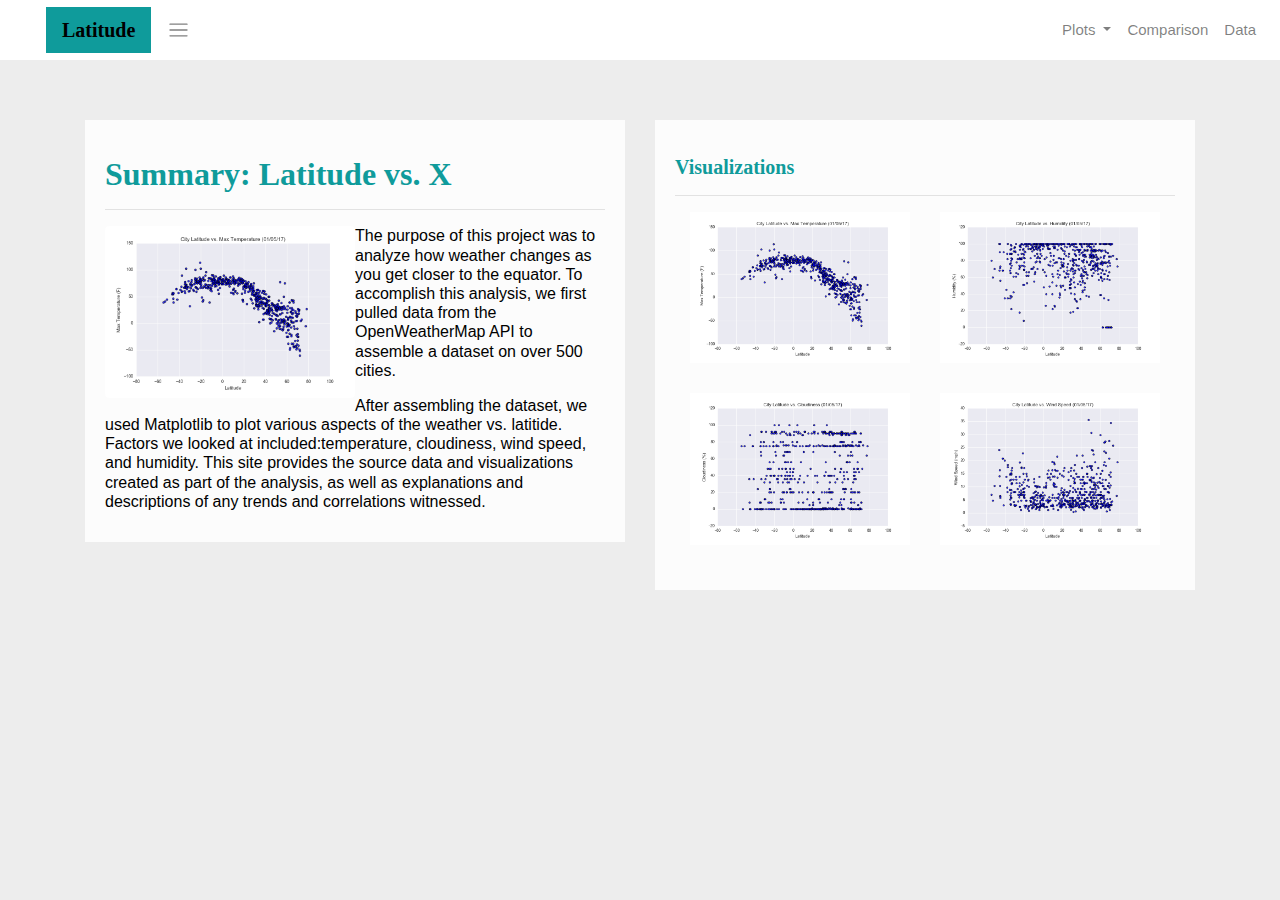
<file: WebVisualizations/index.html>
<!DOCTYPE html>
<html lang="en">
<head>
    <meta charset="UTF-8">
    <meta name="viewport" content="width=device-width, initial-scale=1.0">
    <meta http-equiv="X-UA-Compatible" content="ie=edge">
    <title>Web Visualization Dashboard</title>

<!-- <Bootstrap CSS stylesheet -->
<link rel="stylesheet" href="https://stackpath.bootstrapcdn.com/bootstrap/4.4.1/css/bootstrap.min.css" integrity="sha384-Vkoo8x4CGsO3+Hhxv8T/Q5PaXtkKtu6ug5TOeNV6gBiFeWPGFN9MuhOf23Q9Ifjh" crossorigin="anonymous">    

 <!-- CSS Link -->
 <link rel="stylesheet" type="text/css" href="style.css">

<body>
    <!--Navigation Section-->
    <div class="navigation">

        <nav class="navbar navbar-expand-lg navbar-light">
    
          <a class="navbar-brand" style="background-color: rgb(15, 155, 155);" href="index.html">Latitude</a>
    
          <button class="navbar-toggler  border border-white" type="button" data-toggle="collapse" data-target="#navbarNavDropdown"
    
          controls="navbarNavDropdown" expanded="false" label="Toggle navigation"></button>
    
          <span class="navbar-toggler-icon"></span>
    
          </button>
    
          <div class="collapse navbar-collapse" id="navbarNavDropdown">
    
            <ul class="navbar-nav ml-auto">
    
              <li class="nav-item dropdown">
    
                <a class="nav-link dropdown-toggle" href="#" id="navbarDropdownMenuLink" data-toggle="dropdown"
    
                  haspopup="true" expanded="false">
    
                  Plots
    
                </a>
    
                <div class="dropdown-menu" labelledby="navbarDropdownMenuLink">
    
                  <a class="dropdown-item" href="max_temperature.html">Maximum Temperature</a>
    
                  <a class="dropdown-item" href="humidity.html">Humidity</a>
    
                  <a class="dropdown-item" href="cloudiness.html">Cloudiness</a>
    
                  <a class="dropdown-item" href="wind_speed.html">Wind Speed</a>
    
                </div>
    
              </li>
    
              <li class="nav-item">
    
                <a class="nav-link" href="comparisons.html">Comparison</a>
    
              </li>
    
              <li class="nav-item">
    
                <a class="nav-link" href="data.html">Data</a>
    
              </li>
    
            </ul>
    
          </div>
    
        </nav>
    
      </div>
    
      <!-- Content Section -->
    
      <div class="container">
    
        <div class="row">
    
          <div class="col-lg-6 col-md-12">
    
            <!-- Left box  -->
    
            <div class="box">
    
              <h2 class="title">Summary: Latitude vs. X </h2>
    
              <hr>
    
              <img src="Fig1.png" class="vizualization rounded float-left" alt="Max Temperature Graph">
    
              <p><h6>The purpose of this project was to analyze how weather changes as you get closer to the equator. To accomplish this analysis, we first pulled data from the OpenWeatherMap API to assemble a dataset on over 500 cities.</h6></p>
    
              <p><h6>After assembling the dataset, we used Matplotlib to plot various aspects of the weather vs. latitide. Factors we looked at included:temperature, cloudiness, wind speed, and humidity. This site provides the source data and visualizations created as part of the analysis, as well as explanations and descriptions of any trends and correlations witnessed.</h6></p>
    
            </div>
    
          </div>
    
          <div class="col-lg-6 col-md-12">
    
            <!-- Right Box -->
    
            <div class="box">
    
              <h5 class="title">Visualizations</h5>
    
              <hr>

              <div class="container">
    
                <div class="row" style="padding-bottom: 30px;">
    
                  <div class="col-6">
    
                    <a href="max_temperature.html">
    
                      <img class="panel" src="Fig1.png" alt="Max Temperature Image">
    
                    </a>
    
                  </div>
    
                  <div class="col-6">
    
                    <a href="humidity.html">
    
                      <img class="panel" src="Fig2.png" alt="Humidity Graph">
    
                    </a>
    
                  </div>
    
                </div>
    
                <div class="row" style="padding-bottom: 30px;">
    
                  <div class="col-6">
    
                    <a href="cloudiness.html">
    
                      <img class="panel" src="Fig3.png" alt="Cloudiness Graph">
    
                    </a>
    
                  </div>
    
                  <div class="col-6">
    
                    <a href="wind_speed.html">
    
                      <img class="panel" src="Fig4.png" alt="Wind Speed Graph">
    
                    </a>
    
                  </div>
    
                </div>
    
              </div>
    
            </div>
    
          </div>
    
        </div>
    
      </div>
    
      <!-- Bootstrap CDN JS Packages -->
    
      <script src="https://code.jquery.com/jquery-3.4.1.slim.min.js" integrity="sha384-J6qa4849blE2+poT4WnyKhv5vZF5SrPo0iEjwBvKU7imGFAV0wwj1yYfoRSJoZ+n" crossorigin="anonymous"></script>
    
      <script src="https://cdn.jsdelivr.net/npm/popper.js@1.16.0/dist/umd/popper.min.js" integrity="sha384-Q6E9RHvbIyZFJoft+2mJbHaEWldlvI9IOYy5n3zV9zzTtmI3UksdQRVvoxMfooAo" crossorigin="anonymous"></script>
    
      <script src="https://stackpath.bootstrapcdn.com/bootstrap/4.4.1/js/bootstrap.min.js" integrity="sha384-wfSDF2E50Y2D1uUdj0O3uMBJnjuUD4Ih7YwaYd1iqfktj0Uod8GCExl3Og8ifwB6" crossorigin="anonymous"></script>
 
    </body>
      
    </html>
</file>
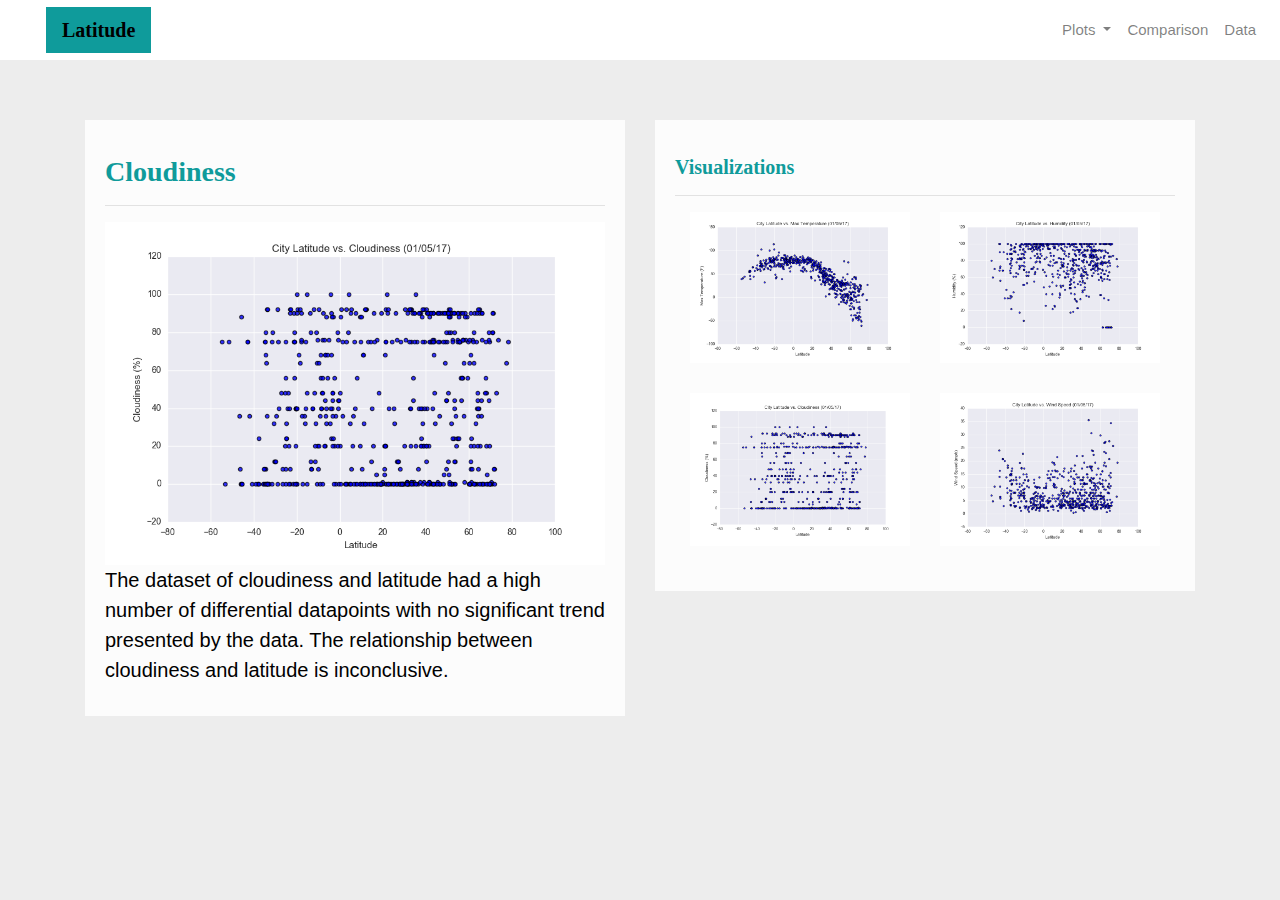
<file: WebVisualizations/cloudiness.html>
<!DOCTYPE html>
<html>
<head>
  <meta charset="utf-8" />
  <meta http-equiv="X-UA-Compatible" content="IE=edge">
  <title>Latitude VS Cloudiness</title>
  <meta name="viewport" content="width=device-width, initial-scale=1">

  <!-- Bootstrap CSS -->
  <link rel="stylesheet" href="https://stackpath.bootstrapcdn.com/bootstrap/4.4.1/css/bootstrap.min.css" integrity="sha384-Vkoo8x4CGsO3+Hhxv8T/Q5PaXtkKtu6ug5TOeNV6gBiFeWPGFN9MuhOf23Q9Ifjh" crossorigin="anonymous">
 
  <!--CSS Link-->
  <link rel="stylesheet" type="text/css" href="style.css">

 
</head>

<body>

  <!-- Navigation Section -->

  <div class="navigation">

    <nav class="navbar navbar-expand-lg navbar-light">

      <a class="navbar-brand" style="background-color: rgb(15, 155, 155);" href="index.html">Latitude</a>

      <button class="navbar-toggler border border-white" type="button" data-toggle="collapse" data-target="#navbarNavDropdown"

       controls="navbarNavDropdown" expanded="false" label="Toggle navigation">

        <span class="navbar-toggler-icon"></span>

      </button>

      <div class="collapse navbar-collapse" id="navbarNavDropdown">

        <ul class="navbar-nav ml-auto">

          <li class="nav-item dropdown">

            <a class="nav-link dropdown-toggle" href="#" id="navbarDropdownMenuLink" data-toggle="dropdown"

              haspopup="true" expanded="false">

              Plots

            </a>

            <div class="dropdown-menu" labelledby="navbarDropdownMenuLink">

              <a class="dropdown-item" href="max_temperature.html">Max Temperature</a>

              <a class="dropdown-item" href="humidity.html">Humidity</a>

              <a class="dropdown-item active" href="cloudiness.html">Cloudiness</a>

              <a class="dropdown-item" href="wind_speed.html">Wind Speed</a>

            </div>

          </li>

          <li class="nav-item">

            <a class="nav-link" href="comparisons.html">Comparison</a>

          </li>

          <li class="nav-item">

            <a class="nav-link" href="data.html">Data</a>

          </li>

 

        </ul>

      </div>

    </nav>

  </div>

  <!-- Content Section -->

  <div class="container">

    <div class="row">

      <div class="col-lg-6 col-md-12">

        <!-- Left box  -->

        <div class="box">

          <h3 class="title">Cloudiness</h3>

          <hr>

          <img src="Fig3.png" alt="Cloudines Graph">

          <p>The dataset of cloudiness and latitude had a high number of differential datapoints with no significant trend presented by the data. The relationship between cloudiness and latitude is inconclusive.</p>

        </div>

      </div>

      <div class="col-lg-6 col-md-12">

        <!-- Right Box -->

        <div class="box">

          <h5 class="title">Visualizations</h5>

          <hr>

 

 

          <div class="container">

            <div class="row" style="padding-bottom: 30px;">

              <div class="col-6">

                <a href="max_temperature.html">

                  <img class="panel" src="Fig1.png" alt="Max Temperature Image">

                </a>

              </div>

              <div class="col-6">

                <a href="humidity.html">

                  <img class="panel" src="Fig2.png" alt="Humidity Graph">

                </a>

              </div>

            </div>

 

            <div class="row" style="padding-bottom: 30px;">

              <div class="col-6">

                <a href="cloudiness.html">

                  <img class="panel active" src="Fig3.png" alt="Cloudiness Graph">

                </a>

              </div>

              <div class="col-6">

                <a href="wind_speed.html">

                  <img class="panel" src="Fig4.png" alt="Wind Speed Graph">

                </a>

              </div>

              <!-- Bootstrap CDN JS Packages -->
    
      <script src="https://code.jquery.com/jquery-3.4.1.slim.min.js" integrity="sha384-J6qa4849blE2+poT4WnyKhv5vZF5SrPo0iEjwBvKU7imGFAV0wwj1yYfoRSJoZ+n" crossorigin="anonymous"></script>
    
      <script src="https://cdn.jsdelivr.net/npm/popper.js@1.16.0/dist/umd/popper.min.js" integrity="sha384-Q6E9RHvbIyZFJoft+2mJbHaEWldlvI9IOYy5n3zV9zzTtmI3UksdQRVvoxMfooAo" crossorigin="anonymous"></script>
    
      <script src="https://stackpath.bootstrapcdn.com/bootstrap/4.4.1/js/bootstrap.min.js" integrity="sha384-wfSDF2E50Y2D1uUdj0O3uMBJnjuUD4Ih7YwaYd1iqfktj0Uod8GCExl3Og8ifwB6" crossorigin="anonymous"></script>
 
    </body>
      
    </html>
</file>
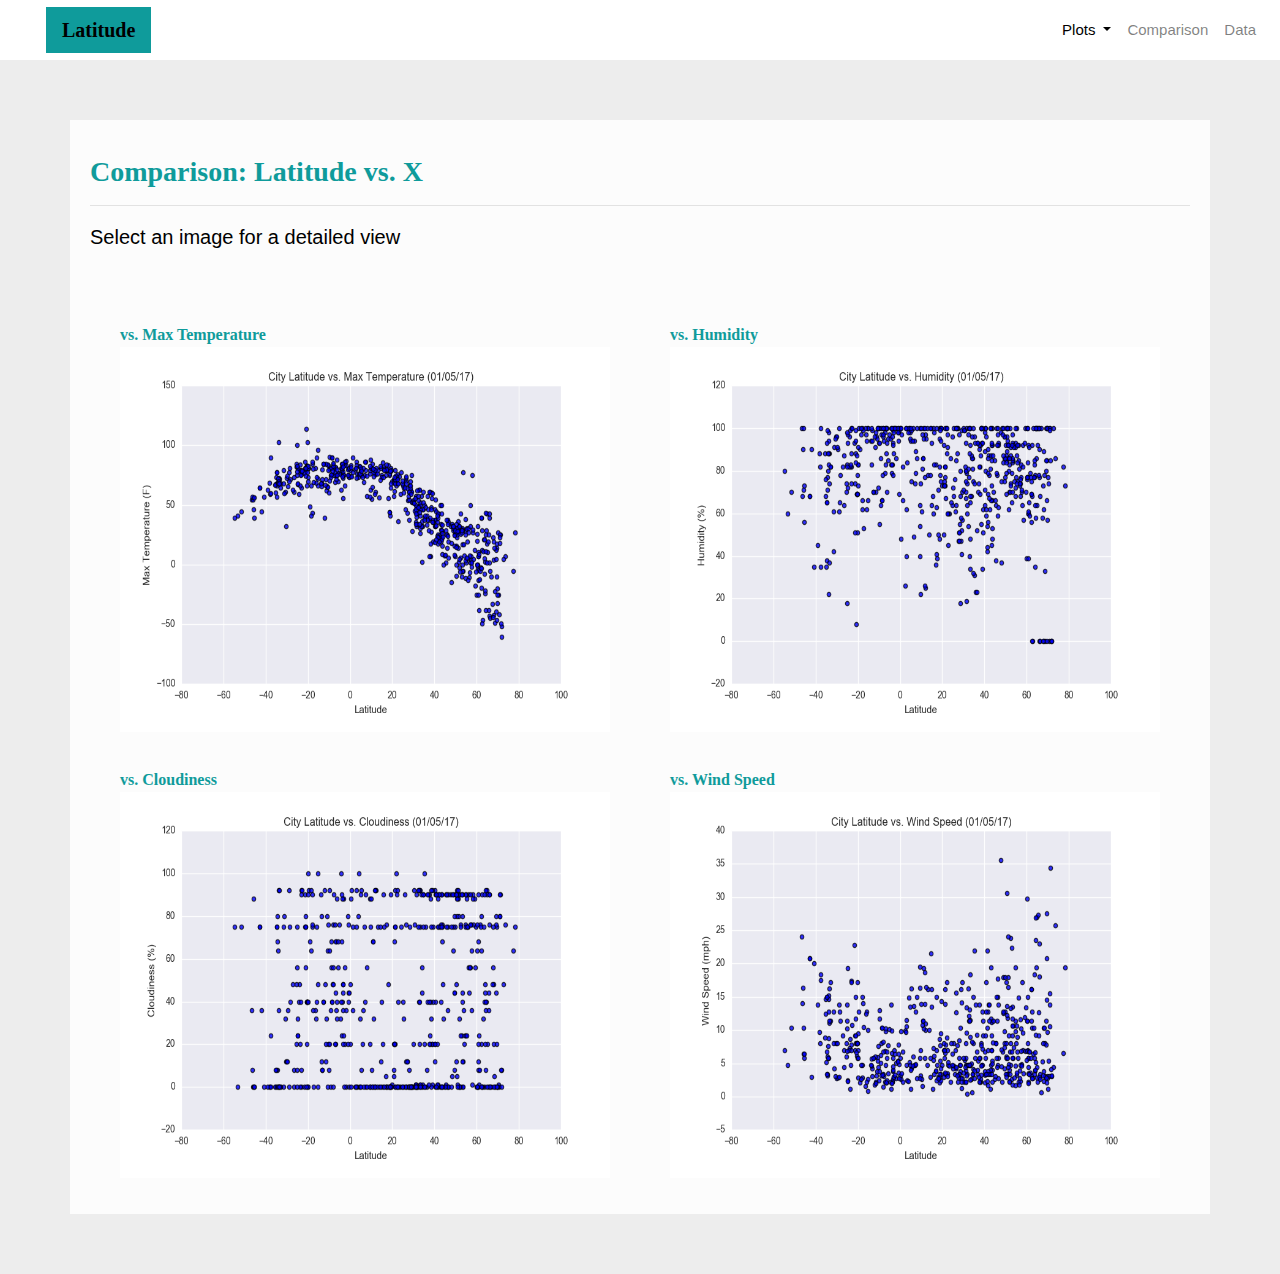
<file: WebVisualizations/comparisons.html>
<!DOCTYPE html>
<html>
<head>
  <meta charset="utf-8" />
  <meta http-equiv="X-UA-Compatible" content="IE=edge">
  <title>COMPARISON</title>
  <meta name="viewport" content="width=device-width, initial-scale=1">

<!-- Web Visualization CSS -->
<link rel="stylesheet" href="https://stackpath.bootstrapcdn.com/bootstrap/4.4.1/css/bootstrap.min.css" integrity="sha384-Vkoo8x4CGsO3+Hhxv8T/Q5PaXtkKtu6ug5TOeNV6gBiFeWPGFN9MuhOf23Q9Ifjh" crossorigin="anonymous">    

  <!--CSS Link-->
  <link rel="stylesheet" type="text/css" href="style.css">

 
</head>

<body>

  <!-- Navigation Section -->

  <div class="navigation">

    <nav class="navbar navbar-expand-lg navbar-light">

      <a class="navbar-brand" style="background-color: rgb(15, 155, 155);" href="index.html">Latitude</a>

      <button class="navbar-toggler  border border-white" type="button" data-toggle="collapse" data-target="#navbarNavDropdown"

        controls="navbarNavDropdown" expanded="false" label="Toggle navigation">

        <span class="navbar-toggler-icon"></span>

      </button>

      <div class="collapse navbar-collapse" id="navbarNavDropdown">

        <ul class="navbar-nav ml-auto">

          <li class="nav-item dropdown">

            <a class="nav-link dropdown-toggle" href="#" id="navbarDropdownMenuLink" data-toggle="dropdown"

              haspopup="true" expanded="false" style="color: black">

              Plots

            </a>

            <div class="dropdown-menu" labelledby="navbarDropdownMenuLink">

              <a class="dropdown-item" href="max_temperature.html">Max Temperature</a>

              <a class="dropdown-item" href="humidity.html">Humidity</a>

              <a class="dropdown-item" href="cloudiness.html">Cloudiness</a>

              <a class="dropdown-item" href="wind_speed.html">Wind Speed</a>

            </div>

          </li>

          <li class="nav-item">

            <a class="nav-link" href="comparisons.html">Comparison</a>

          </li>

          <li class="nav-item">

            <a class="nav-link" href="data.html">Data</a>

          </li>

 

        </ul>

      </div>

    </nav>

  </div>

  <!-- Content Section -->

  <div class="container">

    <div class="row">

      <div>

        <!-- Left box  -->

        <div class="box">

          <h3 class="title">Comparison: Latitude vs. X</h3>

          <hr>

          <p>Select an image for a detailed view</p>

          <div class="container" style="padding-bottom: 40px;">

            <div class="row">

              <div class="col-lg-6" style="padding: 30px;">

                <div class="title">vs. Max Temperature</div>

                <a href="max_temperature.html">

                  <img class="panel" src="Fig1.png" alt="Max Temperature Image">

                </a>

              </div>

              <div class="col-lg-6" style="padding: 30px;">

                <div class="title">vs. Humidity</div>

                <a href="humidity.html">

                  <img class="panel" src="Fig2.png" alt="Humidity Graph">

                </a>

              </div>

            </div>

 

            <div class="row">

              <div class="col-lg-6" style="padding: 30px;">

                <div class="title">vs. Cloudiness</div>

                <a href="cloudiness.html">

                  <img class="panel" src="Fig3.png" alt="Cloudiness Graph">

                </a>

 

              </div>

              <div class="col-lg-6" style="padding: 30px;">

                <div class="title">vs. Wind Speed</div>

                <a href="wind_speed.html">

                  <img class="panel" src="Fig4.png" alt="Wind Speed Graph">

                </a>

              </div>

            </div>

          </div>

        </div>

      </div>

    </div>

  </div>
</file>
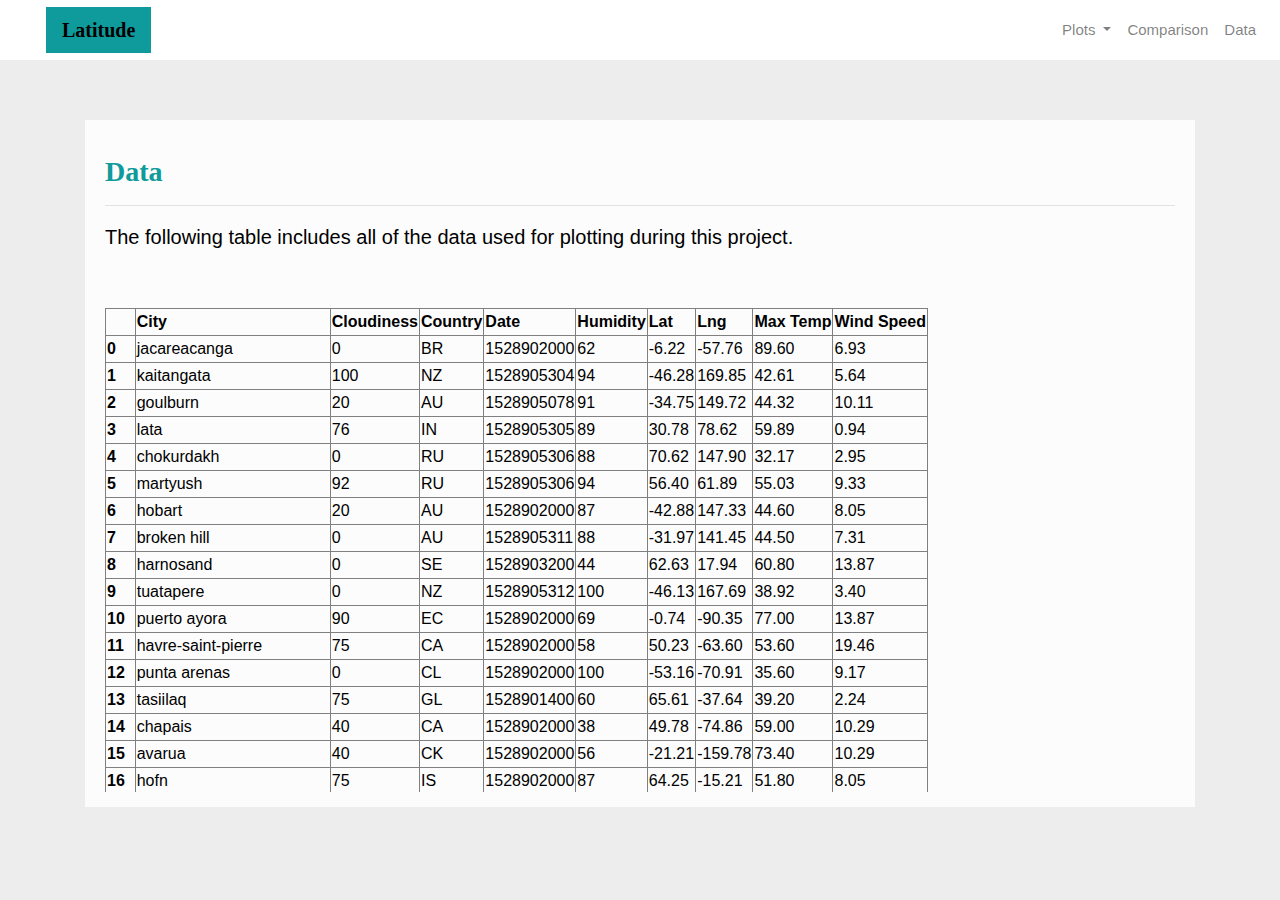
<file: WebVisualizations/data.html>
<!DOCTYPE html>
<html>
<head>
  <meta charset="utf-8" />
  <meta http-equiv="X-UA-Compatible" content="IE=edge">
  <title>Bootstrap Visualization Dashboard</title>
  <meta name="viewport" content="width=device-width, initial-scale=1">

  <!-- Bootstrap CSS -->
  <link rel="stylesheet" href="https://stackpath.bootstrapcdn.com/bootstrap/4.4.1/css/bootstrap.min.css" integrity="sha384-Vkoo8x4CGsO3+Hhxv8T/Q5PaXtkKtu6ug5TOeNV6gBiFeWPGFN9MuhOf23Q9Ifjh" crossorigin="anonymous">
  

 

  <!--CSS Link-->

  <link rel="stylesheet" type="text/css" href="style.css">

 

</head>

 

<body>

  <!-- Navigation Section -->

  <div class="navigation">

    <nav class="navbar navbar-expand-lg navbar-light">

      <a class="navbar-brand" style="background-color: rgb(15, 155, 155);" href="index.html">Latitude</a>

      <button class="navbar-toggler border border-white" type="button" data-toggle="collapse" data-target="#navbarNavDropdown"

        controls="navbarNavDropdown" expanded="false" label="Toggle navigation">

        <span class="navbar-toggler-icon"></span>

      </button>

      <div class="collapse navbar-collapse" id="navbarNavDropdown">

        <ul class="navbar-nav ml-auto">

          <li class="nav-item dropdown">

            <a class="nav-link dropdown-toggle" href="#" id="navbarDropdownMenuLink" data-toggle="dropdown"

              haspopup="true" expanded="false">

              Plots

            </a>

            <div class="dropdown-menu" labelledby="navbarDropdownMenuLink">

              <a class="dropdown-item" href="max_temperature.html">Max Temperature</a>

              <a class="dropdown-item" href="humidity.html">Humidity</a>

              <a class="dropdown-item" href="cloudiness.html">Cloudiness</a>

              <a class="dropdown-item" href="wind_speed.html">Wind Speed</a>

            </div>

          </li>

          <li class="nav-item">

            <a class="nav-link" href="comparisons.html">Comparison</a>

          </li>

          <li class="nav-item">

            <a class="nav-link" href="data.html">Data</a>

          </li>

 

        </ul>

      </div>

    </nav>

  </div>

  <!-- Content Section -->

  <div class="container">

    <div class="box">

      <h3 class="title">Data</h3>

      <hr>

      <p>The following table includes all of the data used for plotting during this project.</p>

      <br>

      <div class="table-responsive" style="overflow-x:auto; overflow-y:auto; max-height:500px; max-width: auto;">

        <table class="table table-striped">

        <table border="1" class="dataframe">
  <thead>
    <tr style="text-align: left;">
      <th></th>
      <th>City</th>
      <th>Cloudiness</th>
      <th>Country</th>
      <th>Date</th>
      <th>Humidity</th>
      <th>Lat</th>
      <th>Lng</th>
      <th>Max Temp</th>
      <th>Wind Speed</th>
    </tr>
  </thead>
  <tbody>
    <tr>
      <th>0</th>
      <td>jacareacanga</td>
      <td>0</td>
      <td>BR</td>
      <td>1528902000</td>
      <td>62</td>
      <td>-6.22</td>
      <td>-57.76</td>
      <td>89.60</td>
      <td>6.93</td>
    </tr>
    <tr>
      <th>1</th>
      <td>kaitangata</td>
      <td>100</td>
      <td>NZ</td>
      <td>1528905304</td>
      <td>94</td>
      <td>-46.28</td>
      <td>169.85</td>
      <td>42.61</td>
      <td>5.64</td>
    </tr>
    <tr>
      <th>2</th>
      <td>goulburn</td>
      <td>20</td>
      <td>AU</td>
      <td>1528905078</td>
      <td>91</td>
      <td>-34.75</td>
      <td>149.72</td>
      <td>44.32</td>
      <td>10.11</td>
    </tr>
    <tr>
      <th>3</th>
      <td>lata</td>
      <td>76</td>
      <td>IN</td>
      <td>1528905305</td>
      <td>89</td>
      <td>30.78</td>
      <td>78.62</td>
      <td>59.89</td>
      <td>0.94</td>
    </tr>
    <tr>
      <th>4</th>
      <td>chokurdakh</td>
      <td>0</td>
      <td>RU</td>
      <td>1528905306</td>
      <td>88</td>
      <td>70.62</td>
      <td>147.90</td>
      <td>32.17</td>
      <td>2.95</td>
    </tr>
    <tr>
      <th>5</th>
      <td>martyush</td>
      <td>92</td>
      <td>RU</td>
      <td>1528905306</td>
      <td>94</td>
      <td>56.40</td>
      <td>61.89</td>
      <td>55.03</td>
      <td>9.33</td>
    </tr>
    <tr>
      <th>6</th>
      <td>hobart</td>
      <td>20</td>
      <td>AU</td>
      <td>1528902000</td>
      <td>87</td>
      <td>-42.88</td>
      <td>147.33</td>
      <td>44.60</td>
      <td>8.05</td>
    </tr>
    <tr>
      <th>7</th>
      <td>broken hill</td>
      <td>0</td>
      <td>AU</td>
      <td>1528905311</td>
      <td>88</td>
      <td>-31.97</td>
      <td>141.45</td>
      <td>44.50</td>
      <td>7.31</td>
    </tr>
    <tr>
      <th>8</th>
      <td>harnosand</td>
      <td>0</td>
      <td>SE</td>
      <td>1528903200</td>
      <td>44</td>
      <td>62.63</td>
      <td>17.94</td>
      <td>60.80</td>
      <td>13.87</td>
    </tr>
    <tr>
      <th>9</th>
      <td>tuatapere</td>
      <td>0</td>
      <td>NZ</td>
      <td>1528905312</td>
      <td>100</td>
      <td>-46.13</td>
      <td>167.69</td>
      <td>38.92</td>
      <td>3.40</td>
    </tr>
    <tr>
      <th>10</th>
      <td>puerto ayora</td>
      <td>90</td>
      <td>EC</td>
      <td>1528902000</td>
      <td>69</td>
      <td>-0.74</td>
      <td>-90.35</td>
      <td>77.00</td>
      <td>13.87</td>
    </tr>
    <tr>
      <th>11</th>
      <td>havre-saint-pierre</td>
      <td>75</td>
      <td>CA</td>
      <td>1528902000</td>
      <td>58</td>
      <td>50.23</td>
      <td>-63.60</td>
      <td>53.60</td>
      <td>19.46</td>
    </tr>
    <tr>
      <th>12</th>
      <td>punta arenas</td>
      <td>0</td>
      <td>CL</td>
      <td>1528902000</td>
      <td>100</td>
      <td>-53.16</td>
      <td>-70.91</td>
      <td>35.60</td>
      <td>9.17</td>
    </tr>
    <tr>
      <th>13</th>
      <td>tasiilaq</td>
      <td>75</td>
      <td>GL</td>
      <td>1528901400</td>
      <td>60</td>
      <td>65.61</td>
      <td>-37.64</td>
      <td>39.20</td>
      <td>2.24</td>
    </tr>
    <tr>
      <th>14</th>
      <td>chapais</td>
      <td>40</td>
      <td>CA</td>
      <td>1528902000</td>
      <td>38</td>
      <td>49.78</td>
      <td>-74.86</td>
      <td>59.00</td>
      <td>10.29</td>
    </tr>
    <tr>
      <th>15</th>
      <td>avarua</td>
      <td>40</td>
      <td>CK</td>
      <td>1528902000</td>
      <td>56</td>
      <td>-21.21</td>
      <td>-159.78</td>
      <td>73.40</td>
      <td>10.29</td>
    </tr>
    <tr>
      <th>16</th>
      <td>hofn</td>
      <td>75</td>
      <td>IS</td>
      <td>1528902000</td>
      <td>87</td>
      <td>64.25</td>
      <td>-15.21</td>
      <td>51.80</td>
      <td>8.05</td>
    </tr>
    <tr>
      <th>17</th>
      <td>yukamenskoye</td>
      <td>92</td>
      <td>RU</td>
      <td>1528905315</td>
      <td>98</td>
      <td>57.89</td>
      <td>52.24</td>
      <td>56.65</td>
      <td>10.22</td>
    </tr>
    <tr>
      <th>18</th>
      <td>khandbari</td>
      <td>80</td>
      <td>NP</td>
      <td>1528905315</td>
      <td>67</td>
      <td>27.38</td>
      <td>87.21</td>
      <td>44.59</td>
      <td>1.39</td>
    </tr>
    <tr>
      <th>19</th>
      <td>bethel</td>
      <td>1</td>
      <td>US</td>
      <td>1528901580</td>
      <td>93</td>
      <td>60.79</td>
      <td>-161.76</td>
      <td>44.60</td>
      <td>8.05</td>
    </tr>
    <tr>
      <th>20</th>
      <td>ushuaia</td>
      <td>75</td>
      <td>AR</td>
      <td>1528902000</td>
      <td>64</td>
      <td>-54.81</td>
      <td>-68.31</td>
      <td>41.00</td>
      <td>3.36</td>
    </tr>
    <tr>
      <th>21</th>
      <td>east london</td>
      <td>0</td>
      <td>ZA</td>
      <td>1528902000</td>
      <td>37</td>
      <td>-33.02</td>
      <td>27.91</td>
      <td>69.80</td>
      <td>5.82</td>
    </tr>
    <tr>
      <th>22</th>
      <td>bluff</td>
      <td>76</td>
      <td>AU</td>
      <td>1528905321</td>
      <td>76</td>
      <td>-23.58</td>
      <td>149.07</td>
      <td>61.96</td>
      <td>4.74</td>
    </tr>
    <tr>
      <th>23</th>
      <td>mount isa</td>
      <td>75</td>
      <td>AU</td>
      <td>1528902000</td>
      <td>100</td>
      <td>-20.73</td>
      <td>139.49</td>
      <td>64.40</td>
      <td>3.29</td>
    </tr>
    <tr>
      <th>24</th>
      <td>pevek</td>
      <td>0</td>
      <td>RU</td>
      <td>1528905321</td>
      <td>71</td>
      <td>69.70</td>
      <td>170.27</td>
      <td>36.94</td>
      <td>6.98</td>
    </tr>
    <tr>
      <th>25</th>
      <td>gao</td>
      <td>24</td>
      <td>ML</td>
      <td>1528905321</td>
      <td>16</td>
      <td>16.28</td>
      <td>-0.04</td>
      <td>110.02</td>
      <td>4.97</td>
    </tr>
    <tr>
      <th>26</th>
      <td>cabo san lucas</td>
      <td>75</td>
      <td>MX</td>
      <td>1528901160</td>
      <td>74</td>
      <td>22.89</td>
      <td>-109.91</td>
      <td>84.20</td>
      <td>10.29</td>
    </tr>
    <tr>
      <th>27</th>
      <td>sao filipe</td>
      <td>0</td>
      <td>CV</td>
      <td>1528905323</td>
      <td>88</td>
      <td>14.90</td>
      <td>-24.50</td>
      <td>75.73</td>
      <td>13.02</td>
    </tr>
    <tr>
      <th>28</th>
      <td>tiksi</td>
      <td>44</td>
      <td>RU</td>
      <td>1528905298</td>
      <td>58</td>
      <td>71.64</td>
      <td>128.87</td>
      <td>57.73</td>
      <td>10.11</td>
    </tr>
    <tr>
      <th>29</th>
      <td>busselton</td>
      <td>92</td>
      <td>AU</td>
      <td>1528905323</td>
      <td>100</td>
      <td>-33.64</td>
      <td>115.35</td>
      <td>60.43</td>
      <td>10.56</td>
    </tr>
    <tr>
      <th>30</th>
      <td>alofi</td>
      <td>76</td>
      <td>NU</td>
      <td>1528902000</td>
      <td>88</td>
      <td>-19.06</td>
      <td>-169.92</td>
      <td>71.60</td>
      <td>3.36</td>
    </tr>
    <tr>
      <th>31</th>
      <td>ola</td>
      <td>75</td>
      <td>RU</td>
      <td>1528902000</td>
      <td>100</td>
      <td>59.58</td>
      <td>151.30</td>
      <td>42.80</td>
      <td>7.76</td>
    </tr>
    <tr>
      <th>32</th>
      <td>atar</td>
      <td>20</td>
      <td>MR</td>
      <td>1528902000</td>
      <td>19</td>
      <td>20.52</td>
      <td>-13.05</td>
      <td>91.40</td>
      <td>9.17</td>
    </tr>
    <tr>
      <th>33</th>
      <td>rikitea</td>
      <td>0</td>
      <td>PF</td>
      <td>1528905325</td>
      <td>100</td>
      <td>-23.12</td>
      <td>-134.97</td>
      <td>73.57</td>
      <td>8.66</td>
    </tr>
    <tr>
      <th>34</th>
      <td>hermanus</td>
      <td>0</td>
      <td>ZA</td>
      <td>1528905325</td>
      <td>24</td>
      <td>-34.42</td>
      <td>19.24</td>
      <td>77.17</td>
      <td>8.66</td>
    </tr>
    <tr>
      <th>35</th>
      <td>ponta delgada</td>
      <td>75</td>
      <td>PT</td>
      <td>1528903800</td>
      <td>88</td>
      <td>37.73</td>
      <td>-25.67</td>
      <td>71.60</td>
      <td>12.75</td>
    </tr>
    <tr>
      <th>36</th>
      <td>bambari</td>
      <td>24</td>
      <td>CF</td>
      <td>1528905326</td>
      <td>84</td>
      <td>5.77</td>
      <td>20.68</td>
      <td>81.85</td>
      <td>7.65</td>
    </tr>
    <tr>
      <th>37</th>
      <td>cap malheureux</td>
      <td>75</td>
      <td>MU</td>
      <td>1528902000</td>
      <td>69</td>
      <td>-19.98</td>
      <td>57.61</td>
      <td>75.20</td>
      <td>14.99</td>
    </tr>
    <tr>
      <th>38</th>
      <td>puerto escondido</td>
      <td>75</td>
      <td>MX</td>
      <td>1528901100</td>
      <td>65</td>
      <td>15.86</td>
      <td>-97.07</td>
      <td>80.60</td>
      <td>3.36</td>
    </tr>
    <tr>
      <th>39</th>
      <td>qaanaaq</td>
      <td>32</td>
      <td>GL</td>
      <td>1528905330</td>
      <td>100</td>
      <td>77.48</td>
      <td>-69.36</td>
      <td>31.45</td>
      <td>6.31</td>
    </tr>
    <tr>
      <th>40</th>
      <td>new norfolk</td>
      <td>20</td>
      <td>AU</td>
      <td>1528902000</td>
      <td>87</td>
      <td>-42.78</td>
      <td>147.06</td>
      <td>44.60</td>
      <td>8.05</td>
    </tr>
    <tr>
      <th>41</th>
      <td>najran</td>
      <td>40</td>
      <td>SA</td>
      <td>1528902000</td>
      <td>13</td>
      <td>17.54</td>
      <td>44.22</td>
      <td>98.60</td>
      <td>11.41</td>
    </tr>
    <tr>
      <th>42</th>
      <td>isla mujeres</td>
      <td>90</td>
      <td>MX</td>
      <td>1528904340</td>
      <td>100</td>
      <td>21.23</td>
      <td>-86.73</td>
      <td>75.20</td>
      <td>16.11</td>
    </tr>
    <tr>
      <th>43</th>
      <td>mar del plata</td>
      <td>0</td>
      <td>AR</td>
      <td>1528905297</td>
      <td>100</td>
      <td>-46.43</td>
      <td>-67.52</td>
      <td>32.53</td>
      <td>7.31</td>
    </tr>
    <tr>
      <th>44</th>
      <td>provideniya</td>
      <td>0</td>
      <td>RU</td>
      <td>1528905332</td>
      <td>91</td>
      <td>64.42</td>
      <td>-173.23</td>
      <td>40.63</td>
      <td>10.78</td>
    </tr>
    <tr>
      <th>45</th>
      <td>jamestown</td>
      <td>12</td>
      <td>AU</td>
      <td>1528905333</td>
      <td>88</td>
      <td>-33.21</td>
      <td>138.60</td>
      <td>43.15</td>
      <td>10.89</td>
    </tr>
    <tr>
      <th>46</th>
      <td>medicine hat</td>
      <td>20</td>
      <td>CA</td>
      <td>1528902000</td>
      <td>34</td>
      <td>50.04</td>
      <td>-110.68</td>
      <td>66.20</td>
      <td>14.99</td>
    </tr>
    <tr>
      <th>47</th>
      <td>katsuura</td>
      <td>8</td>
      <td>JP</td>
      <td>1528905334</td>
      <td>88</td>
      <td>33.93</td>
      <td>134.50</td>
      <td>62.05</td>
      <td>7.54</td>
    </tr>
    <tr>
      <th>48</th>
      <td>aklavik</td>
      <td>20</td>
      <td>CA</td>
      <td>1528902000</td>
      <td>53</td>
      <td>68.22</td>
      <td>-135.01</td>
      <td>51.80</td>
      <td>11.41</td>
    </tr>
    <tr>
      <th>49</th>
      <td>tuktoyaktuk</td>
      <td>20</td>
      <td>CA</td>
      <td>1528902000</td>
      <td>61</td>
      <td>69.44</td>
      <td>-133.03</td>
      <td>46.40</td>
      <td>6.93</td>
    </tr>
    <tr>
      <th>50</th>
      <td>kapaa</td>
      <td>90</td>
      <td>US</td>
      <td>1528901760</td>
      <td>88</td>
      <td>22.08</td>
      <td>-159.32</td>
      <td>75.20</td>
      <td>14.99</td>
    </tr>
    <tr>
      <th>51</th>
      <td>mildura</td>
      <td>0</td>
      <td>AU</td>
      <td>1528905300</td>
      <td>92</td>
      <td>-34.18</td>
      <td>142.16</td>
      <td>45.67</td>
      <td>9.66</td>
    </tr>
    <tr>
      <th>52</th>
      <td>souillac</td>
      <td>75</td>
      <td>FR</td>
      <td>1528903800</td>
      <td>49</td>
      <td>45.60</td>
      <td>-0.60</td>
      <td>73.40</td>
      <td>10.29</td>
    </tr>
    <tr>
      <th>53</th>
      <td>lorengau</td>
      <td>100</td>
      <td>PG</td>
      <td>1528905336</td>
      <td>100</td>
      <td>-2.02</td>
      <td>147.27</td>
      <td>80.59</td>
      <td>3.85</td>
    </tr>
    <tr>
      <th>54</th>
      <td>praia</td>
      <td>20</td>
      <td>BR</td>
      <td>1528902000</td>
      <td>47</td>
      <td>-20.25</td>
      <td>-43.81</td>
      <td>82.40</td>
      <td>3.36</td>
    </tr>
    <tr>
      <th>55</th>
      <td>port alfred</td>
      <td>0</td>
      <td>ZA</td>
      <td>1528905338</td>
      <td>50</td>
      <td>-33.59</td>
      <td>26.89</td>
      <td>76.54</td>
      <td>7.20</td>
    </tr>
    <tr>
      <th>56</th>
      <td>barranca</td>
      <td>0</td>
      <td>PE</td>
      <td>1528905339</td>
      <td>98</td>
      <td>-10.75</td>
      <td>-77.76</td>
      <td>61.87</td>
      <td>9.89</td>
    </tr>
    <tr>
      <th>57</th>
      <td>nome</td>
      <td>40</td>
      <td>US</td>
      <td>1528902900</td>
      <td>70</td>
      <td>30.04</td>
      <td>-94.42</td>
      <td>87.80</td>
      <td>3.36</td>
    </tr>
    <tr>
      <th>58</th>
      <td>matay</td>
      <td>0</td>
      <td>EG</td>
      <td>1528905339</td>
      <td>23</td>
      <td>28.42</td>
      <td>30.79</td>
      <td>97.69</td>
      <td>6.98</td>
    </tr>
    <tr>
      <th>59</th>
      <td>saskylakh</td>
      <td>48</td>
      <td>RU</td>
      <td>1528905339</td>
      <td>55</td>
      <td>71.97</td>
      <td>114.09</td>
      <td>59.53</td>
      <td>5.86</td>
    </tr>
    <tr>
      <th>60</th>
      <td>itarema</td>
      <td>0</td>
      <td>BR</td>
      <td>1528905340</td>
      <td>61</td>
      <td>-2.92</td>
      <td>-39.92</td>
      <td>88.33</td>
      <td>12.57</td>
    </tr>
    <tr>
      <th>61</th>
      <td>butaritari</td>
      <td>56</td>
      <td>KI</td>
      <td>1528905340</td>
      <td>100</td>
      <td>3.07</td>
      <td>172.79</td>
      <td>81.13</td>
      <td>7.31</td>
    </tr>
    <tr>
      <th>62</th>
      <td>peniche</td>
      <td>20</td>
      <td>PT</td>
      <td>1528903800</td>
      <td>64</td>
      <td>39.36</td>
      <td>-9.38</td>
      <td>75.20</td>
      <td>12.75</td>
    </tr>
    <tr>
      <th>63</th>
      <td>beloha</td>
      <td>0</td>
      <td>MG</td>
      <td>1528905340</td>
      <td>57</td>
      <td>-25.17</td>
      <td>45.06</td>
      <td>71.95</td>
      <td>16.37</td>
    </tr>
    <tr>
      <th>64</th>
      <td>anadyr</td>
      <td>0</td>
      <td>RU</td>
      <td>1528902000</td>
      <td>57</td>
      <td>64.73</td>
      <td>177.51</td>
      <td>48.20</td>
      <td>4.47</td>
    </tr>
    <tr>
      <th>65</th>
      <td>luderitz</td>
      <td>12</td>
      <td>NaN</td>
      <td>1528905342</td>
      <td>64</td>
      <td>-26.65</td>
      <td>15.16</td>
      <td>64.03</td>
      <td>17.38</td>
    </tr>
    <tr>
      <th>66</th>
      <td>rochester</td>
      <td>1</td>
      <td>US</td>
      <td>1528902960</td>
      <td>37</td>
      <td>44.02</td>
      <td>-92.46</td>
      <td>73.40</td>
      <td>6.93</td>
    </tr>
    <tr>
      <th>67</th>
      <td>bosaso</td>
      <td>0</td>
      <td>SO</td>
      <td>1528905347</td>
      <td>86</td>
      <td>11.28</td>
      <td>49.18</td>
      <td>89.77</td>
      <td>3.96</td>
    </tr>
    <tr>
      <th>68</th>
      <td>faanui</td>
      <td>0</td>
      <td>PF</td>
      <td>1528905347</td>
      <td>100</td>
      <td>-16.48</td>
      <td>-151.75</td>
      <td>79.96</td>
      <td>11.79</td>
    </tr>
    <tr>
      <th>69</th>
      <td>grindavik</td>
      <td>75</td>
      <td>IS</td>
      <td>1528902000</td>
      <td>70</td>
      <td>63.84</td>
      <td>-22.43</td>
      <td>48.20</td>
      <td>5.82</td>
    </tr>
    <tr>
      <th>70</th>
      <td>margate</td>
      <td>20</td>
      <td>AU</td>
      <td>1528902000</td>
      <td>87</td>
      <td>-43.03</td>
      <td>147.26</td>
      <td>44.60</td>
      <td>8.05</td>
    </tr>
    <tr>
      <th>71</th>
      <td>marsh harbour</td>
      <td>88</td>
      <td>BS</td>
      <td>1528905349</td>
      <td>95</td>
      <td>26.54</td>
      <td>-77.06</td>
      <td>82.39</td>
      <td>10.00</td>
    </tr>
    <tr>
      <th>72</th>
      <td>comodoro rivadavia</td>
      <td>40</td>
      <td>AR</td>
      <td>1528902000</td>
      <td>60</td>
      <td>-45.87</td>
      <td>-67.48</td>
      <td>42.80</td>
      <td>9.17</td>
    </tr>
    <tr>
      <th>73</th>
      <td>upernavik</td>
      <td>92</td>
      <td>GL</td>
      <td>1528905350</td>
      <td>100</td>
      <td>72.79</td>
      <td>-56.15</td>
      <td>29.29</td>
      <td>3.74</td>
    </tr>
    <tr>
      <th>74</th>
      <td>uige</td>
      <td>0</td>
      <td>AO</td>
      <td>1528905350</td>
      <td>29</td>
      <td>-7.61</td>
      <td>15.06</td>
      <td>86.80</td>
      <td>3.18</td>
    </tr>
    <tr>
      <th>75</th>
      <td>bredasdorp</td>
      <td>0</td>
      <td>ZA</td>
      <td>1528902000</td>
      <td>23</td>
      <td>-34.53</td>
      <td>20.04</td>
      <td>82.40</td>
      <td>5.82</td>
    </tr>
    <tr>
      <th>76</th>
      <td>bodden town</td>
      <td>40</td>
      <td>KY</td>
      <td>1528902000</td>
      <td>78</td>
      <td>19.28</td>
      <td>-81.25</td>
      <td>80.60</td>
      <td>16.11</td>
    </tr>
    <tr>
      <th>77</th>
      <td>guerrero negro</td>
      <td>44</td>
      <td>MX</td>
      <td>1528905350</td>
      <td>88</td>
      <td>27.97</td>
      <td>-114.04</td>
      <td>63.85</td>
      <td>3.74</td>
    </tr>
    <tr>
      <th>78</th>
      <td>bilma</td>
      <td>0</td>
      <td>NE</td>
      <td>1528905351</td>
      <td>12</td>
      <td>18.69</td>
      <td>12.92</td>
      <td>110.47</td>
      <td>4.63</td>
    </tr>
    <tr>
      <th>79</th>
      <td>carnarvon</td>
      <td>0</td>
      <td>ZA</td>
      <td>1528905351</td>
      <td>30</td>
      <td>-30.97</td>
      <td>22.13</td>
      <td>60.43</td>
      <td>14.25</td>
    </tr>
    <tr>
      <th>80</th>
      <td>ponta do sol</td>
      <td>12</td>
      <td>BR</td>
      <td>1528905352</td>
      <td>72</td>
      <td>-20.63</td>
      <td>-46.00</td>
      <td>78.25</td>
      <td>3.96</td>
    </tr>
    <tr>
      <th>81</th>
      <td>vila franca do campo</td>
      <td>75</td>
      <td>PT</td>
      <td>1528903800</td>
      <td>88</td>
      <td>37.72</td>
      <td>-25.43</td>
      <td>71.60</td>
      <td>12.75</td>
    </tr>
    <tr>
      <th>82</th>
      <td>puerto del rosario</td>
      <td>20</td>
      <td>ES</td>
      <td>1528903800</td>
      <td>60</td>
      <td>28.50</td>
      <td>-13.86</td>
      <td>73.40</td>
      <td>17.22</td>
    </tr>
    <tr>
      <th>83</th>
      <td>sitka</td>
      <td>20</td>
      <td>US</td>
      <td>1528905353</td>
      <td>92</td>
      <td>37.17</td>
      <td>-99.65</td>
      <td>74.02</td>
      <td>5.97</td>
    </tr>
    <tr>
      <th>84</th>
      <td>camacha</td>
      <td>75</td>
      <td>PT</td>
      <td>1528903800</td>
      <td>72</td>
      <td>33.08</td>
      <td>-16.33</td>
      <td>68.00</td>
      <td>16.11</td>
    </tr>
    <tr>
      <th>85</th>
      <td>saint-philippe</td>
      <td>1</td>
      <td>CA</td>
      <td>1528902900</td>
      <td>54</td>
      <td>45.36</td>
      <td>-73.48</td>
      <td>78.80</td>
      <td>11.41</td>
    </tr>
    <tr>
      <th>86</th>
      <td>port blair</td>
      <td>92</td>
      <td>IN</td>
      <td>1528905357</td>
      <td>97</td>
      <td>11.67</td>
      <td>92.75</td>
      <td>84.37</td>
      <td>25.10</td>
    </tr>
    <tr>
      <th>87</th>
      <td>albany</td>
      <td>90</td>
      <td>US</td>
      <td>1528903860</td>
      <td>68</td>
      <td>42.65</td>
      <td>-73.75</td>
      <td>69.80</td>
      <td>3.36</td>
    </tr>
    <tr>
      <th>88</th>
      <td>barrow</td>
      <td>88</td>
      <td>AR</td>
      <td>1528905182</td>
      <td>72</td>
      <td>-38.31</td>
      <td>-60.23</td>
      <td>50.26</td>
      <td>8.21</td>
    </tr>
    <tr>
      <th>89</th>
      <td>qorveh</td>
      <td>92</td>
      <td>IR</td>
      <td>1528905357</td>
      <td>22</td>
      <td>35.17</td>
      <td>47.80</td>
      <td>76.72</td>
      <td>3.18</td>
    </tr>
    <tr>
      <th>90</th>
      <td>san jeronimo</td>
      <td>90</td>
      <td>PE</td>
      <td>1528902000</td>
      <td>81</td>
      <td>-13.65</td>
      <td>-73.37</td>
      <td>46.40</td>
      <td>2.39</td>
    </tr>
    <tr>
      <th>91</th>
      <td>mataura</td>
      <td>24</td>
      <td>NZ</td>
      <td>1528905299</td>
      <td>79</td>
      <td>-46.19</td>
      <td>168.86</td>
      <td>25.69</td>
      <td>3.18</td>
    </tr>
    <tr>
      <th>92</th>
      <td>buala</td>
      <td>64</td>
      <td>SB</td>
      <td>1528905359</td>
      <td>100</td>
      <td>-8.15</td>
      <td>159.59</td>
      <td>78.70</td>
      <td>4.18</td>
    </tr>
    <tr>
      <th>93</th>
      <td>eyl</td>
      <td>20</td>
      <td>SO</td>
      <td>1528905359</td>
      <td>57</td>
      <td>7.98</td>
      <td>49.82</td>
      <td>86.62</td>
      <td>22.41</td>
    </tr>
    <tr>
      <th>94</th>
      <td>abu dhabi</td>
      <td>0</td>
      <td>AE</td>
      <td>1528902000</td>
      <td>29</td>
      <td>24.47</td>
      <td>54.37</td>
      <td>98.60</td>
      <td>16.11</td>
    </tr>
    <tr>
      <th>95</th>
      <td>tahe</td>
      <td>92</td>
      <td>CN</td>
      <td>1528905359</td>
      <td>98</td>
      <td>52.34</td>
      <td>124.71</td>
      <td>51.43</td>
      <td>2.17</td>
    </tr>
    <tr>
      <th>96</th>
      <td>chuy</td>
      <td>80</td>
      <td>UY</td>
      <td>1528905099</td>
      <td>93</td>
      <td>-33.69</td>
      <td>-53.46</td>
      <td>52.87</td>
      <td>28.90</td>
    </tr>
    <tr>
      <th>97</th>
      <td>dzerzhinskoye</td>
      <td>8</td>
      <td>RU</td>
      <td>1528905360</td>
      <td>69</td>
      <td>56.84</td>
      <td>95.22</td>
      <td>65.11</td>
      <td>3.85</td>
    </tr>
    <tr>
      <th>98</th>
      <td>vanavara</td>
      <td>0</td>
      <td>RU</td>
      <td>1528905360</td>
      <td>50</td>
      <td>60.35</td>
      <td>102.28</td>
      <td>64.21</td>
      <td>5.64</td>
    </tr>
    <tr>
      <th>99</th>
      <td>muros</td>
      <td>40</td>
      <td>ES</td>
      <td>1528903800</td>
      <td>72</td>
      <td>42.77</td>
      <td>-9.06</td>
      <td>66.20</td>
      <td>10.29</td>
    </tr>
    <tr>
      <th>100</th>
      <td>auchel</td>
      <td>0</td>
      <td>FR</td>
      <td>1528903800</td>
      <td>49</td>
      <td>50.51</td>
      <td>2.47</td>
      <td>68.00</td>
      <td>3.36</td>
    </tr>
    <tr>
      <th>101</th>
      <td>bubaque</td>
      <td>40</td>
      <td>GW</td>
      <td>1528902000</td>
      <td>55</td>
      <td>11.28</td>
      <td>-15.83</td>
      <td>91.40</td>
      <td>11.41</td>
    </tr>
    <tr>
      <th>102</th>
      <td>khatanga</td>
      <td>8</td>
      <td>RU</td>
      <td>1528905361</td>
      <td>65</td>
      <td>71.98</td>
      <td>102.47</td>
      <td>60.97</td>
      <td>4.63</td>
    </tr>
    <tr>
      <th>103</th>
      <td>los banos</td>
      <td>1</td>
      <td>US</td>
      <td>1528904100</td>
      <td>67</td>
      <td>37.06</td>
      <td>-120.85</td>
      <td>75.20</td>
      <td>4.74</td>
    </tr>
    <tr>
      <th>104</th>
      <td>labuhan</td>
      <td>12</td>
      <td>ID</td>
      <td>1528905361</td>
      <td>95</td>
      <td>-2.54</td>
      <td>115.51</td>
      <td>72.94</td>
      <td>1.83</td>
    </tr>
    <tr>
      <th>105</th>
      <td>saint-paul</td>
      <td>75</td>
      <td>FR</td>
      <td>1528903800</td>
      <td>56</td>
      <td>45.22</td>
      <td>1.90</td>
      <td>68.00</td>
      <td>14.99</td>
    </tr>
    <tr>
      <th>106</th>
      <td>petatlan</td>
      <td>90</td>
      <td>MX</td>
      <td>1528901220</td>
      <td>74</td>
      <td>17.52</td>
      <td>-101.27</td>
      <td>84.20</td>
      <td>1.83</td>
    </tr>
    <tr>
      <th>107</th>
      <td>baykit</td>
      <td>36</td>
      <td>RU</td>
      <td>1528905366</td>
      <td>68</td>
      <td>61.68</td>
      <td>96.39</td>
      <td>63.94</td>
      <td>4.29</td>
    </tr>
    <tr>
      <th>108</th>
      <td>dalby</td>
      <td>75</td>
      <td>AU</td>
      <td>1528902000</td>
      <td>93</td>
      <td>-27.18</td>
      <td>151.26</td>
      <td>53.60</td>
      <td>2.24</td>
    </tr>
    <tr>
      <th>109</th>
      <td>yellowknife</td>
      <td>90</td>
      <td>CA</td>
      <td>1528902540</td>
      <td>93</td>
      <td>62.45</td>
      <td>-114.38</td>
      <td>46.40</td>
      <td>8.05</td>
    </tr>
    <tr>
      <th>110</th>
      <td>hilo</td>
      <td>75</td>
      <td>US</td>
      <td>1528901580</td>
      <td>88</td>
      <td>19.71</td>
      <td>-155.08</td>
      <td>66.20</td>
      <td>5.82</td>
    </tr>
    <tr>
      <th>111</th>
      <td>turukhansk</td>
      <td>36</td>
      <td>RU</td>
      <td>1528905297</td>
      <td>76</td>
      <td>65.80</td>
      <td>87.96</td>
      <td>66.37</td>
      <td>6.42</td>
    </tr>
    <tr>
      <th>112</th>
      <td>dingle</td>
      <td>68</td>
      <td>PH</td>
      <td>1528905368</td>
      <td>82</td>
      <td>11.00</td>
      <td>122.67</td>
      <td>79.96</td>
      <td>8.21</td>
    </tr>
    <tr>
      <th>113</th>
      <td>dillon</td>
      <td>1</td>
      <td>US</td>
      <td>1528901580</td>
      <td>44</td>
      <td>45.22</td>
      <td>-112.64</td>
      <td>57.20</td>
      <td>5.82</td>
    </tr>
    <tr>
      <th>114</th>
      <td>labytnangi</td>
      <td>64</td>
      <td>RU</td>
      <td>1528905370</td>
      <td>75</td>
      <td>66.66</td>
      <td>66.39</td>
      <td>47.11</td>
      <td>17.49</td>
    </tr>
    <tr>
      <th>115</th>
      <td>gigmoto</td>
      <td>36</td>
      <td>PH</td>
      <td>1528905370</td>
      <td>98</td>
      <td>13.78</td>
      <td>124.39</td>
      <td>83.56</td>
      <td>17.60</td>
    </tr>
    <tr>
      <th>116</th>
      <td>nouakchott</td>
      <td>68</td>
      <td>MR</td>
      <td>1528905371</td>
      <td>76</td>
      <td>18.08</td>
      <td>-15.98</td>
      <td>76.72</td>
      <td>1.39</td>
    </tr>
    <tr>
      <th>117</th>
      <td>rumoi</td>
      <td>92</td>
      <td>JP</td>
      <td>1528905371</td>
      <td>100</td>
      <td>43.93</td>
      <td>141.67</td>
      <td>44.41</td>
      <td>8.10</td>
    </tr>
    <tr>
      <th>118</th>
      <td>dikson</td>
      <td>32</td>
      <td>RU</td>
      <td>1528905373</td>
      <td>100</td>
      <td>73.51</td>
      <td>80.55</td>
      <td>31.09</td>
      <td>13.13</td>
    </tr>
    <tr>
      <th>119</th>
      <td>chinsali</td>
      <td>0</td>
      <td>ZM</td>
      <td>1528905377</td>
      <td>36</td>
      <td>-10.55</td>
      <td>32.07</td>
      <td>73.39</td>
      <td>9.22</td>
    </tr>
    <tr>
      <th>120</th>
      <td>georgetown</td>
      <td>75</td>
      <td>GY</td>
      <td>1528902000</td>
      <td>78</td>
      <td>6.80</td>
      <td>-58.16</td>
      <td>82.40</td>
      <td>9.17</td>
    </tr>
    <tr>
      <th>121</th>
      <td>tooele</td>
      <td>1</td>
      <td>US</td>
      <td>1528902900</td>
      <td>35</td>
      <td>40.53</td>
      <td>-112.30</td>
      <td>73.40</td>
      <td>9.17</td>
    </tr>
    <tr>
      <th>122</th>
      <td>nikolskoye</td>
      <td>40</td>
      <td>RU</td>
      <td>1528902000</td>
      <td>41</td>
      <td>59.70</td>
      <td>30.79</td>
      <td>60.80</td>
      <td>4.47</td>
    </tr>
    <tr>
      <th>123</th>
      <td>bodo</td>
      <td>80</td>
      <td>CI</td>
      <td>1528905379</td>
      <td>66</td>
      <td>5.91</td>
      <td>-4.68</td>
      <td>87.70</td>
      <td>8.21</td>
    </tr>
    <tr>
      <th>124</th>
      <td>minador do negrao</td>
      <td>32</td>
      <td>BR</td>
      <td>1528905379</td>
      <td>80</td>
      <td>-9.31</td>
      <td>-36.86</td>
      <td>76.81</td>
      <td>13.24</td>
    </tr>
    <tr>
      <th>125</th>
      <td>sambava</td>
      <td>88</td>
      <td>MG</td>
      <td>1528905379</td>
      <td>100</td>
      <td>-14.27</td>
      <td>50.17</td>
      <td>77.35</td>
      <td>19.73</td>
    </tr>
    <tr>
      <th>126</th>
      <td>yerbogachen</td>
      <td>0</td>
      <td>RU</td>
      <td>1528905380</td>
      <td>44</td>
      <td>61.28</td>
      <td>108.01</td>
      <td>64.93</td>
      <td>7.43</td>
    </tr>
    <tr>
      <th>127</th>
      <td>kahului</td>
      <td>1</td>
      <td>US</td>
      <td>1528901760</td>
      <td>93</td>
      <td>20.89</td>
      <td>-156.47</td>
      <td>66.20</td>
      <td>3.36</td>
    </tr>
    <tr>
      <th>128</th>
      <td>clyde river</td>
      <td>75</td>
      <td>CA</td>
      <td>1528902660</td>
      <td>100</td>
      <td>70.47</td>
      <td>-68.59</td>
      <td>35.60</td>
      <td>21.92</td>
    </tr>
    <tr>
      <th>129</th>
      <td>ancud</td>
      <td>20</td>
      <td>CL</td>
      <td>1528905381</td>
      <td>90</td>
      <td>-41.87</td>
      <td>-73.83</td>
      <td>39.10</td>
      <td>2.73</td>
    </tr>
    <tr>
      <th>130</th>
      <td>beringovskiy</td>
      <td>0</td>
      <td>RU</td>
      <td>1528905381</td>
      <td>88</td>
      <td>63.05</td>
      <td>179.32</td>
      <td>39.37</td>
      <td>3.40</td>
    </tr>
    <tr>
      <th>131</th>
      <td>majene</td>
      <td>32</td>
      <td>ID</td>
      <td>1528905382</td>
      <td>100</td>
      <td>-3.54</td>
      <td>118.97</td>
      <td>81.85</td>
      <td>11.01</td>
    </tr>
    <tr>
      <th>132</th>
      <td>ahar</td>
      <td>36</td>
      <td>IR</td>
      <td>1528905382</td>
      <td>62</td>
      <td>38.48</td>
      <td>47.07</td>
      <td>62.77</td>
      <td>3.74</td>
    </tr>
    <tr>
      <th>133</th>
      <td>ilhabela</td>
      <td>80</td>
      <td>BR</td>
      <td>1528905382</td>
      <td>98</td>
      <td>-23.78</td>
      <td>-45.36</td>
      <td>72.85</td>
      <td>2.28</td>
    </tr>
    <tr>
      <th>134</th>
      <td>listvyagi</td>
      <td>0</td>
      <td>RU</td>
      <td>1528905382</td>
      <td>78</td>
      <td>53.68</td>
      <td>86.95</td>
      <td>65.11</td>
      <td>2.06</td>
    </tr>
    <tr>
      <th>135</th>
      <td>skjervoy</td>
      <td>40</td>
      <td>NO</td>
      <td>1528903200</td>
      <td>65</td>
      <td>70.03</td>
      <td>20.97</td>
      <td>44.60</td>
      <td>10.29</td>
    </tr>
    <tr>
      <th>136</th>
      <td>cape town</td>
      <td>0</td>
      <td>ZA</td>
      <td>1528902000</td>
      <td>35</td>
      <td>-33.93</td>
      <td>18.42</td>
      <td>73.40</td>
      <td>9.17</td>
    </tr>
    <tr>
      <th>137</th>
      <td>iqaluit</td>
      <td>90</td>
      <td>CA</td>
      <td>1528902000</td>
      <td>96</td>
      <td>63.75</td>
      <td>-68.52</td>
      <td>35.60</td>
      <td>20.80</td>
    </tr>
    <tr>
      <th>138</th>
      <td>fort-shevchenko</td>
      <td>0</td>
      <td>KZ</td>
      <td>1528905387</td>
      <td>59</td>
      <td>44.51</td>
      <td>50.26</td>
      <td>74.20</td>
      <td>3.62</td>
    </tr>
    <tr>
      <th>139</th>
      <td>severo-kurilsk</td>
      <td>92</td>
      <td>RU</td>
      <td>1528905387</td>
      <td>100</td>
      <td>50.68</td>
      <td>156.12</td>
      <td>38.02</td>
      <td>16.26</td>
    </tr>
    <tr>
      <th>140</th>
      <td>arraial do cabo</td>
      <td>0</td>
      <td>BR</td>
      <td>1528905600</td>
      <td>65</td>
      <td>-22.97</td>
      <td>-42.02</td>
      <td>80.60</td>
      <td>4.70</td>
    </tr>
    <tr>
      <th>141</th>
      <td>torbay</td>
      <td>90</td>
      <td>CA</td>
      <td>1528903560</td>
      <td>93</td>
      <td>47.66</td>
      <td>-52.73</td>
      <td>50.00</td>
      <td>19.46</td>
    </tr>
    <tr>
      <th>142</th>
      <td>ahipara</td>
      <td>88</td>
      <td>NZ</td>
      <td>1528905388</td>
      <td>91</td>
      <td>-35.17</td>
      <td>173.16</td>
      <td>56.65</td>
      <td>9.66</td>
    </tr>
    <tr>
      <th>143</th>
      <td>bandarbeyla</td>
      <td>0</td>
      <td>SO</td>
      <td>1528905389</td>
      <td>79</td>
      <td>9.49</td>
      <td>50.81</td>
      <td>79.15</td>
      <td>32.93</td>
    </tr>
    <tr>
      <th>144</th>
      <td>vuktyl</td>
      <td>92</td>
      <td>RU</td>
      <td>1528905389</td>
      <td>96</td>
      <td>63.86</td>
      <td>57.31</td>
      <td>52.60</td>
      <td>7.43</td>
    </tr>
    <tr>
      <th>145</th>
      <td>caravelas</td>
      <td>0</td>
      <td>BR</td>
      <td>1528905390</td>
      <td>98</td>
      <td>-17.73</td>
      <td>-39.27</td>
      <td>77.62</td>
      <td>10.45</td>
    </tr>
    <tr>
      <th>146</th>
      <td>waipawa</td>
      <td>92</td>
      <td>NZ</td>
      <td>1528905390</td>
      <td>94</td>
      <td>-39.94</td>
      <td>176.59</td>
      <td>50.89</td>
      <td>9.44</td>
    </tr>
    <tr>
      <th>147</th>
      <td>khomutovo</td>
      <td>0</td>
      <td>RU</td>
      <td>1528905390</td>
      <td>65</td>
      <td>52.85</td>
      <td>37.45</td>
      <td>72.31</td>
      <td>5.97</td>
    </tr>
    <tr>
      <th>148</th>
      <td>acajutla</td>
      <td>40</td>
      <td>SV</td>
      <td>1528901400</td>
      <td>79</td>
      <td>13.59</td>
      <td>-89.83</td>
      <td>84.20</td>
      <td>1.12</td>
    </tr>
    <tr>
      <th>149</th>
      <td>buritis</td>
      <td>0</td>
      <td>BR</td>
      <td>1528905391</td>
      <td>53</td>
      <td>-15.62</td>
      <td>-46.42</td>
      <td>83.74</td>
      <td>6.87</td>
    </tr>
    <tr>
      <th>150</th>
      <td>meulaboh</td>
      <td>48</td>
      <td>ID</td>
      <td>1528905392</td>
      <td>100</td>
      <td>4.14</td>
      <td>96.13</td>
      <td>82.03</td>
      <td>3.40</td>
    </tr>
    <tr>
      <th>151</th>
      <td>vaini</td>
      <td>100</td>
      <td>IN</td>
      <td>1528905392</td>
      <td>98</td>
      <td>15.34</td>
      <td>74.49</td>
      <td>70.42</td>
      <td>4.29</td>
    </tr>
    <tr>
      <th>152</th>
      <td>teya</td>
      <td>75</td>
      <td>MX</td>
      <td>1528901400</td>
      <td>66</td>
      <td>21.05</td>
      <td>-89.07</td>
      <td>86.00</td>
      <td>13.87</td>
    </tr>
    <tr>
      <th>153</th>
      <td>bambous virieux</td>
      <td>75</td>
      <td>MU</td>
      <td>1528902000</td>
      <td>69</td>
      <td>-20.34</td>
      <td>57.76</td>
      <td>75.20</td>
      <td>14.99</td>
    </tr>
    <tr>
      <th>154</th>
      <td>zaragoza</td>
      <td>20</td>
      <td>ES</td>
      <td>1528903800</td>
      <td>49</td>
      <td>41.65</td>
      <td>-0.88</td>
      <td>77.00</td>
      <td>28.86</td>
    </tr>
    <tr>
      <th>155</th>
      <td>thompson</td>
      <td>75</td>
      <td>CA</td>
      <td>1528902600</td>
      <td>76</td>
      <td>55.74</td>
      <td>-97.86</td>
      <td>57.20</td>
      <td>3.36</td>
    </tr>
    <tr>
      <th>156</th>
      <td>kodiak</td>
      <td>1</td>
      <td>US</td>
      <td>1528901580</td>
      <td>50</td>
      <td>39.95</td>
      <td>-94.76</td>
      <td>75.20</td>
      <td>13.87</td>
    </tr>
    <tr>
      <th>157</th>
      <td>nsanje</td>
      <td>92</td>
      <td>MZ</td>
      <td>1528905397</td>
      <td>84</td>
      <td>-16.92</td>
      <td>35.26</td>
      <td>70.33</td>
      <td>4.18</td>
    </tr>
    <tr>
      <th>158</th>
      <td>the pas</td>
      <td>1</td>
      <td>CA</td>
      <td>1528902000</td>
      <td>63</td>
      <td>53.82</td>
      <td>-101.24</td>
      <td>60.80</td>
      <td>10.29</td>
    </tr>
    <tr>
      <th>159</th>
      <td>masalli</td>
      <td>12</td>
      <td>KR</td>
      <td>1528902000</td>
      <td>77</td>
      <td>34.80</td>
      <td>126.66</td>
      <td>68.00</td>
      <td>9.17</td>
    </tr>
    <tr>
      <th>160</th>
      <td>talnakh</td>
      <td>20</td>
      <td>RU</td>
      <td>1528905398</td>
      <td>100</td>
      <td>69.49</td>
      <td>88.39</td>
      <td>42.79</td>
      <td>3.18</td>
    </tr>
    <tr>
      <th>161</th>
      <td>ilulissat</td>
      <td>90</td>
      <td>GL</td>
      <td>1528901400</td>
      <td>97</td>
      <td>69.22</td>
      <td>-51.10</td>
      <td>32.00</td>
      <td>4.70</td>
    </tr>
    <tr>
      <th>162</th>
      <td>vallenar</td>
      <td>0</td>
      <td>CL</td>
      <td>1528905399</td>
      <td>56</td>
      <td>-28.58</td>
      <td>-70.76</td>
      <td>54.40</td>
      <td>1.28</td>
    </tr>
    <tr>
      <th>163</th>
      <td>cap-aux-meules</td>
      <td>40</td>
      <td>CA</td>
      <td>1528902000</td>
      <td>62</td>
      <td>47.38</td>
      <td>-61.86</td>
      <td>51.80</td>
      <td>20.80</td>
    </tr>
    <tr>
      <th>164</th>
      <td>san quintin</td>
      <td>90</td>
      <td>PH</td>
      <td>1528902000</td>
      <td>100</td>
      <td>17.54</td>
      <td>120.52</td>
      <td>77.00</td>
      <td>13.87</td>
    </tr>
    <tr>
      <th>165</th>
      <td>victoria</td>
      <td>75</td>
      <td>BN</td>
      <td>1528902000</td>
      <td>94</td>
      <td>5.28</td>
      <td>115.24</td>
      <td>80.60</td>
      <td>1.12</td>
    </tr>
    <tr>
      <th>166</th>
      <td>okhotsk</td>
      <td>12</td>
      <td>RU</td>
      <td>1528905400</td>
      <td>100</td>
      <td>59.36</td>
      <td>143.24</td>
      <td>38.02</td>
      <td>2.17</td>
    </tr>
    <tr>
      <th>167</th>
      <td>bonavista</td>
      <td>92</td>
      <td>CA</td>
      <td>1528905401</td>
      <td>82</td>
      <td>48.65</td>
      <td>-53.11</td>
      <td>46.57</td>
      <td>22.97</td>
    </tr>
    <tr>
      <th>168</th>
      <td>manokwari</td>
      <td>80</td>
      <td>ID</td>
      <td>1528905401</td>
      <td>100</td>
      <td>-0.87</td>
      <td>134.08</td>
      <td>78.07</td>
      <td>8.10</td>
    </tr>
    <tr>
      <th>169</th>
      <td>lebu</td>
      <td>92</td>
      <td>ET</td>
      <td>1528905404</td>
      <td>100</td>
      <td>8.96</td>
      <td>38.73</td>
      <td>55.30</td>
      <td>0.72</td>
    </tr>
    <tr>
      <th>170</th>
      <td>qostanay</td>
      <td>75</td>
      <td>KZ</td>
      <td>1528902000</td>
      <td>54</td>
      <td>53.17</td>
      <td>63.58</td>
      <td>59.00</td>
      <td>6.71</td>
    </tr>
    <tr>
      <th>171</th>
      <td>victor harbor</td>
      <td>75</td>
      <td>AU</td>
      <td>1528902000</td>
      <td>82</td>
      <td>-35.55</td>
      <td>138.62</td>
      <td>55.40</td>
      <td>17.22</td>
    </tr>
    <tr>
      <th>172</th>
      <td>kamenka</td>
      <td>12</td>
      <td>RU</td>
      <td>1528905405</td>
      <td>98</td>
      <td>53.19</td>
      <td>44.05</td>
      <td>61.60</td>
      <td>9.44</td>
    </tr>
    <tr>
      <th>173</th>
      <td>cherskiy</td>
      <td>8</td>
      <td>RU</td>
      <td>1528905405</td>
      <td>48</td>
      <td>68.75</td>
      <td>161.30</td>
      <td>55.21</td>
      <td>3.18</td>
    </tr>
    <tr>
      <th>174</th>
      <td>kimbe</td>
      <td>92</td>
      <td>PG</td>
      <td>1528905405</td>
      <td>100</td>
      <td>-5.56</td>
      <td>150.15</td>
      <td>78.43</td>
      <td>6.64</td>
    </tr>
    <tr>
      <th>175</th>
      <td>guba</td>
      <td>75</td>
      <td>PH</td>
      <td>1528902000</td>
      <td>74</td>
      <td>10.43</td>
      <td>123.89</td>
      <td>84.20</td>
      <td>8.05</td>
    </tr>
    <tr>
      <th>176</th>
      <td>inuvik</td>
      <td>40</td>
      <td>CA</td>
      <td>1528902000</td>
      <td>53</td>
      <td>68.36</td>
      <td>-133.71</td>
      <td>51.80</td>
      <td>3.36</td>
    </tr>
    <tr>
      <th>177</th>
      <td>jiazi</td>
      <td>20</td>
      <td>CN</td>
      <td>1528902000</td>
      <td>78</td>
      <td>19.61</td>
      <td>110.49</td>
      <td>82.40</td>
      <td>4.47</td>
    </tr>
    <tr>
      <th>178</th>
      <td>namatanai</td>
      <td>76</td>
      <td>PG</td>
      <td>1528905407</td>
      <td>100</td>
      <td>-3.66</td>
      <td>152.44</td>
      <td>78.07</td>
      <td>11.68</td>
    </tr>
    <tr>
      <th>179</th>
      <td>port elizabeth</td>
      <td>90</td>
      <td>US</td>
      <td>1528903500</td>
      <td>83</td>
      <td>39.31</td>
      <td>-74.98</td>
      <td>75.20</td>
      <td>9.17</td>
    </tr>
    <tr>
      <th>180</th>
      <td>chilca</td>
      <td>75</td>
      <td>PE</td>
      <td>1528903800</td>
      <td>47</td>
      <td>-13.22</td>
      <td>-72.34</td>
      <td>55.40</td>
      <td>3.36</td>
    </tr>
    <tr>
      <th>181</th>
      <td>tual</td>
      <td>68</td>
      <td>ID</td>
      <td>1528905408</td>
      <td>100</td>
      <td>-5.67</td>
      <td>132.75</td>
      <td>79.78</td>
      <td>12.12</td>
    </tr>
    <tr>
      <th>182</th>
      <td>puerto colombia</td>
      <td>40</td>
      <td>CO</td>
      <td>1528902000</td>
      <td>74</td>
      <td>10.99</td>
      <td>-74.96</td>
      <td>87.80</td>
      <td>6.93</td>
    </tr>
    <tr>
      <th>183</th>
      <td>muzhi</td>
      <td>0</td>
      <td>RU</td>
      <td>1528905409</td>
      <td>63</td>
      <td>65.40</td>
      <td>64.70</td>
      <td>55.57</td>
      <td>10.67</td>
    </tr>
    <tr>
      <th>184</th>
      <td>tabuk</td>
      <td>92</td>
      <td>PH</td>
      <td>1528905413</td>
      <td>86</td>
      <td>17.41</td>
      <td>121.44</td>
      <td>72.40</td>
      <td>1.83</td>
    </tr>
    <tr>
      <th>185</th>
      <td>palauig</td>
      <td>92</td>
      <td>PH</td>
      <td>1528905413</td>
      <td>100</td>
      <td>15.44</td>
      <td>119.90</td>
      <td>74.11</td>
      <td>10.67</td>
    </tr>
    <tr>
      <th>186</th>
      <td>komsomolskiy</td>
      <td>0</td>
      <td>RU</td>
      <td>1528905413</td>
      <td>84</td>
      <td>67.55</td>
      <td>63.78</td>
      <td>37.39</td>
      <td>9.22</td>
    </tr>
    <tr>
      <th>187</th>
      <td>atuona</td>
      <td>44</td>
      <td>PF</td>
      <td>1528905298</td>
      <td>100</td>
      <td>-9.80</td>
      <td>-139.03</td>
      <td>79.60</td>
      <td>12.91</td>
    </tr>
    <tr>
      <th>188</th>
      <td>sinnamary</td>
      <td>92</td>
      <td>GF</td>
      <td>1528905414</td>
      <td>100</td>
      <td>5.38</td>
      <td>-52.96</td>
      <td>75.19</td>
      <td>3.40</td>
    </tr>
    <tr>
      <th>189</th>
      <td>kavieng</td>
      <td>92</td>
      <td>PG</td>
      <td>1528905414</td>
      <td>100</td>
      <td>-2.57</td>
      <td>150.80</td>
      <td>78.97</td>
      <td>5.41</td>
    </tr>
    <tr>
      <th>190</th>
      <td>moron</td>
      <td>0</td>
      <td>VE</td>
      <td>1528905415</td>
      <td>70</td>
      <td>10.49</td>
      <td>-68.20</td>
      <td>81.67</td>
      <td>3.06</td>
    </tr>
    <tr>
      <th>191</th>
      <td>fortuna</td>
      <td>20</td>
      <td>ES</td>
      <td>1528903800</td>
      <td>64</td>
      <td>38.18</td>
      <td>-1.13</td>
      <td>86.00</td>
      <td>12.75</td>
    </tr>
    <tr>
      <th>192</th>
      <td>pangnirtung</td>
      <td>90</td>
      <td>CA</td>
      <td>1528902000</td>
      <td>93</td>
      <td>66.15</td>
      <td>-65.72</td>
      <td>35.60</td>
      <td>4.70</td>
    </tr>
    <tr>
      <th>193</th>
      <td>paamiut</td>
      <td>68</td>
      <td>GL</td>
      <td>1528905416</td>
      <td>100</td>
      <td>61.99</td>
      <td>-49.67</td>
      <td>35.32</td>
      <td>12.46</td>
    </tr>
    <tr>
      <th>194</th>
      <td>juegang</td>
      <td>36</td>
      <td>CN</td>
      <td>1528905417</td>
      <td>76</td>
      <td>32.31</td>
      <td>121.18</td>
      <td>75.28</td>
      <td>16.60</td>
    </tr>
    <tr>
      <th>195</th>
      <td>kiama</td>
      <td>0</td>
      <td>AU</td>
      <td>1528905418</td>
      <td>86</td>
      <td>-34.67</td>
      <td>150.86</td>
      <td>50.44</td>
      <td>6.87</td>
    </tr>
    <tr>
      <th>196</th>
      <td>yamada</td>
      <td>20</td>
      <td>JP</td>
      <td>1528902000</td>
      <td>72</td>
      <td>36.58</td>
      <td>137.08</td>
      <td>60.80</td>
      <td>14.99</td>
    </tr>
    <tr>
      <th>197</th>
      <td>russell</td>
      <td>0</td>
      <td>AR</td>
      <td>1528902000</td>
      <td>48</td>
      <td>-33.01</td>
      <td>-68.80</td>
      <td>42.80</td>
      <td>3.36</td>
    </tr>
    <tr>
      <th>198</th>
      <td>port hawkesbury</td>
      <td>1</td>
      <td>CA</td>
      <td>1528902000</td>
      <td>63</td>
      <td>45.62</td>
      <td>-61.36</td>
      <td>64.40</td>
      <td>16.11</td>
    </tr>
    <tr>
      <th>199</th>
      <td>naze</td>
      <td>75</td>
      <td>NG</td>
      <td>1528902000</td>
      <td>62</td>
      <td>5.43</td>
      <td>7.07</td>
      <td>89.60</td>
      <td>9.17</td>
    </tr>
    <tr>
      <th>200</th>
      <td>namibe</td>
      <td>0</td>
      <td>AO</td>
      <td>1528905419</td>
      <td>89</td>
      <td>-15.19</td>
      <td>12.15</td>
      <td>74.02</td>
      <td>17.49</td>
    </tr>
    <tr>
      <th>201</th>
      <td>lodja</td>
      <td>0</td>
      <td>CD</td>
      <td>1528905419</td>
      <td>20</td>
      <td>-3.52</td>
      <td>23.60</td>
      <td>94.36</td>
      <td>4.97</td>
    </tr>
    <tr>
      <th>202</th>
      <td>basco</td>
      <td>1</td>
      <td>US</td>
      <td>1528904100</td>
      <td>44</td>
      <td>40.33</td>
      <td>-91.20</td>
      <td>77.00</td>
      <td>13.87</td>
    </tr>
    <tr>
      <th>203</th>
      <td>suleja</td>
      <td>20</td>
      <td>NG</td>
      <td>1528905420</td>
      <td>74</td>
      <td>9.18</td>
      <td>7.18</td>
      <td>87.34</td>
      <td>2.95</td>
    </tr>
    <tr>
      <th>204</th>
      <td>tazovskiy</td>
      <td>12</td>
      <td>RU</td>
      <td>1528905420</td>
      <td>60</td>
      <td>67.47</td>
      <td>78.70</td>
      <td>67.72</td>
      <td>14.81</td>
    </tr>
    <tr>
      <th>205</th>
      <td>waterloo</td>
      <td>75</td>
      <td>CA</td>
      <td>1528902000</td>
      <td>78</td>
      <td>43.47</td>
      <td>-80.52</td>
      <td>75.20</td>
      <td>12.75</td>
    </tr>
    <tr>
      <th>206</th>
      <td>kruisfontein</td>
      <td>0</td>
      <td>ZA</td>
      <td>1528905421</td>
      <td>47</td>
      <td>-34.00</td>
      <td>24.73</td>
      <td>75.82</td>
      <td>8.43</td>
    </tr>
    <tr>
      <th>207</th>
      <td>hithadhoo</td>
      <td>12</td>
      <td>MV</td>
      <td>1528905421</td>
      <td>100</td>
      <td>-0.60</td>
      <td>73.08</td>
      <td>83.65</td>
      <td>6.42</td>
    </tr>
    <tr>
      <th>208</th>
      <td>aqtobe</td>
      <td>0</td>
      <td>KZ</td>
      <td>1528902000</td>
      <td>24</td>
      <td>50.28</td>
      <td>57.21</td>
      <td>71.60</td>
      <td>6.71</td>
    </tr>
    <tr>
      <th>209</th>
      <td>trinidad</td>
      <td>75</td>
      <td>UY</td>
      <td>1528902000</td>
      <td>76</td>
      <td>-33.52</td>
      <td>-56.90</td>
      <td>50.00</td>
      <td>17.22</td>
    </tr>
    <tr>
      <th>210</th>
      <td>jasper</td>
      <td>12</td>
      <td>US</td>
      <td>1528904100</td>
      <td>83</td>
      <td>33.83</td>
      <td>-87.28</td>
      <td>78.80</td>
      <td>5.19</td>
    </tr>
    <tr>
      <th>211</th>
      <td>tempio pausania</td>
      <td>40</td>
      <td>IT</td>
      <td>1528903800</td>
      <td>77</td>
      <td>40.90</td>
      <td>9.10</td>
      <td>69.80</td>
      <td>11.41</td>
    </tr>
    <tr>
      <th>212</th>
      <td>kununurra</td>
      <td>75</td>
      <td>AU</td>
      <td>1528902000</td>
      <td>73</td>
      <td>-15.77</td>
      <td>128.74</td>
      <td>73.40</td>
      <td>5.82</td>
    </tr>
    <tr>
      <th>213</th>
      <td>zhob</td>
      <td>0</td>
      <td>PK</td>
      <td>1528905423</td>
      <td>10</td>
      <td>31.34</td>
      <td>69.45</td>
      <td>80.95</td>
      <td>5.64</td>
    </tr>
    <tr>
      <th>214</th>
      <td>los llanos de aridane</td>
      <td>20</td>
      <td>ES</td>
      <td>1528903800</td>
      <td>60</td>
      <td>28.66</td>
      <td>-17.92</td>
      <td>73.40</td>
      <td>12.75</td>
    </tr>
    <tr>
      <th>215</th>
      <td>nohar</td>
      <td>0</td>
      <td>IN</td>
      <td>1528905423</td>
      <td>22</td>
      <td>29.18</td>
      <td>74.77</td>
      <td>98.50</td>
      <td>9.55</td>
    </tr>
    <tr>
      <th>216</th>
      <td>sainte-suzanne</td>
      <td>76</td>
      <td>CH</td>
      <td>1528903800</td>
      <td>48</td>
      <td>47.51</td>
      <td>6.77</td>
      <td>66.20</td>
      <td>10.29</td>
    </tr>
    <tr>
      <th>217</th>
      <td>crotone</td>
      <td>0</td>
      <td>IT</td>
      <td>1528901400</td>
      <td>42</td>
      <td>39.09</td>
      <td>17.12</td>
      <td>82.40</td>
      <td>23.04</td>
    </tr>
    <tr>
      <th>218</th>
      <td>gambela</td>
      <td>92</td>
      <td>ET</td>
      <td>1528905424</td>
      <td>94</td>
      <td>8.25</td>
      <td>34.59</td>
      <td>68.62</td>
      <td>2.95</td>
    </tr>
    <tr>
      <th>219</th>
      <td>kavaratti</td>
      <td>80</td>
      <td>IN</td>
      <td>1528905424</td>
      <td>100</td>
      <td>10.57</td>
      <td>72.64</td>
      <td>81.67</td>
      <td>22.64</td>
    </tr>
    <tr>
      <th>220</th>
      <td>ust-ilimsk</td>
      <td>12</td>
      <td>RU</td>
      <td>1528905425</td>
      <td>87</td>
      <td>57.96</td>
      <td>102.73</td>
      <td>60.61</td>
      <td>1.95</td>
    </tr>
    <tr>
      <th>221</th>
      <td>leo</td>
      <td>0</td>
      <td>BF</td>
      <td>1528905429</td>
      <td>66</td>
      <td>11.10</td>
      <td>-2.10</td>
      <td>94.72</td>
      <td>4.63</td>
    </tr>
    <tr>
      <th>222</th>
      <td>totolapan</td>
      <td>75</td>
      <td>MX</td>
      <td>1528902840</td>
      <td>77</td>
      <td>18.99</td>
      <td>-98.92</td>
      <td>59.00</td>
      <td>5.82</td>
    </tr>
    <tr>
      <th>223</th>
      <td>funtua</td>
      <td>44</td>
      <td>NG</td>
      <td>1528905429</td>
      <td>50</td>
      <td>11.52</td>
      <td>7.31</td>
      <td>90.67</td>
      <td>2.17</td>
    </tr>
    <tr>
      <th>224</th>
      <td>salalah</td>
      <td>75</td>
      <td>OM</td>
      <td>1528901400</td>
      <td>89</td>
      <td>17.01</td>
      <td>54.10</td>
      <td>84.20</td>
      <td>10.29</td>
    </tr>
    <tr>
      <th>225</th>
      <td>burnie</td>
      <td>92</td>
      <td>AU</td>
      <td>1528905430</td>
      <td>100</td>
      <td>-41.05</td>
      <td>145.91</td>
      <td>51.88</td>
      <td>21.07</td>
    </tr>
    <tr>
      <th>226</th>
      <td>boulder city</td>
      <td>1</td>
      <td>US</td>
      <td>1528902900</td>
      <td>11</td>
      <td>35.98</td>
      <td>-114.83</td>
      <td>89.60</td>
      <td>3.51</td>
    </tr>
    <tr>
      <th>227</th>
      <td>massakory</td>
      <td>0</td>
      <td>TD</td>
      <td>1528905431</td>
      <td>46</td>
      <td>13.00</td>
      <td>15.73</td>
      <td>100.21</td>
      <td>6.98</td>
    </tr>
    <tr>
      <th>228</th>
      <td>arlit</td>
      <td>0</td>
      <td>NE</td>
      <td>1528905432</td>
      <td>14</td>
      <td>18.74</td>
      <td>7.39</td>
      <td>110.92</td>
      <td>4.74</td>
    </tr>
    <tr>
      <th>229</th>
      <td>zhigansk</td>
      <td>0</td>
      <td>RU</td>
      <td>1528905432</td>
      <td>56</td>
      <td>66.77</td>
      <td>123.37</td>
      <td>56.83</td>
      <td>4.97</td>
    </tr>
    <tr>
      <th>230</th>
      <td>florianopolis</td>
      <td>40</td>
      <td>BR</td>
      <td>1528902000</td>
      <td>64</td>
      <td>-27.60</td>
      <td>-48.55</td>
      <td>69.80</td>
      <td>3.36</td>
    </tr>
    <tr>
      <th>231</th>
      <td>lavrentiya</td>
      <td>0</td>
      <td>RU</td>
      <td>1528905432</td>
      <td>76</td>
      <td>65.58</td>
      <td>-170.99</td>
      <td>35.95</td>
      <td>8.43</td>
    </tr>
    <tr>
      <th>232</th>
      <td>bluefield</td>
      <td>90</td>
      <td>US</td>
      <td>1528902900</td>
      <td>78</td>
      <td>37.27</td>
      <td>-81.22</td>
      <td>78.80</td>
      <td>11.41</td>
    </tr>
    <tr>
      <th>233</th>
      <td>te anau</td>
      <td>8</td>
      <td>NZ</td>
      <td>1528905433</td>
      <td>80</td>
      <td>-45.41</td>
      <td>167.72</td>
      <td>27.22</td>
      <td>2.84</td>
    </tr>
    <tr>
      <th>234</th>
      <td>marawi</td>
      <td>44</td>
      <td>PH</td>
      <td>1528905433</td>
      <td>99</td>
      <td>8.00</td>
      <td>124.29</td>
      <td>66.73</td>
      <td>2.28</td>
    </tr>
    <tr>
      <th>235</th>
      <td>amapa</td>
      <td>75</td>
      <td>HN</td>
      <td>1528905600</td>
      <td>83</td>
      <td>15.09</td>
      <td>-87.97</td>
      <td>84.20</td>
      <td>4.70</td>
    </tr>
    <tr>
      <th>236</th>
      <td>palmer</td>
      <td>75</td>
      <td>AU</td>
      <td>1528902000</td>
      <td>82</td>
      <td>-34.85</td>
      <td>139.16</td>
      <td>55.40</td>
      <td>17.22</td>
    </tr>
    <tr>
      <th>237</th>
      <td>cidreira</td>
      <td>0</td>
      <td>BR</td>
      <td>1528905434</td>
      <td>81</td>
      <td>-30.17</td>
      <td>-50.22</td>
      <td>51.97</td>
      <td>26.33</td>
    </tr>
    <tr>
      <th>238</th>
      <td>saint-pierre</td>
      <td>90</td>
      <td>FR</td>
      <td>1528903800</td>
      <td>67</td>
      <td>48.95</td>
      <td>4.24</td>
      <td>66.20</td>
      <td>12.75</td>
    </tr>
    <tr>
      <th>239</th>
      <td>aykhal</td>
      <td>32</td>
      <td>RU</td>
      <td>1528905439</td>
      <td>57</td>
      <td>65.95</td>
      <td>111.51</td>
      <td>62.23</td>
      <td>4.74</td>
    </tr>
    <tr>
      <th>240</th>
      <td>ondangwa</td>
      <td>0</td>
      <td>NaN</td>
      <td>1528902000</td>
      <td>13</td>
      <td>-17.91</td>
      <td>15.98</td>
      <td>84.20</td>
      <td>2.24</td>
    </tr>
    <tr>
      <th>241</th>
      <td>pitimbu</td>
      <td>40</td>
      <td>BR</td>
      <td>1528902000</td>
      <td>54</td>
      <td>-7.47</td>
      <td>-34.81</td>
      <td>84.20</td>
      <td>17.22</td>
    </tr>
    <tr>
      <th>242</th>
      <td>grandview</td>
      <td>1</td>
      <td>US</td>
      <td>1528905300</td>
      <td>65</td>
      <td>38.89</td>
      <td>-94.53</td>
      <td>80.60</td>
      <td>10.29</td>
    </tr>
    <tr>
      <th>243</th>
      <td>williston</td>
      <td>1</td>
      <td>US</td>
      <td>1528902900</td>
      <td>36</td>
      <td>48.15</td>
      <td>-103.62</td>
      <td>71.60</td>
      <td>8.05</td>
    </tr>
    <tr>
      <th>244</th>
      <td>maniitsoq</td>
      <td>68</td>
      <td>GL</td>
      <td>1528905442</td>
      <td>97</td>
      <td>65.42</td>
      <td>-52.90</td>
      <td>36.31</td>
      <td>5.53</td>
    </tr>
    <tr>
      <th>245</th>
      <td>krasnyy yar</td>
      <td>92</td>
      <td>RU</td>
      <td>1528905443</td>
      <td>86</td>
      <td>50.70</td>
      <td>44.73</td>
      <td>64.03</td>
      <td>8.21</td>
    </tr>
    <tr>
      <th>246</th>
      <td>nouadhibou</td>
      <td>20</td>
      <td>MR</td>
      <td>1528902000</td>
      <td>47</td>
      <td>20.93</td>
      <td>-17.03</td>
      <td>80.60</td>
      <td>14.99</td>
    </tr>
    <tr>
      <th>247</th>
      <td>buritama</td>
      <td>68</td>
      <td>BR</td>
      <td>1528905444</td>
      <td>95</td>
      <td>-21.07</td>
      <td>-50.14</td>
      <td>75.10</td>
      <td>6.31</td>
    </tr>
    <tr>
      <th>248</th>
      <td>longyearbyen</td>
      <td>90</td>
      <td>NO</td>
      <td>1528901400</td>
      <td>86</td>
      <td>78.22</td>
      <td>15.63</td>
      <td>33.80</td>
      <td>18.34</td>
    </tr>
    <tr>
      <th>249</th>
      <td>lasa</td>
      <td>20</td>
      <td>CY</td>
      <td>1528903800</td>
      <td>74</td>
      <td>34.92</td>
      <td>32.53</td>
      <td>80.60</td>
      <td>6.93</td>
    </tr>
    <tr>
      <th>250</th>
      <td>college</td>
      <td>1</td>
      <td>US</td>
      <td>1528901880</td>
      <td>75</td>
      <td>64.86</td>
      <td>-147.80</td>
      <td>42.80</td>
      <td>3.36</td>
    </tr>
    <tr>
      <th>251</th>
      <td>ust-tsilma</td>
      <td>12</td>
      <td>RU</td>
      <td>1528905445</td>
      <td>84</td>
      <td>65.44</td>
      <td>52.15</td>
      <td>54.40</td>
      <td>3.62</td>
    </tr>
    <tr>
      <th>252</th>
      <td>saint-augustin</td>
      <td>64</td>
      <td>FR</td>
      <td>1528903800</td>
      <td>82</td>
      <td>44.83</td>
      <td>-0.61</td>
      <td>69.80</td>
      <td>12.75</td>
    </tr>
    <tr>
      <th>253</th>
      <td>berlevag</td>
      <td>75</td>
      <td>NO</td>
      <td>1528901400</td>
      <td>70</td>
      <td>70.86</td>
      <td>29.09</td>
      <td>42.80</td>
      <td>13.87</td>
    </tr>
    <tr>
      <th>254</th>
      <td>havoysund</td>
      <td>75</td>
      <td>NO</td>
      <td>1528903200</td>
      <td>87</td>
      <td>71.00</td>
      <td>24.66</td>
      <td>42.80</td>
      <td>13.87</td>
    </tr>
    <tr>
      <th>255</th>
      <td>kamina</td>
      <td>0</td>
      <td>CD</td>
      <td>1528905450</td>
      <td>23</td>
      <td>-8.74</td>
      <td>25.00</td>
      <td>85.00</td>
      <td>7.99</td>
    </tr>
    <tr>
      <th>256</th>
      <td>yaan</td>
      <td>48</td>
      <td>NG</td>
      <td>1528905450</td>
      <td>100</td>
      <td>7.38</td>
      <td>8.57</td>
      <td>85.90</td>
      <td>7.09</td>
    </tr>
    <tr>
      <th>257</th>
      <td>makakilo city</td>
      <td>1</td>
      <td>US</td>
      <td>1528901820</td>
      <td>83</td>
      <td>21.35</td>
      <td>-158.09</td>
      <td>77.00</td>
      <td>4.70</td>
    </tr>
    <tr>
      <th>258</th>
      <td>along</td>
      <td>100</td>
      <td>IN</td>
      <td>1528905450</td>
      <td>98</td>
      <td>28.17</td>
      <td>94.80</td>
      <td>68.89</td>
      <td>1.50</td>
    </tr>
    <tr>
      <th>259</th>
      <td>vanimo</td>
      <td>88</td>
      <td>PG</td>
      <td>1528905451</td>
      <td>100</td>
      <td>-2.67</td>
      <td>141.30</td>
      <td>83.65</td>
      <td>4.29</td>
    </tr>
    <tr>
      <th>260</th>
      <td>hovd</td>
      <td>75</td>
      <td>NO</td>
      <td>1528903200</td>
      <td>48</td>
      <td>63.83</td>
      <td>10.70</td>
      <td>62.60</td>
      <td>4.70</td>
    </tr>
    <tr>
      <th>261</th>
      <td>la maddalena</td>
      <td>40</td>
      <td>IT</td>
      <td>1528903200</td>
      <td>57</td>
      <td>39.15</td>
      <td>9.02</td>
      <td>75.20</td>
      <td>17.22</td>
    </tr>
    <tr>
      <th>262</th>
      <td>grand gaube</td>
      <td>75</td>
      <td>MU</td>
      <td>1528902000</td>
      <td>69</td>
      <td>-20.01</td>
      <td>57.66</td>
      <td>75.20</td>
      <td>14.99</td>
    </tr>
    <tr>
      <th>263</th>
      <td>novoagansk</td>
      <td>20</td>
      <td>RU</td>
      <td>1528905453</td>
      <td>37</td>
      <td>61.94</td>
      <td>76.66</td>
      <td>67.81</td>
      <td>8.43</td>
    </tr>
    <tr>
      <th>264</th>
      <td>kearney</td>
      <td>90</td>
      <td>US</td>
      <td>1528902900</td>
      <td>64</td>
      <td>40.70</td>
      <td>-99.08</td>
      <td>71.60</td>
      <td>14.99</td>
    </tr>
    <tr>
      <th>265</th>
      <td>geraldton</td>
      <td>75</td>
      <td>CA</td>
      <td>1528902000</td>
      <td>63</td>
      <td>49.72</td>
      <td>-86.95</td>
      <td>62.60</td>
      <td>8.05</td>
    </tr>
    <tr>
      <th>266</th>
      <td>castro</td>
      <td>0</td>
      <td>CL</td>
      <td>1528905454</td>
      <td>99</td>
      <td>-42.48</td>
      <td>-73.76</td>
      <td>39.73</td>
      <td>2.73</td>
    </tr>
    <tr>
      <th>267</th>
      <td>luganville</td>
      <td>92</td>
      <td>VU</td>
      <td>1528905455</td>
      <td>100</td>
      <td>-15.51</td>
      <td>167.18</td>
      <td>75.19</td>
      <td>4.85</td>
    </tr>
    <tr>
      <th>268</th>
      <td>mahebourg</td>
      <td>75</td>
      <td>MU</td>
      <td>1528902000</td>
      <td>69</td>
      <td>-20.41</td>
      <td>57.70</td>
      <td>75.20</td>
      <td>14.99</td>
    </tr>
    <tr>
      <th>269</th>
      <td>vostok</td>
      <td>44</td>
      <td>RU</td>
      <td>1528905455</td>
      <td>83</td>
      <td>46.45</td>
      <td>135.83</td>
      <td>45.04</td>
      <td>1.95</td>
    </tr>
    <tr>
      <th>270</th>
      <td>esperance</td>
      <td>75</td>
      <td>TT</td>
      <td>1528902000</td>
      <td>88</td>
      <td>10.24</td>
      <td>-61.45</td>
      <td>80.60</td>
      <td>12.75</td>
    </tr>
    <tr>
      <th>271</th>
      <td>fare</td>
      <td>0</td>
      <td>PF</td>
      <td>1528905456</td>
      <td>100</td>
      <td>-16.70</td>
      <td>-151.02</td>
      <td>79.42</td>
      <td>13.91</td>
    </tr>
    <tr>
      <th>272</th>
      <td>toora-khem</td>
      <td>92</td>
      <td>RU</td>
      <td>1528905456</td>
      <td>83</td>
      <td>52.47</td>
      <td>96.11</td>
      <td>57.82</td>
      <td>2.84</td>
    </tr>
    <tr>
      <th>273</th>
      <td>santa rita</td>
      <td>36</td>
      <td>VE</td>
      <td>1528905458</td>
      <td>64</td>
      <td>10.21</td>
      <td>-67.56</td>
      <td>83.65</td>
      <td>2.73</td>
    </tr>
    <tr>
      <th>274</th>
      <td>west bay</td>
      <td>40</td>
      <td>GB</td>
      <td>1528903200</td>
      <td>77</td>
      <td>50.71</td>
      <td>-2.76</td>
      <td>68.00</td>
      <td>12.75</td>
    </tr>
    <tr>
      <th>275</th>
      <td>gamba</td>
      <td>92</td>
      <td>CN</td>
      <td>1528905459</td>
      <td>91</td>
      <td>28.28</td>
      <td>88.52</td>
      <td>32.35</td>
      <td>2.28</td>
    </tr>
    <tr>
      <th>276</th>
      <td>rudnya</td>
      <td>92</td>
      <td>RU</td>
      <td>1528905459</td>
      <td>88</td>
      <td>50.80</td>
      <td>44.56</td>
      <td>63.31</td>
      <td>7.65</td>
    </tr>
    <tr>
      <th>277</th>
      <td>norman wells</td>
      <td>90</td>
      <td>CA</td>
      <td>1528902000</td>
      <td>65</td>
      <td>65.28</td>
      <td>-126.83</td>
      <td>44.60</td>
      <td>5.82</td>
    </tr>
    <tr>
      <th>278</th>
      <td>salinas</td>
      <td>1</td>
      <td>US</td>
      <td>1528904100</td>
      <td>67</td>
      <td>36.67</td>
      <td>-121.66</td>
      <td>60.80</td>
      <td>3.62</td>
    </tr>
    <tr>
      <th>279</th>
      <td>ugoofaaru</td>
      <td>80</td>
      <td>MV</td>
      <td>1528905461</td>
      <td>100</td>
      <td>5.67</td>
      <td>73.00</td>
      <td>82.93</td>
      <td>8.77</td>
    </tr>
    <tr>
      <th>280</th>
      <td>kiunga</td>
      <td>88</td>
      <td>PG</td>
      <td>1528905464</td>
      <td>94</td>
      <td>-6.12</td>
      <td>141.30</td>
      <td>74.29</td>
      <td>2.06</td>
    </tr>
    <tr>
      <th>281</th>
      <td>koumac</td>
      <td>76</td>
      <td>NC</td>
      <td>1528905465</td>
      <td>96</td>
      <td>-20.56</td>
      <td>164.28</td>
      <td>67.90</td>
      <td>4.07</td>
    </tr>
    <tr>
      <th>282</th>
      <td>adre</td>
      <td>20</td>
      <td>TD</td>
      <td>1528905465</td>
      <td>16</td>
      <td>13.47</td>
      <td>22.20</td>
      <td>103.27</td>
      <td>8.66</td>
    </tr>
    <tr>
      <th>283</th>
      <td>ahtopol</td>
      <td>0</td>
      <td>BG</td>
      <td>1528903800</td>
      <td>57</td>
      <td>42.10</td>
      <td>27.94</td>
      <td>77.00</td>
      <td>13.87</td>
    </tr>
    <tr>
      <th>284</th>
      <td>slantsy</td>
      <td>0</td>
      <td>RU</td>
      <td>1528905466</td>
      <td>55</td>
      <td>59.12</td>
      <td>28.09</td>
      <td>62.50</td>
      <td>4.18</td>
    </tr>
    <tr>
      <th>285</th>
      <td>mallaig</td>
      <td>92</td>
      <td>GB</td>
      <td>1528905466</td>
      <td>99</td>
      <td>57.01</td>
      <td>-5.83</td>
      <td>53.95</td>
      <td>24.09</td>
    </tr>
    <tr>
      <th>286</th>
      <td>auch</td>
      <td>40</td>
      <td>FR</td>
      <td>1528903800</td>
      <td>56</td>
      <td>43.65</td>
      <td>0.59</td>
      <td>73.40</td>
      <td>10.29</td>
    </tr>
    <tr>
      <th>287</th>
      <td>pathein</td>
      <td>92</td>
      <td>MM</td>
      <td>1528905467</td>
      <td>96</td>
      <td>16.78</td>
      <td>94.73</td>
      <td>76.90</td>
      <td>14.81</td>
    </tr>
    <tr>
      <th>288</th>
      <td>maceio</td>
      <td>75</td>
      <td>BR</td>
      <td>1528905600</td>
      <td>88</td>
      <td>-9.67</td>
      <td>-35.74</td>
      <td>75.20</td>
      <td>6.93</td>
    </tr>
    <tr>
      <th>289</th>
      <td>oloron-sainte-marie</td>
      <td>88</td>
      <td>FR</td>
      <td>1528903800</td>
      <td>93</td>
      <td>43.19</td>
      <td>-0.61</td>
      <td>68.00</td>
      <td>11.41</td>
    </tr>
    <tr>
      <th>290</th>
      <td>isangel</td>
      <td>68</td>
      <td>VU</td>
      <td>1528905468</td>
      <td>100</td>
      <td>-19.55</td>
      <td>169.27</td>
      <td>74.20</td>
      <td>14.36</td>
    </tr>
    <tr>
      <th>291</th>
      <td>manglaur</td>
      <td>0</td>
      <td>IN</td>
      <td>1528905468</td>
      <td>64</td>
      <td>29.79</td>
      <td>77.88</td>
      <td>82.57</td>
      <td>2.39</td>
    </tr>
    <tr>
      <th>292</th>
      <td>wenling</td>
      <td>92</td>
      <td>CN</td>
      <td>1528905468</td>
      <td>95</td>
      <td>28.38</td>
      <td>121.38</td>
      <td>74.56</td>
      <td>3.96</td>
    </tr>
    <tr>
      <th>293</th>
      <td>pak phanang</td>
      <td>48</td>
      <td>TH</td>
      <td>1528905469</td>
      <td>93</td>
      <td>8.35</td>
      <td>100.20</td>
      <td>85.99</td>
      <td>10.22</td>
    </tr>
    <tr>
      <th>294</th>
      <td>aksay</td>
      <td>0</td>
      <td>RU</td>
      <td>1528905469</td>
      <td>21</td>
      <td>47.27</td>
      <td>39.86</td>
      <td>87.43</td>
      <td>3.74</td>
    </tr>
    <tr>
      <th>295</th>
      <td>baghdad</td>
      <td>0</td>
      <td>IQ</td>
      <td>1528902000</td>
      <td>14</td>
      <td>33.30</td>
      <td>44.38</td>
      <td>104.00</td>
      <td>4.70</td>
    </tr>
    <tr>
      <th>296</th>
      <td>fort nelson</td>
      <td>90</td>
      <td>CA</td>
      <td>1528902000</td>
      <td>86</td>
      <td>58.81</td>
      <td>-122.69</td>
      <td>41.00</td>
      <td>9.17</td>
    </tr>
    <tr>
      <th>297</th>
      <td>fuerte olimpo</td>
      <td>92</td>
      <td>BR</td>
      <td>1528905470</td>
      <td>75</td>
      <td>-21.04</td>
      <td>-57.87</td>
      <td>60.97</td>
      <td>12.80</td>
    </tr>
    <tr>
      <th>298</th>
      <td>bandarban</td>
      <td>90</td>
      <td>BD</td>
      <td>1528902000</td>
      <td>94</td>
      <td>22.20</td>
      <td>92.22</td>
      <td>80.60</td>
      <td>13.87</td>
    </tr>
    <tr>
      <th>299</th>
      <td>mao</td>
      <td>40</td>
      <td>DO</td>
      <td>1528902000</td>
      <td>62</td>
      <td>19.55</td>
      <td>-71.08</td>
      <td>89.60</td>
      <td>12.75</td>
    </tr>
    <tr>
      <th>300</th>
      <td>christchurch</td>
      <td>100</td>
      <td>NZ</td>
      <td>1528903800</td>
      <td>93</td>
      <td>-43.53</td>
      <td>172.64</td>
      <td>48.20</td>
      <td>8.05</td>
    </tr>
    <tr>
      <th>301</th>
      <td>goderich</td>
      <td>32</td>
      <td>CA</td>
      <td>1528905435</td>
      <td>88</td>
      <td>43.74</td>
      <td>-81.71</td>
      <td>68.17</td>
      <td>11.45</td>
    </tr>
    <tr>
      <th>302</th>
      <td>kizema</td>
      <td>56</td>
      <td>RU</td>
      <td>1528905476</td>
      <td>66</td>
      <td>61.11</td>
      <td>44.83</td>
      <td>53.86</td>
      <td>18.39</td>
    </tr>
    <tr>
      <th>303</th>
      <td>quatre cocos</td>
      <td>75</td>
      <td>MU</td>
      <td>1528902000</td>
      <td>69</td>
      <td>-20.21</td>
      <td>57.76</td>
      <td>75.20</td>
      <td>14.99</td>
    </tr>
    <tr>
      <th>304</th>
      <td>kalur kot</td>
      <td>44</td>
      <td>PK</td>
      <td>1528905476</td>
      <td>41</td>
      <td>32.16</td>
      <td>71.27</td>
      <td>91.03</td>
      <td>1.95</td>
    </tr>
    <tr>
      <th>305</th>
      <td>singaraja</td>
      <td>64</td>
      <td>ID</td>
      <td>1528905476</td>
      <td>100</td>
      <td>-8.11</td>
      <td>115.08</td>
      <td>66.73</td>
      <td>1.95</td>
    </tr>
    <tr>
      <th>306</th>
      <td>coquimbo</td>
      <td>0</td>
      <td>CL</td>
      <td>1528902000</td>
      <td>62</td>
      <td>-29.95</td>
      <td>-71.34</td>
      <td>53.60</td>
      <td>8.05</td>
    </tr>
    <tr>
      <th>307</th>
      <td>urengoy</td>
      <td>12</td>
      <td>RU</td>
      <td>1528905477</td>
      <td>59</td>
      <td>65.96</td>
      <td>78.37</td>
      <td>69.25</td>
      <td>12.24</td>
    </tr>
    <tr>
      <th>308</th>
      <td>yaypan</td>
      <td>24</td>
      <td>UZ</td>
      <td>1528905477</td>
      <td>43</td>
      <td>40.38</td>
      <td>70.82</td>
      <td>76.54</td>
      <td>3.62</td>
    </tr>
    <tr>
      <th>309</th>
      <td>seoul</td>
      <td>75</td>
      <td>KR</td>
      <td>1528902000</td>
      <td>68</td>
      <td>37.57</td>
      <td>126.98</td>
      <td>71.60</td>
      <td>3.36</td>
    </tr>
    <tr>
      <th>310</th>
      <td>acopiara</td>
      <td>0</td>
      <td>BR</td>
      <td>1528905477</td>
      <td>51</td>
      <td>-6.09</td>
      <td>-39.45</td>
      <td>83.20</td>
      <td>11.23</td>
    </tr>
    <tr>
      <th>311</th>
      <td>warrnambool</td>
      <td>76</td>
      <td>AU</td>
      <td>1528905363</td>
      <td>100</td>
      <td>-38.38</td>
      <td>142.48</td>
      <td>51.43</td>
      <td>17.72</td>
    </tr>
    <tr>
      <th>312</th>
      <td>phan thiet</td>
      <td>36</td>
      <td>VN</td>
      <td>1528905478</td>
      <td>100</td>
      <td>10.93</td>
      <td>108.10</td>
      <td>78.61</td>
      <td>10.00</td>
    </tr>
    <tr>
      <th>313</th>
      <td>ilebo</td>
      <td>12</td>
      <td>CD</td>
      <td>1528905478</td>
      <td>22</td>
      <td>-4.33</td>
      <td>20.59</td>
      <td>94.72</td>
      <td>5.19</td>
    </tr>
    <tr>
      <th>314</th>
      <td>kijang</td>
      <td>40</td>
      <td>KR</td>
      <td>1528902000</td>
      <td>72</td>
      <td>35.24</td>
      <td>129.21</td>
      <td>68.00</td>
      <td>13.87</td>
    </tr>
    <tr>
      <th>315</th>
      <td>krasnogorsk</td>
      <td>75</td>
      <td>RU</td>
      <td>1528902000</td>
      <td>59</td>
      <td>55.82</td>
      <td>37.34</td>
      <td>69.80</td>
      <td>13.42</td>
    </tr>
    <tr>
      <th>316</th>
      <td>husavik</td>
      <td>44</td>
      <td>CA</td>
      <td>1528905479</td>
      <td>72</td>
      <td>50.56</td>
      <td>-96.99</td>
      <td>67.27</td>
      <td>7.31</td>
    </tr>
    <tr>
      <th>317</th>
      <td>araouane</td>
      <td>0</td>
      <td>ML</td>
      <td>1528905479</td>
      <td>15</td>
      <td>18.90</td>
      <td>-3.53</td>
      <td>111.46</td>
      <td>5.75</td>
    </tr>
    <tr>
      <th>318</th>
      <td>tilichiki</td>
      <td>0</td>
      <td>RU</td>
      <td>1528905480</td>
      <td>88</td>
      <td>60.47</td>
      <td>166.10</td>
      <td>37.93</td>
      <td>2.62</td>
    </tr>
    <tr>
      <th>319</th>
      <td>bosobolo</td>
      <td>20</td>
      <td>CD</td>
      <td>1528905481</td>
      <td>70</td>
      <td>4.19</td>
      <td>19.88</td>
      <td>84.19</td>
      <td>6.42</td>
    </tr>
    <tr>
      <th>320</th>
      <td>villarrobledo</td>
      <td>0</td>
      <td>ES</td>
      <td>1528905482</td>
      <td>28</td>
      <td>39.27</td>
      <td>-2.60</td>
      <td>76.99</td>
      <td>12.01</td>
    </tr>
    <tr>
      <th>321</th>
      <td>ribeira grande</td>
      <td>40</td>
      <td>PT</td>
      <td>1528903800</td>
      <td>83</td>
      <td>38.52</td>
      <td>-28.70</td>
      <td>75.20</td>
      <td>11.41</td>
    </tr>
    <tr>
      <th>322</th>
      <td>shakawe</td>
      <td>0</td>
      <td>BW</td>
      <td>1528905485</td>
      <td>23</td>
      <td>-18.36</td>
      <td>21.84</td>
      <td>73.93</td>
      <td>5.19</td>
    </tr>
    <tr>
      <th>323</th>
      <td>nemuro</td>
      <td>80</td>
      <td>JP</td>
      <td>1528905486</td>
      <td>100</td>
      <td>43.32</td>
      <td>145.57</td>
      <td>48.64</td>
      <td>17.83</td>
    </tr>
    <tr>
      <th>324</th>
      <td>miramar</td>
      <td>0</td>
      <td>CR</td>
      <td>1528902000</td>
      <td>61</td>
      <td>10.09</td>
      <td>-84.73</td>
      <td>80.60</td>
      <td>3.36</td>
    </tr>
    <tr>
      <th>325</th>
      <td>kerman</td>
      <td>20</td>
      <td>IR</td>
      <td>1528902000</td>
      <td>5</td>
      <td>30.29</td>
      <td>57.06</td>
      <td>91.40</td>
      <td>13.87</td>
    </tr>
    <tr>
      <th>326</th>
      <td>davidson</td>
      <td>40</td>
      <td>US</td>
      <td>1528905600</td>
      <td>65</td>
      <td>35.50</td>
      <td>-80.85</td>
      <td>78.80</td>
      <td>4.70</td>
    </tr>
    <tr>
      <th>327</th>
      <td>oksfjord</td>
      <td>40</td>
      <td>NO</td>
      <td>1528903200</td>
      <td>65</td>
      <td>70.24</td>
      <td>22.35</td>
      <td>46.40</td>
      <td>10.29</td>
    </tr>
    <tr>
      <th>328</th>
      <td>wattegama</td>
      <td>92</td>
      <td>LK</td>
      <td>1528905487</td>
      <td>97</td>
      <td>7.35</td>
      <td>80.68</td>
      <td>71.41</td>
      <td>5.75</td>
    </tr>
    <tr>
      <th>329</th>
      <td>inyonga</td>
      <td>0</td>
      <td>TZ</td>
      <td>1528905487</td>
      <td>32</td>
      <td>-6.72</td>
      <td>32.06</td>
      <td>79.42</td>
      <td>3.18</td>
    </tr>
    <tr>
      <th>330</th>
      <td>saint george</td>
      <td>40</td>
      <td>GR</td>
      <td>1528903200</td>
      <td>54</td>
      <td>39.45</td>
      <td>22.34</td>
      <td>80.60</td>
      <td>8.05</td>
    </tr>
    <tr>
      <th>331</th>
      <td>jabinyanah</td>
      <td>0</td>
      <td>TN</td>
      <td>1528902000</td>
      <td>47</td>
      <td>35.03</td>
      <td>10.91</td>
      <td>80.60</td>
      <td>13.87</td>
    </tr>
    <tr>
      <th>332</th>
      <td>siddipet</td>
      <td>56</td>
      <td>IN</td>
      <td>1528905488</td>
      <td>58</td>
      <td>18.10</td>
      <td>78.85</td>
      <td>84.10</td>
      <td>11.68</td>
    </tr>
    <tr>
      <th>333</th>
      <td>praia da vitoria</td>
      <td>40</td>
      <td>PT</td>
      <td>1528902000</td>
      <td>78</td>
      <td>38.73</td>
      <td>-27.07</td>
      <td>75.20</td>
      <td>10.22</td>
    </tr>
    <tr>
      <th>334</th>
      <td>duluth</td>
      <td>1</td>
      <td>US</td>
      <td>1528904100</td>
      <td>46</td>
      <td>46.77</td>
      <td>-92.13</td>
      <td>73.40</td>
      <td>8.05</td>
    </tr>
    <tr>
      <th>335</th>
      <td>oistins</td>
      <td>20</td>
      <td>BB</td>
      <td>1528902000</td>
      <td>66</td>
      <td>13.07</td>
      <td>-59.53</td>
      <td>86.00</td>
      <td>25.28</td>
    </tr>
    <tr>
      <th>336</th>
      <td>san onofre</td>
      <td>0</td>
      <td>CO</td>
      <td>1528905495</td>
      <td>93</td>
      <td>9.74</td>
      <td>-75.52</td>
      <td>86.44</td>
      <td>5.30</td>
    </tr>
    <tr>
      <th>337</th>
      <td>avera</td>
      <td>90</td>
      <td>US</td>
      <td>1528904100</td>
      <td>83</td>
      <td>33.19</td>
      <td>-82.53</td>
      <td>78.80</td>
      <td>3.74</td>
    </tr>
    <tr>
      <th>338</th>
      <td>alizai</td>
      <td>0</td>
      <td>PK</td>
      <td>1528905496</td>
      <td>30</td>
      <td>33.94</td>
      <td>71.55</td>
      <td>89.77</td>
      <td>3.29</td>
    </tr>
    <tr>
      <th>339</th>
      <td>bela</td>
      <td>36</td>
      <td>PK</td>
      <td>1528905496</td>
      <td>29</td>
      <td>26.23</td>
      <td>66.31</td>
      <td>93.37</td>
      <td>10.33</td>
    </tr>
    <tr>
      <th>340</th>
      <td>kalas</td>
      <td>0</td>
      <td>PK</td>
      <td>1528903800</td>
      <td>25</td>
      <td>33.49</td>
      <td>72.96</td>
      <td>98.60</td>
      <td>4.97</td>
    </tr>
    <tr>
      <th>341</th>
      <td>gisborne</td>
      <td>12</td>
      <td>NZ</td>
      <td>1528905498</td>
      <td>86</td>
      <td>-38.66</td>
      <td>178.02</td>
      <td>52.60</td>
      <td>10.67</td>
    </tr>
    <tr>
      <th>342</th>
      <td>yuryevets</td>
      <td>24</td>
      <td>RU</td>
      <td>1528905498</td>
      <td>69</td>
      <td>57.32</td>
      <td>43.11</td>
      <td>60.70</td>
      <td>15.03</td>
    </tr>
    <tr>
      <th>343</th>
      <td>bundaberg</td>
      <td>88</td>
      <td>AU</td>
      <td>1528905498</td>
      <td>100</td>
      <td>-24.87</td>
      <td>152.35</td>
      <td>64.66</td>
      <td>12.01</td>
    </tr>
    <tr>
      <th>344</th>
      <td>griffith</td>
      <td>80</td>
      <td>AU</td>
      <td>1528905499</td>
      <td>90</td>
      <td>-34.29</td>
      <td>146.06</td>
      <td>50.62</td>
      <td>8.88</td>
    </tr>
    <tr>
      <th>345</th>
      <td>raudeberg</td>
      <td>75</td>
      <td>NO</td>
      <td>1528903200</td>
      <td>71</td>
      <td>61.99</td>
      <td>5.14</td>
      <td>60.80</td>
      <td>11.41</td>
    </tr>
    <tr>
      <th>346</th>
      <td>rio gallegos</td>
      <td>20</td>
      <td>AR</td>
      <td>1528902000</td>
      <td>86</td>
      <td>-51.62</td>
      <td>-69.22</td>
      <td>33.80</td>
      <td>5.82</td>
    </tr>
    <tr>
      <th>347</th>
      <td>antalaha</td>
      <td>88</td>
      <td>MG</td>
      <td>1528905500</td>
      <td>85</td>
      <td>-14.90</td>
      <td>50.28</td>
      <td>75.01</td>
      <td>14.14</td>
    </tr>
    <tr>
      <th>348</th>
      <td>houma</td>
      <td>0</td>
      <td>CN</td>
      <td>1528905500</td>
      <td>58</td>
      <td>35.63</td>
      <td>111.36</td>
      <td>62.32</td>
      <td>2.51</td>
    </tr>
    <tr>
      <th>349</th>
      <td>verkhoyansk</td>
      <td>0</td>
      <td>RU</td>
      <td>1528905500</td>
      <td>63</td>
      <td>67.55</td>
      <td>133.39</td>
      <td>56.29</td>
      <td>2.62</td>
    </tr>
    <tr>
      <th>350</th>
      <td>donskoye</td>
      <td>0</td>
      <td>RU</td>
      <td>1528902000</td>
      <td>30</td>
      <td>45.45</td>
      <td>41.98</td>
      <td>80.60</td>
      <td>6.71</td>
    </tr>
    <tr>
      <th>351</th>
      <td>mogadishu</td>
      <td>64</td>
      <td>SO</td>
      <td>1528905402</td>
      <td>100</td>
      <td>2.04</td>
      <td>45.34</td>
      <td>78.25</td>
      <td>22.08</td>
    </tr>
    <tr>
      <th>352</th>
      <td>lewistown</td>
      <td>1</td>
      <td>US</td>
      <td>1528904100</td>
      <td>53</td>
      <td>40.39</td>
      <td>-90.15</td>
      <td>78.80</td>
      <td>12.75</td>
    </tr>
    <tr>
      <th>353</th>
      <td>leningradskiy</td>
      <td>0</td>
      <td>RU</td>
      <td>1528905501</td>
      <td>88</td>
      <td>69.38</td>
      <td>178.42</td>
      <td>33.79</td>
      <td>21.74</td>
    </tr>
    <tr>
      <th>354</th>
      <td>airai</td>
      <td>76</td>
      <td>TL</td>
      <td>1528905503</td>
      <td>93</td>
      <td>-8.93</td>
      <td>125.41</td>
      <td>68.98</td>
      <td>1.72</td>
    </tr>
    <tr>
      <th>355</th>
      <td>nantucket</td>
      <td>90</td>
      <td>US</td>
      <td>1528904100</td>
      <td>77</td>
      <td>41.28</td>
      <td>-70.10</td>
      <td>69.80</td>
      <td>17.22</td>
    </tr>
    <tr>
      <th>356</th>
      <td>mount gambier</td>
      <td>92</td>
      <td>AU</td>
      <td>1528905506</td>
      <td>81</td>
      <td>-37.83</td>
      <td>140.78</td>
      <td>49.72</td>
      <td>6.87</td>
    </tr>
    <tr>
      <th>357</th>
      <td>katobu</td>
      <td>24</td>
      <td>ID</td>
      <td>1528905506</td>
      <td>100</td>
      <td>-4.94</td>
      <td>122.53</td>
      <td>77.98</td>
      <td>2.62</td>
    </tr>
    <tr>
      <th>358</th>
      <td>baiyin</td>
      <td>0</td>
      <td>CN</td>
      <td>1528902000</td>
      <td>31</td>
      <td>36.55</td>
      <td>104.13</td>
      <td>60.80</td>
      <td>4.47</td>
    </tr>
    <tr>
      <th>359</th>
      <td>jumla</td>
      <td>88</td>
      <td>NP</td>
      <td>1528905507</td>
      <td>95</td>
      <td>29.28</td>
      <td>82.18</td>
      <td>37.75</td>
      <td>2.51</td>
    </tr>
    <tr>
      <th>360</th>
      <td>voh</td>
      <td>8</td>
      <td>NC</td>
      <td>1528905507</td>
      <td>100</td>
      <td>-20.95</td>
      <td>164.69</td>
      <td>71.59</td>
      <td>14.81</td>
    </tr>
    <tr>
      <th>361</th>
      <td>kamaishi</td>
      <td>0</td>
      <td>JP</td>
      <td>1528905507</td>
      <td>78</td>
      <td>39.28</td>
      <td>141.86</td>
      <td>53.95</td>
      <td>12.80</td>
    </tr>
    <tr>
      <th>362</th>
      <td>jurm</td>
      <td>56</td>
      <td>AF</td>
      <td>1528905508</td>
      <td>100</td>
      <td>36.86</td>
      <td>70.83</td>
      <td>40.09</td>
      <td>1.61</td>
    </tr>
    <tr>
      <th>363</th>
      <td>la ronge</td>
      <td>75</td>
      <td>CA</td>
      <td>1528902000</td>
      <td>76</td>
      <td>55.10</td>
      <td>-105.30</td>
      <td>53.60</td>
      <td>8.05</td>
    </tr>
    <tr>
      <th>364</th>
      <td>paragominas</td>
      <td>20</td>
      <td>BR</td>
      <td>1528905508</td>
      <td>56</td>
      <td>-3.00</td>
      <td>-47.35</td>
      <td>91.93</td>
      <td>5.41</td>
    </tr>
    <tr>
      <th>365</th>
      <td>fairbanks</td>
      <td>1</td>
      <td>US</td>
      <td>1528901880</td>
      <td>75</td>
      <td>64.84</td>
      <td>-147.72</td>
      <td>42.80</td>
      <td>3.36</td>
    </tr>
    <tr>
      <th>366</th>
      <td>poum</td>
      <td>40</td>
      <td>MK</td>
      <td>1528903800</td>
      <td>47</td>
      <td>41.28</td>
      <td>20.71</td>
      <td>78.80</td>
      <td>8.05</td>
    </tr>
    <tr>
      <th>367</th>
      <td>boyle</td>
      <td>75</td>
      <td>IE</td>
      <td>1528902000</td>
      <td>100</td>
      <td>53.97</td>
      <td>-8.30</td>
      <td>55.40</td>
      <td>18.34</td>
    </tr>
    <tr>
      <th>368</th>
      <td>klaksvik</td>
      <td>92</td>
      <td>FO</td>
      <td>1528903200</td>
      <td>93</td>
      <td>62.23</td>
      <td>-6.59</td>
      <td>48.20</td>
      <td>19.46</td>
    </tr>
    <tr>
      <th>369</th>
      <td>aleksandro-nevskiy</td>
      <td>0</td>
      <td>RU</td>
      <td>1528905510</td>
      <td>49</td>
      <td>53.48</td>
      <td>40.21</td>
      <td>74.20</td>
      <td>9.78</td>
    </tr>
    <tr>
      <th>370</th>
      <td>graham</td>
      <td>75</td>
      <td>US</td>
      <td>1528905240</td>
      <td>78</td>
      <td>36.07</td>
      <td>-79.40</td>
      <td>75.20</td>
      <td>9.17</td>
    </tr>
    <tr>
      <th>371</th>
      <td>paraiso</td>
      <td>75</td>
      <td>MX</td>
      <td>1528901040</td>
      <td>68</td>
      <td>24.01</td>
      <td>-104.61</td>
      <td>66.20</td>
      <td>3.36</td>
    </tr>
    <tr>
      <th>372</th>
      <td>nishihara</td>
      <td>75</td>
      <td>JP</td>
      <td>1528902000</td>
      <td>68</td>
      <td>35.74</td>
      <td>139.53</td>
      <td>69.80</td>
      <td>3.36</td>
    </tr>
    <tr>
      <th>373</th>
      <td>charyshskoye</td>
      <td>8</td>
      <td>RU</td>
      <td>1528905511</td>
      <td>37</td>
      <td>51.40</td>
      <td>83.56</td>
      <td>69.70</td>
      <td>3.40</td>
    </tr>
    <tr>
      <th>374</th>
      <td>struer</td>
      <td>8</td>
      <td>DK</td>
      <td>1528903200</td>
      <td>63</td>
      <td>56.48</td>
      <td>8.60</td>
      <td>60.80</td>
      <td>17.22</td>
    </tr>
    <tr>
      <th>375</th>
      <td>hualmay</td>
      <td>12</td>
      <td>PE</td>
      <td>1528905511</td>
      <td>77</td>
      <td>-11.10</td>
      <td>-77.61</td>
      <td>65.02</td>
      <td>3.62</td>
    </tr>
    <tr>
      <th>376</th>
      <td>ystad</td>
      <td>75</td>
      <td>SE</td>
      <td>1528903200</td>
      <td>60</td>
      <td>55.43</td>
      <td>13.82</td>
      <td>68.00</td>
      <td>13.87</td>
    </tr>
    <tr>
      <th>377</th>
      <td>buin</td>
      <td>0</td>
      <td>CL</td>
      <td>1528905600</td>
      <td>65</td>
      <td>-33.73</td>
      <td>-70.74</td>
      <td>46.40</td>
      <td>3.36</td>
    </tr>
    <tr>
      <th>378</th>
      <td>gamboma</td>
      <td>0</td>
      <td>CG</td>
      <td>1528905516</td>
      <td>64</td>
      <td>-1.87</td>
      <td>15.88</td>
      <td>87.34</td>
      <td>6.53</td>
    </tr>
    <tr>
      <th>379</th>
      <td>bristol</td>
      <td>75</td>
      <td>GB</td>
      <td>1528903200</td>
      <td>77</td>
      <td>51.45</td>
      <td>-2.60</td>
      <td>68.00</td>
      <td>10.29</td>
    </tr>
    <tr>
      <th>380</th>
      <td>imbituba</td>
      <td>40</td>
      <td>BR</td>
      <td>1528902000</td>
      <td>64</td>
      <td>-28.24</td>
      <td>-48.67</td>
      <td>69.80</td>
      <td>3.36</td>
    </tr>
    <tr>
      <th>381</th>
      <td>comrie</td>
      <td>40</td>
      <td>GB</td>
      <td>1528903200</td>
      <td>72</td>
      <td>56.09</td>
      <td>-3.58</td>
      <td>60.80</td>
      <td>14.99</td>
    </tr>
    <tr>
      <th>382</th>
      <td>esil</td>
      <td>0</td>
      <td>KZ</td>
      <td>1528905517</td>
      <td>50</td>
      <td>51.96</td>
      <td>66.41</td>
      <td>60.25</td>
      <td>7.65</td>
    </tr>
    <tr>
      <th>383</th>
      <td>lompoc</td>
      <td>1</td>
      <td>US</td>
      <td>1528904100</td>
      <td>63</td>
      <td>34.64</td>
      <td>-120.46</td>
      <td>62.60</td>
      <td>2.51</td>
    </tr>
    <tr>
      <th>384</th>
      <td>coihaique</td>
      <td>80</td>
      <td>CL</td>
      <td>1528902000</td>
      <td>85</td>
      <td>-45.58</td>
      <td>-72.07</td>
      <td>33.80</td>
      <td>2.24</td>
    </tr>
    <tr>
      <th>385</th>
      <td>hamilton</td>
      <td>40</td>
      <td>BM</td>
      <td>1528901700</td>
      <td>73</td>
      <td>32.30</td>
      <td>-64.78</td>
      <td>77.00</td>
      <td>10.29</td>
    </tr>
    <tr>
      <th>386</th>
      <td>hasaki</td>
      <td>75</td>
      <td>JP</td>
      <td>1528902000</td>
      <td>93</td>
      <td>35.73</td>
      <td>140.83</td>
      <td>64.40</td>
      <td>3.36</td>
    </tr>
    <tr>
      <th>387</th>
      <td>kajaani</td>
      <td>0</td>
      <td>FI</td>
      <td>1528903200</td>
      <td>52</td>
      <td>64.22</td>
      <td>27.73</td>
      <td>53.60</td>
      <td>4.70</td>
    </tr>
    <tr>
      <th>388</th>
      <td>tupik</td>
      <td>0</td>
      <td>RU</td>
      <td>1528905520</td>
      <td>63</td>
      <td>54.43</td>
      <td>119.94</td>
      <td>51.25</td>
      <td>4.63</td>
    </tr>
    <tr>
      <th>389</th>
      <td>kloulklubed</td>
      <td>90</td>
      <td>PW</td>
      <td>1528901700</td>
      <td>83</td>
      <td>7.04</td>
      <td>134.26</td>
      <td>82.40</td>
      <td>9.17</td>
    </tr>
    <tr>
      <th>390</th>
      <td>kieta</td>
      <td>32</td>
      <td>PG</td>
      <td>1528905520</td>
      <td>100</td>
      <td>-6.22</td>
      <td>155.63</td>
      <td>76.81</td>
      <td>2.73</td>
    </tr>
    <tr>
      <th>391</th>
      <td>maldonado</td>
      <td>75</td>
      <td>UY</td>
      <td>1528902000</td>
      <td>76</td>
      <td>-34.91</td>
      <td>-54.96</td>
      <td>51.80</td>
      <td>19.46</td>
    </tr>
    <tr>
      <th>392</th>
      <td>smithers</td>
      <td>75</td>
      <td>CA</td>
      <td>1528902000</td>
      <td>81</td>
      <td>54.78</td>
      <td>-127.17</td>
      <td>48.20</td>
      <td>2.62</td>
    </tr>
    <tr>
      <th>393</th>
      <td>mareeba</td>
      <td>0</td>
      <td>AU</td>
      <td>1528902000</td>
      <td>93</td>
      <td>-16.99</td>
      <td>145.42</td>
      <td>60.80</td>
      <td>3.40</td>
    </tr>
    <tr>
      <th>394</th>
      <td>kaputa</td>
      <td>0</td>
      <td>ZM</td>
      <td>1528905521</td>
      <td>29</td>
      <td>-8.47</td>
      <td>29.66</td>
      <td>78.88</td>
      <td>3.62</td>
    </tr>
    <tr>
      <th>395</th>
      <td>lira</td>
      <td>68</td>
      <td>UG</td>
      <td>1528905521</td>
      <td>45</td>
      <td>2.25</td>
      <td>32.90</td>
      <td>82.39</td>
      <td>8.21</td>
    </tr>
    <tr>
      <th>396</th>
      <td>constitucion</td>
      <td>75</td>
      <td>MX</td>
      <td>1528901040</td>
      <td>68</td>
      <td>23.99</td>
      <td>-104.67</td>
      <td>66.20</td>
      <td>3.36</td>
    </tr>
    <tr>
      <th>397</th>
      <td>ternate</td>
      <td>90</td>
      <td>PH</td>
      <td>1528902000</td>
      <td>100</td>
      <td>14.29</td>
      <td>120.72</td>
      <td>77.00</td>
      <td>10.29</td>
    </tr>
    <tr>
      <th>398</th>
      <td>haines junction</td>
      <td>68</td>
      <td>CA</td>
      <td>1528905526</td>
      <td>52</td>
      <td>60.75</td>
      <td>-137.51</td>
      <td>42.79</td>
      <td>2.62</td>
    </tr>
    <tr>
      <th>399</th>
      <td>zagora</td>
      <td>75</td>
      <td>HR</td>
      <td>1528903800</td>
      <td>73</td>
      <td>46.19</td>
      <td>15.87</td>
      <td>71.60</td>
      <td>2.24</td>
    </tr>
    <tr>
      <th>400</th>
      <td>zhongxing</td>
      <td>8</td>
      <td>CN</td>
      <td>1528905527</td>
      <td>69</td>
      <td>32.02</td>
      <td>116.14</td>
      <td>74.29</td>
      <td>7.99</td>
    </tr>
    <tr>
      <th>401</th>
      <td>snezhnogorsk</td>
      <td>75</td>
      <td>RU</td>
      <td>1528903800</td>
      <td>70</td>
      <td>69.19</td>
      <td>33.23</td>
      <td>42.80</td>
      <td>2.24</td>
    </tr>
    <tr>
      <th>402</th>
      <td>sola</td>
      <td>75</td>
      <td>FI</td>
      <td>1528903200</td>
      <td>76</td>
      <td>62.78</td>
      <td>29.36</td>
      <td>50.00</td>
      <td>10.29</td>
    </tr>
    <tr>
      <th>403</th>
      <td>sioux lookout</td>
      <td>20</td>
      <td>CA</td>
      <td>1528902000</td>
      <td>59</td>
      <td>50.10</td>
      <td>-91.92</td>
      <td>66.20</td>
      <td>4.70</td>
    </tr>
    <tr>
      <th>404</th>
      <td>sur</td>
      <td>0</td>
      <td>OM</td>
      <td>1528905530</td>
      <td>82</td>
      <td>22.57</td>
      <td>59.53</td>
      <td>89.32</td>
      <td>4.85</td>
    </tr>
    <tr>
      <th>405</th>
      <td>utete</td>
      <td>12</td>
      <td>TZ</td>
      <td>1528905531</td>
      <td>51</td>
      <td>-7.99</td>
      <td>38.76</td>
      <td>81.76</td>
      <td>6.08</td>
    </tr>
    <tr>
      <th>406</th>
      <td>saint-joseph</td>
      <td>75</td>
      <td>FR</td>
      <td>1528903800</td>
      <td>60</td>
      <td>43.56</td>
      <td>6.97</td>
      <td>71.60</td>
      <td>4.70</td>
    </tr>
    <tr>
      <th>407</th>
      <td>sadao</td>
      <td>75</td>
      <td>TH</td>
      <td>1528902000</td>
      <td>83</td>
      <td>6.63</td>
      <td>100.42</td>
      <td>82.40</td>
      <td>2.24</td>
    </tr>
    <tr>
      <th>408</th>
      <td>petropavlovsk-kamchatskiy</td>
      <td>90</td>
      <td>RU</td>
      <td>1528902000</td>
      <td>86</td>
      <td>53.05</td>
      <td>158.65</td>
      <td>41.00</td>
      <td>2.24</td>
    </tr>
    <tr>
      <th>409</th>
      <td>vestmanna</td>
      <td>92</td>
      <td>FO</td>
      <td>1528903200</td>
      <td>93</td>
      <td>62.16</td>
      <td>-7.17</td>
      <td>48.20</td>
      <td>19.46</td>
    </tr>
    <tr>
      <th>410</th>
      <td>chifeng</td>
      <td>8</td>
      <td>CN</td>
      <td>1528905536</td>
      <td>90</td>
      <td>42.27</td>
      <td>118.96</td>
      <td>52.42</td>
      <td>0.72</td>
    </tr>
    <tr>
      <th>411</th>
      <td>grants pass</td>
      <td>90</td>
      <td>US</td>
      <td>1528901760</td>
      <td>50</td>
      <td>42.44</td>
      <td>-123.33</td>
      <td>59.00</td>
      <td>2.62</td>
    </tr>
    <tr>
      <th>412</th>
      <td>lampazos de naranjo</td>
      <td>0</td>
      <td>MX</td>
      <td>1528905536</td>
      <td>57</td>
      <td>27.02</td>
      <td>-100.51</td>
      <td>82.93</td>
      <td>6.76</td>
    </tr>
    <tr>
      <th>413</th>
      <td>salym</td>
      <td>48</td>
      <td>RU</td>
      <td>1528905536</td>
      <td>51</td>
      <td>60.06</td>
      <td>71.48</td>
      <td>60.61</td>
      <td>5.08</td>
    </tr>
    <tr>
      <th>414</th>
      <td>verkh-chebula</td>
      <td>0</td>
      <td>RU</td>
      <td>1528905536</td>
      <td>75</td>
      <td>56.03</td>
      <td>87.61</td>
      <td>67.36</td>
      <td>2.73</td>
    </tr>
    <tr>
      <th>415</th>
      <td>tsiroanomandidy</td>
      <td>64</td>
      <td>MG</td>
      <td>1528905537</td>
      <td>36</td>
      <td>-18.77</td>
      <td>46.05</td>
      <td>71.86</td>
      <td>4.97</td>
    </tr>
    <tr>
      <th>416</th>
      <td>lagoa</td>
      <td>20</td>
      <td>PT</td>
      <td>1528903800</td>
      <td>56</td>
      <td>37.14</td>
      <td>-8.45</td>
      <td>71.60</td>
      <td>10.29</td>
    </tr>
    <tr>
      <th>417</th>
      <td>les cayes</td>
      <td>88</td>
      <td>HT</td>
      <td>1528905538</td>
      <td>92</td>
      <td>18.19</td>
      <td>-73.75</td>
      <td>82.93</td>
      <td>22.41</td>
    </tr>
    <tr>
      <th>418</th>
      <td>mackay</td>
      <td>75</td>
      <td>CA</td>
      <td>1528902000</td>
      <td>81</td>
      <td>53.65</td>
      <td>-115.58</td>
      <td>50.00</td>
      <td>3.36</td>
    </tr>
    <tr>
      <th>419</th>
      <td>treuchtlingen</td>
      <td>75</td>
      <td>DE</td>
      <td>1528903200</td>
      <td>67</td>
      <td>48.96</td>
      <td>10.91</td>
      <td>60.80</td>
      <td>8.05</td>
    </tr>
    <tr>
      <th>420</th>
      <td>witney</td>
      <td>40</td>
      <td>GB</td>
      <td>1528903200</td>
      <td>56</td>
      <td>51.78</td>
      <td>-1.49</td>
      <td>69.80</td>
      <td>16.11</td>
    </tr>
    <tr>
      <th>421</th>
      <td>tabou</td>
      <td>0</td>
      <td>CI</td>
      <td>1528905538</td>
      <td>100</td>
      <td>4.42</td>
      <td>-7.36</td>
      <td>80.86</td>
      <td>9.78</td>
    </tr>
    <tr>
      <th>422</th>
      <td>koson</td>
      <td>0</td>
      <td>UZ</td>
      <td>1528902000</td>
      <td>19</td>
      <td>39.04</td>
      <td>65.59</td>
      <td>89.60</td>
      <td>9.17</td>
    </tr>
    <tr>
      <th>423</th>
      <td>burewala</td>
      <td>0</td>
      <td>PK</td>
      <td>1528905539</td>
      <td>34</td>
      <td>30.16</td>
      <td>72.68</td>
      <td>95.62</td>
      <td>7.20</td>
    </tr>
    <tr>
      <th>424</th>
      <td>aksum</td>
      <td>80</td>
      <td>ET</td>
      <td>1528905539</td>
      <td>94</td>
      <td>14.12</td>
      <td>38.72</td>
      <td>61.15</td>
      <td>3.40</td>
    </tr>
    <tr>
      <th>425</th>
      <td>iquitos</td>
      <td>20</td>
      <td>PE</td>
      <td>1528902000</td>
      <td>74</td>
      <td>-3.75</td>
      <td>-73.25</td>
      <td>84.20</td>
      <td>4.70</td>
    </tr>
    <tr>
      <th>426</th>
      <td>bealanana</td>
      <td>20</td>
      <td>MG</td>
      <td>1528905541</td>
      <td>53</td>
      <td>-14.54</td>
      <td>48.75</td>
      <td>69.07</td>
      <td>6.98</td>
    </tr>
    <tr>
      <th>427</th>
      <td>linqiong</td>
      <td>92</td>
      <td>CN</td>
      <td>1528902000</td>
      <td>83</td>
      <td>30.42</td>
      <td>103.46</td>
      <td>75.20</td>
      <td>6.71</td>
    </tr>
    <tr>
      <th>428</th>
      <td>bonaventure</td>
      <td>75</td>
      <td>CA</td>
      <td>1528902000</td>
      <td>32</td>
      <td>48.04</td>
      <td>-65.49</td>
      <td>66.20</td>
      <td>8.05</td>
    </tr>
    <tr>
      <th>429</th>
      <td>ostrovnoy</td>
      <td>92</td>
      <td>RU</td>
      <td>1528905546</td>
      <td>82</td>
      <td>68.05</td>
      <td>39.51</td>
      <td>36.58</td>
      <td>18.28</td>
    </tr>
    <tr>
      <th>430</th>
      <td>narsaq</td>
      <td>40</td>
      <td>GL</td>
      <td>1528905000</td>
      <td>43</td>
      <td>60.91</td>
      <td>-46.05</td>
      <td>55.40</td>
      <td>9.17</td>
    </tr>
    <tr>
      <th>431</th>
      <td>richards bay</td>
      <td>0</td>
      <td>ZA</td>
      <td>1528905547</td>
      <td>75</td>
      <td>-28.77</td>
      <td>32.06</td>
      <td>68.53</td>
      <td>1.72</td>
    </tr>
    <tr>
      <th>432</th>
      <td>antofagasta</td>
      <td>40</td>
      <td>CL</td>
      <td>1528902000</td>
      <td>67</td>
      <td>-23.65</td>
      <td>-70.40</td>
      <td>57.20</td>
      <td>8.05</td>
    </tr>
    <tr>
      <th>433</th>
      <td>yeniseysk</td>
      <td>8</td>
      <td>RU</td>
      <td>1528905547</td>
      <td>71</td>
      <td>58.45</td>
      <td>92.17</td>
      <td>63.49</td>
      <td>2.84</td>
    </tr>
    <tr>
      <th>434</th>
      <td>taguatinga</td>
      <td>20</td>
      <td>BR</td>
      <td>1528902000</td>
      <td>36</td>
      <td>-15.83</td>
      <td>-48.06</td>
      <td>78.80</td>
      <td>5.82</td>
    </tr>
    <tr>
      <th>435</th>
      <td>port-gentil</td>
      <td>20</td>
      <td>GA</td>
      <td>1528902000</td>
      <td>78</td>
      <td>-0.72</td>
      <td>8.78</td>
      <td>82.40</td>
      <td>16.11</td>
    </tr>
    <tr>
      <th>436</th>
      <td>yulara</td>
      <td>0</td>
      <td>AU</td>
      <td>1528902000</td>
      <td>56</td>
      <td>-25.24</td>
      <td>130.99</td>
      <td>41.00</td>
      <td>4.70</td>
    </tr>
    <tr>
      <th>437</th>
      <td>adrar</td>
      <td>0</td>
      <td>DZ</td>
      <td>1528902000</td>
      <td>12</td>
      <td>27.87</td>
      <td>-0.29</td>
      <td>109.40</td>
      <td>11.41</td>
    </tr>
    <tr>
      <th>438</th>
      <td>samur</td>
      <td>0</td>
      <td>RU</td>
      <td>1528905549</td>
      <td>84</td>
      <td>41.83</td>
      <td>48.49</td>
      <td>71.23</td>
      <td>13.13</td>
    </tr>
    <tr>
      <th>439</th>
      <td>chicla</td>
      <td>20</td>
      <td>PE</td>
      <td>1528905550</td>
      <td>74</td>
      <td>-11.71</td>
      <td>-76.27</td>
      <td>43.69</td>
      <td>2.39</td>
    </tr>
    <tr>
      <th>440</th>
      <td>tombouctou</td>
      <td>24</td>
      <td>ML</td>
      <td>1528905550</td>
      <td>18</td>
      <td>16.77</td>
      <td>-3.01</td>
      <td>110.65</td>
      <td>4.74</td>
    </tr>
    <tr>
      <th>441</th>
      <td>pyaozerskiy</td>
      <td>48</td>
      <td>RU</td>
      <td>1528905550</td>
      <td>57</td>
      <td>65.83</td>
      <td>31.17</td>
      <td>49.00</td>
      <td>3.96</td>
    </tr>
    <tr>
      <th>442</th>
      <td>vagur</td>
      <td>92</td>
      <td>FO</td>
      <td>1528905550</td>
      <td>97</td>
      <td>61.47</td>
      <td>-6.81</td>
      <td>49.63</td>
      <td>27.89</td>
    </tr>
    <tr>
      <th>443</th>
      <td>yar-sale</td>
      <td>76</td>
      <td>RU</td>
      <td>1528905551</td>
      <td>89</td>
      <td>66.83</td>
      <td>70.83</td>
      <td>36.22</td>
      <td>14.81</td>
    </tr>
    <tr>
      <th>444</th>
      <td>ust-nera</td>
      <td>48</td>
      <td>RU</td>
      <td>1528905551</td>
      <td>65</td>
      <td>64.57</td>
      <td>143.24</td>
      <td>46.93</td>
      <td>1.72</td>
    </tr>
    <tr>
      <th>445</th>
      <td>solnechnyy</td>
      <td>0</td>
      <td>RU</td>
      <td>1528905551</td>
      <td>78</td>
      <td>50.72</td>
      <td>136.64</td>
      <td>51.52</td>
      <td>4.18</td>
    </tr>
    <tr>
      <th>446</th>
      <td>san patricio</td>
      <td>0</td>
      <td>PY</td>
      <td>1528905551</td>
      <td>74</td>
      <td>-26.98</td>
      <td>-56.83</td>
      <td>51.79</td>
      <td>4.63</td>
    </tr>
    <tr>
      <th>447</th>
      <td>angoram</td>
      <td>88</td>
      <td>PG</td>
      <td>1528905555</td>
      <td>100</td>
      <td>-4.06</td>
      <td>144.07</td>
      <td>74.47</td>
      <td>1.95</td>
    </tr>
    <tr>
      <th>448</th>
      <td>champerico</td>
      <td>90</td>
      <td>MX</td>
      <td>1528900860</td>
      <td>94</td>
      <td>16.38</td>
      <td>-93.60</td>
      <td>71.60</td>
      <td>2.62</td>
    </tr>
    <tr>
      <th>449</th>
      <td>san policarpo</td>
      <td>80</td>
      <td>PH</td>
      <td>1528905556</td>
      <td>100</td>
      <td>12.18</td>
      <td>125.51</td>
      <td>78.43</td>
      <td>7.76</td>
    </tr>
    <tr>
      <th>450</th>
      <td>port-cartier</td>
      <td>40</td>
      <td>CA</td>
      <td>1528902000</td>
      <td>47</td>
      <td>50.03</td>
      <td>-66.88</td>
      <td>55.40</td>
      <td>16.11</td>
    </tr>
    <tr>
      <th>451</th>
      <td>tateyama</td>
      <td>12</td>
      <td>JP</td>
      <td>1528905556</td>
      <td>100</td>
      <td>36.66</td>
      <td>137.31</td>
      <td>49.45</td>
      <td>1.95</td>
    </tr>
    <tr>
      <th>452</th>
      <td>mandalgovi</td>
      <td>8</td>
      <td>MN</td>
      <td>1528905556</td>
      <td>35</td>
      <td>45.76</td>
      <td>106.27</td>
      <td>62.59</td>
      <td>6.64</td>
    </tr>
    <tr>
      <th>453</th>
      <td>bartica</td>
      <td>75</td>
      <td>GY</td>
      <td>1528902000</td>
      <td>78</td>
      <td>6.41</td>
      <td>-58.62</td>
      <td>82.40</td>
      <td>9.17</td>
    </tr>
    <tr>
      <th>454</th>
      <td>bathsheba</td>
      <td>20</td>
      <td>BB</td>
      <td>1528902000</td>
      <td>66</td>
      <td>13.22</td>
      <td>-59.52</td>
      <td>86.00</td>
      <td>25.28</td>
    </tr>
    <tr>
      <th>455</th>
      <td>bueu</td>
      <td>0</td>
      <td>ES</td>
      <td>1528903800</td>
      <td>53</td>
      <td>42.33</td>
      <td>-8.79</td>
      <td>71.60</td>
      <td>16.11</td>
    </tr>
    <tr>
      <th>456</th>
      <td>chaltyr</td>
      <td>0</td>
      <td>RU</td>
      <td>1528905557</td>
      <td>21</td>
      <td>47.28</td>
      <td>39.48</td>
      <td>87.43</td>
      <td>3.74</td>
    </tr>
    <tr>
      <th>457</th>
      <td>prince rupert</td>
      <td>90</td>
      <td>CA</td>
      <td>1528902000</td>
      <td>93</td>
      <td>54.32</td>
      <td>-130.32</td>
      <td>53.60</td>
      <td>6.93</td>
    </tr>
    <tr>
      <th>458</th>
      <td>plouzane</td>
      <td>90</td>
      <td>FR</td>
      <td>1528903800</td>
      <td>63</td>
      <td>48.38</td>
      <td>-4.62</td>
      <td>66.20</td>
      <td>8.05</td>
    </tr>
    <tr>
      <th>459</th>
      <td>belaya gora</td>
      <td>36</td>
      <td>RU</td>
      <td>1528905558</td>
      <td>35</td>
      <td>68.54</td>
      <td>146.19</td>
      <td>62.77</td>
      <td>4.07</td>
    </tr>
    <tr>
      <th>460</th>
      <td>tongren</td>
      <td>12</td>
      <td>CN</td>
      <td>1528905558</td>
      <td>85</td>
      <td>27.72</td>
      <td>109.18</td>
      <td>67.90</td>
      <td>1.95</td>
    </tr>
    <tr>
      <th>461</th>
      <td>narsimhapur</td>
      <td>88</td>
      <td>IN</td>
      <td>1528905558</td>
      <td>78</td>
      <td>17.14</td>
      <td>74.26</td>
      <td>76.00</td>
      <td>9.22</td>
    </tr>
    <tr>
      <th>462</th>
      <td>sao joao da barra</td>
      <td>0</td>
      <td>BR</td>
      <td>1528902000</td>
      <td>43</td>
      <td>-21.64</td>
      <td>-41.05</td>
      <td>87.80</td>
      <td>5.82</td>
    </tr>
    <tr>
      <th>463</th>
      <td>mamakan</td>
      <td>32</td>
      <td>RU</td>
      <td>1528905559</td>
      <td>83</td>
      <td>57.82</td>
      <td>114.02</td>
      <td>51.70</td>
      <td>2.06</td>
    </tr>
    <tr>
      <th>464</th>
      <td>inirida</td>
      <td>80</td>
      <td>CO</td>
      <td>1528905559</td>
      <td>84</td>
      <td>3.87</td>
      <td>-67.92</td>
      <td>80.32</td>
      <td>2.95</td>
    </tr>
    <tr>
      <th>465</th>
      <td>payo</td>
      <td>56</td>
      <td>ID</td>
      <td>1528905559</td>
      <td>84</td>
      <td>-3.75</td>
      <td>103.64</td>
      <td>77.98</td>
      <td>4.74</td>
    </tr>
    <tr>
      <th>466</th>
      <td>san carlos de bariloche</td>
      <td>75</td>
      <td>AR</td>
      <td>1528902000</td>
      <td>86</td>
      <td>-41.13</td>
      <td>-71.31</td>
      <td>26.60</td>
      <td>10.29</td>
    </tr>
    <tr>
      <th>467</th>
      <td>piacabucu</td>
      <td>44</td>
      <td>BR</td>
      <td>1528905560</td>
      <td>57</td>
      <td>-10.41</td>
      <td>-36.43</td>
      <td>84.37</td>
      <td>15.48</td>
    </tr>
    <tr>
      <th>468</th>
      <td>auki</td>
      <td>44</td>
      <td>NG</td>
      <td>1528905560</td>
      <td>55</td>
      <td>12.18</td>
      <td>6.51</td>
      <td>94.81</td>
      <td>1.61</td>
    </tr>
    <tr>
      <th>469</th>
      <td>ambon</td>
      <td>90</td>
      <td>FR</td>
      <td>1528903800</td>
      <td>64</td>
      <td>47.55</td>
      <td>-2.56</td>
      <td>69.80</td>
      <td>8.05</td>
    </tr>
    <tr>
      <th>470</th>
      <td>bilibino</td>
      <td>0</td>
      <td>RU</td>
      <td>1528905560</td>
      <td>60</td>
      <td>68.06</td>
      <td>166.44</td>
      <td>52.33</td>
      <td>1.95</td>
    </tr>
    <tr>
      <th>471</th>
      <td>jiangyou</td>
      <td>92</td>
      <td>CN</td>
      <td>1528905561</td>
      <td>64</td>
      <td>31.78</td>
      <td>104.73</td>
      <td>73.30</td>
      <td>4.18</td>
    </tr>
    <tr>
      <th>472</th>
      <td>ambilobe</td>
      <td>8</td>
      <td>MG</td>
      <td>1528905561</td>
      <td>44</td>
      <td>-13.19</td>
      <td>49.05</td>
      <td>80.95</td>
      <td>13.80</td>
    </tr>
    <tr>
      <th>473</th>
      <td>shebunino</td>
      <td>0</td>
      <td>RU</td>
      <td>1528905561</td>
      <td>69</td>
      <td>57.66</td>
      <td>40.04</td>
      <td>59.98</td>
      <td>14.14</td>
    </tr>
    <tr>
      <th>474</th>
      <td>broome</td>
      <td>20</td>
      <td>GB</td>
      <td>1528903200</td>
      <td>52</td>
      <td>52.47</td>
      <td>1.45</td>
      <td>71.60</td>
      <td>11.41</td>
    </tr>
    <tr>
      <th>475</th>
      <td>biedenkopf</td>
      <td>75</td>
      <td>DE</td>
      <td>1528903200</td>
      <td>71</td>
      <td>50.92</td>
      <td>8.53</td>
      <td>59.00</td>
      <td>6.93</td>
    </tr>
    <tr>
      <th>476</th>
      <td>aquiraz</td>
      <td>20</td>
      <td>BR</td>
      <td>1528905600</td>
      <td>52</td>
      <td>-3.90</td>
      <td>-38.39</td>
      <td>87.80</td>
      <td>19.46</td>
    </tr>
    <tr>
      <th>477</th>
      <td>karangasem</td>
      <td>20</td>
      <td>ID</td>
      <td>1528905563</td>
      <td>100</td>
      <td>-6.70</td>
      <td>108.49</td>
      <td>81.40</td>
      <td>15.70</td>
    </tr>
    <tr>
      <th>478</th>
      <td>boca do acre</td>
      <td>76</td>
      <td>BR</td>
      <td>1528905563</td>
      <td>77</td>
      <td>-8.76</td>
      <td>-67.39</td>
      <td>83.56</td>
      <td>2.84</td>
    </tr>
    <tr>
      <th>479</th>
      <td>la antigua</td>
      <td>48</td>
      <td>CO</td>
      <td>1528905564</td>
      <td>94</td>
      <td>6.72</td>
      <td>-76.08</td>
      <td>68.35</td>
      <td>1.50</td>
    </tr>
    <tr>
      <th>480</th>
      <td>sibolga</td>
      <td>76</td>
      <td>ID</td>
      <td>1528905564</td>
      <td>94</td>
      <td>1.74</td>
      <td>98.78</td>
      <td>74.56</td>
      <td>1.95</td>
    </tr>
    <tr>
      <th>481</th>
      <td>glebychevo</td>
      <td>68</td>
      <td>RU</td>
      <td>1528905564</td>
      <td>46</td>
      <td>60.44</td>
      <td>28.72</td>
      <td>60.79</td>
      <td>4.63</td>
    </tr>
    <tr>
      <th>482</th>
      <td>campos altos</td>
      <td>0</td>
      <td>BR</td>
      <td>1528905564</td>
      <td>62</td>
      <td>-19.70</td>
      <td>-46.17</td>
      <td>79.69</td>
      <td>6.42</td>
    </tr>
    <tr>
      <th>483</th>
      <td>santiago del estero</td>
      <td>0</td>
      <td>AR</td>
      <td>1528905565</td>
      <td>49</td>
      <td>-27.80</td>
      <td>-64.26</td>
      <td>52.33</td>
      <td>6.20</td>
    </tr>
    <tr>
      <th>484</th>
      <td>banff</td>
      <td>24</td>
      <td>CA</td>
      <td>1528905565</td>
      <td>36</td>
      <td>51.18</td>
      <td>-115.57</td>
      <td>48.01</td>
      <td>2.17</td>
    </tr>
    <tr>
      <th>485</th>
      <td>santa helena</td>
      <td>36</td>
      <td>BR</td>
      <td>1528905565</td>
      <td>71</td>
      <td>-2.23</td>
      <td>-45.30</td>
      <td>88.51</td>
      <td>6.53</td>
    </tr>
    <tr>
      <th>486</th>
      <td>lewiston</td>
      <td>1</td>
      <td>US</td>
      <td>1528901760</td>
      <td>55</td>
      <td>46.42</td>
      <td>-117.02</td>
      <td>64.40</td>
      <td>4.70</td>
    </tr>
    <tr>
      <th>487</th>
      <td>bouna</td>
      <td>0</td>
      <td>CI</td>
      <td>1528905567</td>
      <td>78</td>
      <td>9.27</td>
      <td>-3.00</td>
      <td>89.86</td>
      <td>4.18</td>
    </tr>
    <tr>
      <th>488</th>
      <td>upington</td>
      <td>0</td>
      <td>ZA</td>
      <td>1528902000</td>
      <td>19</td>
      <td>-28.46</td>
      <td>21.24</td>
      <td>69.80</td>
      <td>5.82</td>
    </tr>
    <tr>
      <th>489</th>
      <td>acaponeta</td>
      <td>68</td>
      <td>MX</td>
      <td>1528905567</td>
      <td>100</td>
      <td>22.49</td>
      <td>-105.36</td>
      <td>77.35</td>
      <td>4.29</td>
    </tr>
    <tr>
      <th>490</th>
      <td>orito</td>
      <td>88</td>
      <td>CO</td>
      <td>1528905567</td>
      <td>97</td>
      <td>0.67</td>
      <td>-76.88</td>
      <td>70.42</td>
      <td>2.73</td>
    </tr>
    <tr>
      <th>491</th>
      <td>vao</td>
      <td>0</td>
      <td>EE</td>
      <td>1528905567</td>
      <td>45</td>
      <td>59.10</td>
      <td>26.19</td>
      <td>62.95</td>
      <td>5.41</td>
    </tr>
    <tr>
      <th>492</th>
      <td>nkhotakota</td>
      <td>0</td>
      <td>MW</td>
      <td>1528905568</td>
      <td>74</td>
      <td>-12.93</td>
      <td>34.30</td>
      <td>70.69</td>
      <td>6.08</td>
    </tr>
    <tr>
      <th>493</th>
      <td>boyuibe</td>
      <td>90</td>
      <td>BO</td>
      <td>1528902000</td>
      <td>47</td>
      <td>-20.43</td>
      <td>-63.28</td>
      <td>55.40</td>
      <td>5.82</td>
    </tr>
    <tr>
      <th>494</th>
      <td>necochea</td>
      <td>80</td>
      <td>AR</td>
      <td>1528905573</td>
      <td>81</td>
      <td>-38.55</td>
      <td>-58.74</td>
      <td>50.26</td>
      <td>14.03</td>
    </tr>
    <tr>
      <th>495</th>
      <td>paitan</td>
      <td>0</td>
      <td>CN</td>
      <td>1528902000</td>
      <td>78</td>
      <td>23.49</td>
      <td>113.78</td>
      <td>77.00</td>
      <td>11.18</td>
    </tr>
    <tr>
      <th>496</th>
      <td>claresholm</td>
      <td>1</td>
      <td>CA</td>
      <td>1528902000</td>
      <td>31</td>
      <td>50.02</td>
      <td>-113.58</td>
      <td>60.80</td>
      <td>23.04</td>
    </tr>
    <tr>
      <th>497</th>
      <td>sabha</td>
      <td>24</td>
      <td>LY</td>
      <td>1528905575</td>
      <td>10</td>
      <td>27.03</td>
      <td>14.43</td>
      <td>112.45</td>
      <td>9.66</td>
    </tr>
    <tr>
      <th>498</th>
      <td>northam</td>
      <td>40</td>
      <td>GB</td>
      <td>1528903200</td>
      <td>77</td>
      <td>51.04</td>
      <td>-4.21</td>
      <td>66.20</td>
      <td>12.75</td>
    </tr>
    <tr>
      <th>499</th>
      <td>sarakhs</td>
      <td>80</td>
      <td>TM</td>
      <td>1528902000</td>
      <td>37</td>
      <td>36.54</td>
      <td>61.16</td>
      <td>82.40</td>
      <td>6.93</td>
    </tr>
    <tr>
      <th>500</th>
      <td>moroni</td>
      <td>0</td>
      <td>US</td>
      <td>1528905577</td>
      <td>19</td>
      <td>39.52</td>
      <td>-111.59</td>
      <td>70.69</td>
      <td>3.06</td>
    </tr>
    <tr>
      <th>501</th>
      <td>nisia floresta</td>
      <td>75</td>
      <td>BR</td>
      <td>1528905600</td>
      <td>51</td>
      <td>-6.09</td>
      <td>-35.21</td>
      <td>86.00</td>
      <td>24.16</td>
    </tr>
    <tr>
      <th>502</th>
      <td>yantarnyy</td>
      <td>20</td>
      <td>RU</td>
      <td>1528903800</td>
      <td>72</td>
      <td>54.87</td>
      <td>19.94</td>
      <td>64.40</td>
      <td>6.71</td>
    </tr>
    <tr>
      <th>503</th>
      <td>banjar</td>
      <td>12</td>
      <td>ID</td>
      <td>1528905582</td>
      <td>88</td>
      <td>-7.37</td>
      <td>108.54</td>
      <td>71.50</td>
      <td>3.62</td>
    </tr>
    <tr>
      <th>504</th>
      <td>khandyga</td>
      <td>48</td>
      <td>RU</td>
      <td>1528905583</td>
      <td>47</td>
      <td>62.65</td>
      <td>135.58</td>
      <td>54.85</td>
      <td>6.20</td>
    </tr>
    <tr>
      <th>505</th>
      <td>heinola</td>
      <td>0</td>
      <td>FI</td>
      <td>1528903200</td>
      <td>33</td>
      <td>61.20</td>
      <td>26.03</td>
      <td>62.60</td>
      <td>3.36</td>
    </tr>
    <tr>
      <th>506</th>
      <td>sept-iles</td>
      <td>40</td>
      <td>CA</td>
      <td>1528902000</td>
      <td>47</td>
      <td>50.20</td>
      <td>-66.38</td>
      <td>55.40</td>
      <td>16.11</td>
    </tr>
    <tr>
      <th>507</th>
      <td>yenagoa</td>
      <td>92</td>
      <td>NG</td>
      <td>1528905584</td>
      <td>80</td>
      <td>4.92</td>
      <td>6.26</td>
      <td>81.94</td>
      <td>11.01</td>
    </tr>
    <tr>
      <th>508</th>
      <td>pontianak</td>
      <td>44</td>
      <td>ID</td>
      <td>1528905585</td>
      <td>99</td>
      <td>-0.02</td>
      <td>109.34</td>
      <td>77.89</td>
      <td>3.40</td>
    </tr>
    <tr>
      <th>509</th>
      <td>okha</td>
      <td>80</td>
      <td>RU</td>
      <td>1528905585</td>
      <td>90</td>
      <td>53.59</td>
      <td>142.95</td>
      <td>40.09</td>
      <td>10.78</td>
    </tr>
    <tr>
      <th>510</th>
      <td>bismarck</td>
      <td>1</td>
      <td>US</td>
      <td>1528905300</td>
      <td>30</td>
      <td>46.81</td>
      <td>-100.78</td>
      <td>71.60</td>
      <td>12.75</td>
    </tr>
    <tr>
      <th>511</th>
      <td>dunedin</td>
      <td>92</td>
      <td>NZ</td>
      <td>1528905434</td>
      <td>100</td>
      <td>-45.87</td>
      <td>170.50</td>
      <td>43.33</td>
      <td>2.95</td>
    </tr>
    <tr>
      <th>512</th>
      <td>dabakala</td>
      <td>24</td>
      <td>CI</td>
      <td>1528905587</td>
      <td>74</td>
      <td>8.36</td>
      <td>-4.43</td>
      <td>88.78</td>
      <td>4.52</td>
    </tr>
    <tr>
      <th>513</th>
      <td>pitelino</td>
      <td>64</td>
      <td>RU</td>
      <td>1528905589</td>
      <td>66</td>
      <td>54.58</td>
      <td>41.81</td>
      <td>69.70</td>
      <td>11.23</td>
    </tr>
    <tr>
      <th>514</th>
      <td>egvekinot</td>
      <td>0</td>
      <td>RU</td>
      <td>1528905592</td>
      <td>71</td>
      <td>66.32</td>
      <td>-179.17</td>
      <td>37.30</td>
      <td>2.51</td>
    </tr>
    <tr>
      <th>515</th>
      <td>melo</td>
      <td>56</td>
      <td>UY</td>
      <td>1528905592</td>
      <td>78</td>
      <td>-32.37</td>
      <td>-54.17</td>
      <td>50.08</td>
      <td>22.08</td>
    </tr>
    <tr>
      <th>516</th>
      <td>mbeya</td>
      <td>0</td>
      <td>TZ</td>
      <td>1528905593</td>
      <td>40</td>
      <td>-8.91</td>
      <td>33.47</td>
      <td>71.05</td>
      <td>3.85</td>
    </tr>
    <tr>
      <th>517</th>
      <td>kochi</td>
      <td>90</td>
      <td>IN</td>
      <td>1528903800</td>
      <td>94</td>
      <td>9.96</td>
      <td>76.25</td>
      <td>77.00</td>
      <td>2.24</td>
    </tr>
    <tr>
      <th>518</th>
      <td>notse</td>
      <td>56</td>
      <td>TG</td>
      <td>1528905594</td>
      <td>76</td>
      <td>6.95</td>
      <td>1.17</td>
      <td>86.62</td>
      <td>8.77</td>
    </tr>
    <tr>
      <th>519</th>
      <td>amuntai</td>
      <td>36</td>
      <td>ID</td>
      <td>1528905596</td>
      <td>88</td>
      <td>-2.42</td>
      <td>115.25</td>
      <td>77.17</td>
      <td>2.17</td>
    </tr>
    <tr>
      <th>520</th>
      <td>san juan</td>
      <td>90</td>
      <td>PH</td>
      <td>1528902000</td>
      <td>100</td>
      <td>14.60</td>
      <td>121.03</td>
      <td>77.00</td>
      <td>10.29</td>
    </tr>
    <tr>
      <th>521</th>
      <td>rocha</td>
      <td>56</td>
      <td>UY</td>
      <td>1528905597</td>
      <td>93</td>
      <td>-34.48</td>
      <td>-54.34</td>
      <td>49.99</td>
      <td>21.18</td>
    </tr>
    <tr>
      <th>522</th>
      <td>elizabeth city</td>
      <td>90</td>
      <td>US</td>
      <td>1528904640</td>
      <td>83</td>
      <td>36.30</td>
      <td>-76.22</td>
      <td>78.80</td>
      <td>12.75</td>
    </tr>
    <tr>
      <th>523</th>
      <td>narathiwat</td>
      <td>75</td>
      <td>TH</td>
      <td>1528902000</td>
      <td>83</td>
      <td>6.43</td>
      <td>101.80</td>
      <td>82.40</td>
      <td>4.70</td>
    </tr>
    <tr>
      <th>524</th>
      <td>acari</td>
      <td>0</td>
      <td>BR</td>
      <td>1528905599</td>
      <td>48</td>
      <td>-6.44</td>
      <td>-36.64</td>
      <td>84.10</td>
      <td>15.26</td>
    </tr>
    <tr>
      <th>525</th>
      <td>puerto carreno</td>
      <td>40</td>
      <td>CO</td>
      <td>1528902000</td>
      <td>74</td>
      <td>6.19</td>
      <td>-67.49</td>
      <td>84.20</td>
      <td>3.36</td>
    </tr>
    <tr>
      <th>526</th>
      <td>troitskiy</td>
      <td>0</td>
      <td>RU</td>
      <td>1528903800</td>
      <td>48</td>
      <td>45.15</td>
      <td>38.14</td>
      <td>82.40</td>
      <td>6.71</td>
    </tr>
    <tr>
      <th>527</th>
      <td>dhidhdhoo</td>
      <td>88</td>
      <td>MV</td>
      <td>1528905605</td>
      <td>100</td>
      <td>6.88</td>
      <td>73.10</td>
      <td>82.39</td>
      <td>12.24</td>
    </tr>
    <tr>
      <th>528</th>
      <td>santa fe</td>
      <td>12</td>
      <td>AR</td>
      <td>1528905642</td>
      <td>84</td>
      <td>-31.62</td>
      <td>-60.70</td>
      <td>47.47</td>
      <td>10.45</td>
    </tr>
    <tr>
      <th>529</th>
      <td>kuytun</td>
      <td>20</td>
      <td>RU</td>
      <td>1528905610</td>
      <td>73</td>
      <td>54.34</td>
      <td>101.51</td>
      <td>64.30</td>
      <td>2.62</td>
    </tr>
    <tr>
      <th>530</th>
      <td>evans</td>
      <td>1</td>
      <td>US</td>
      <td>1528904100</td>
      <td>41</td>
      <td>40.38</td>
      <td>-104.69</td>
      <td>78.80</td>
      <td>3.36</td>
    </tr>
    <tr>
      <th>531</th>
      <td>sokoni</td>
      <td>0</td>
      <td>CD</td>
      <td>1528905646</td>
      <td>37</td>
      <td>-12.89</td>
      <td>28.78</td>
      <td>74.56</td>
      <td>4.07</td>
    </tr>
    <tr>
      <th>532</th>
      <td>sovetskiy</td>
      <td>76</td>
      <td>RU</td>
      <td>1528905619</td>
      <td>85</td>
      <td>56.76</td>
      <td>48.47</td>
      <td>61.33</td>
      <td>14.03</td>
    </tr>
    <tr>
      <th>533</th>
      <td>pagudpud</td>
      <td>90</td>
      <td>PH</td>
      <td>1528902000</td>
      <td>100</td>
      <td>18.56</td>
      <td>120.79</td>
      <td>77.00</td>
      <td>13.87</td>
    </tr>
    <tr>
      <th>534</th>
      <td>southbridge</td>
      <td>90</td>
      <td>US</td>
      <td>1528903440</td>
      <td>82</td>
      <td>42.08</td>
      <td>-72.03</td>
      <td>69.80</td>
      <td>19.46</td>
    </tr>
    <tr>
      <th>535</th>
      <td>brazzaville</td>
      <td>8</td>
      <td>CD</td>
      <td>1528902000</td>
      <td>55</td>
      <td>-4.27</td>
      <td>15.27</td>
      <td>86.00</td>
      <td>5.82</td>
    </tr>
    <tr>
      <th>536</th>
      <td>tutoia</td>
      <td>40</td>
      <td>BR</td>
      <td>1528902000</td>
      <td>52</td>
      <td>-2.76</td>
      <td>-42.27</td>
      <td>91.40</td>
      <td>8.05</td>
    </tr>
    <tr>
      <th>537</th>
      <td>harlingen</td>
      <td>75</td>
      <td>US</td>
      <td>1528902900</td>
      <td>62</td>
      <td>26.19</td>
      <td>-97.70</td>
      <td>89.60</td>
      <td>10.29</td>
    </tr>
    <tr>
      <th>538</th>
      <td>calamar</td>
      <td>92</td>
      <td>CO</td>
      <td>1528905629</td>
      <td>100</td>
      <td>1.96</td>
      <td>-72.65</td>
      <td>70.87</td>
      <td>2.95</td>
    </tr>
    <tr>
      <th>539</th>
      <td>road town</td>
      <td>40</td>
      <td>VG</td>
      <td>1528905600</td>
      <td>66</td>
      <td>18.42</td>
      <td>-64.62</td>
      <td>87.80</td>
      <td>12.75</td>
    </tr>
    <tr>
      <th>540</th>
      <td>tabas</td>
      <td>36</td>
      <td>IR</td>
      <td>1528905630</td>
      <td>11</td>
      <td>33.60</td>
      <td>56.92</td>
      <td>94.27</td>
      <td>6.98</td>
    </tr>
    <tr>
      <th>541</th>
      <td>shieli</td>
      <td>88</td>
      <td>KZ</td>
      <td>1528905630</td>
      <td>41</td>
      <td>44.18</td>
      <td>66.74</td>
      <td>67.27</td>
      <td>14.81</td>
    </tr>
    <tr>
      <th>542</th>
      <td>scalea</td>
      <td>36</td>
      <td>IT</td>
      <td>1528905631</td>
      <td>100</td>
      <td>39.82</td>
      <td>15.79</td>
      <td>70.06</td>
      <td>5.30</td>
    </tr>
    <tr>
      <th>543</th>
      <td>san andres</td>
      <td>68</td>
      <td>PH</td>
      <td>1528905632</td>
      <td>100</td>
      <td>13.32</td>
      <td>122.68</td>
      <td>83.47</td>
      <td>22.64</td>
    </tr>
    <tr>
      <th>544</th>
      <td>muisne</td>
      <td>92</td>
      <td>EC</td>
      <td>1528905633</td>
      <td>84</td>
      <td>0.61</td>
      <td>-80.02</td>
      <td>76.90</td>
      <td>4.63</td>
    </tr>
    <tr>
      <th>545</th>
      <td>ati</td>
      <td>20</td>
      <td>TD</td>
      <td>1528905633</td>
      <td>25</td>
      <td>13.21</td>
      <td>18.34</td>
      <td>104.53</td>
      <td>4.97</td>
    </tr>
    <tr>
      <th>546</th>
      <td>san luis</td>
      <td>0</td>
      <td>AR</td>
      <td>1528905472</td>
      <td>53</td>
      <td>-33.30</td>
      <td>-66.34</td>
      <td>42.43</td>
      <td>2.62</td>
    </tr>
  </tbody>
</table>
</file>
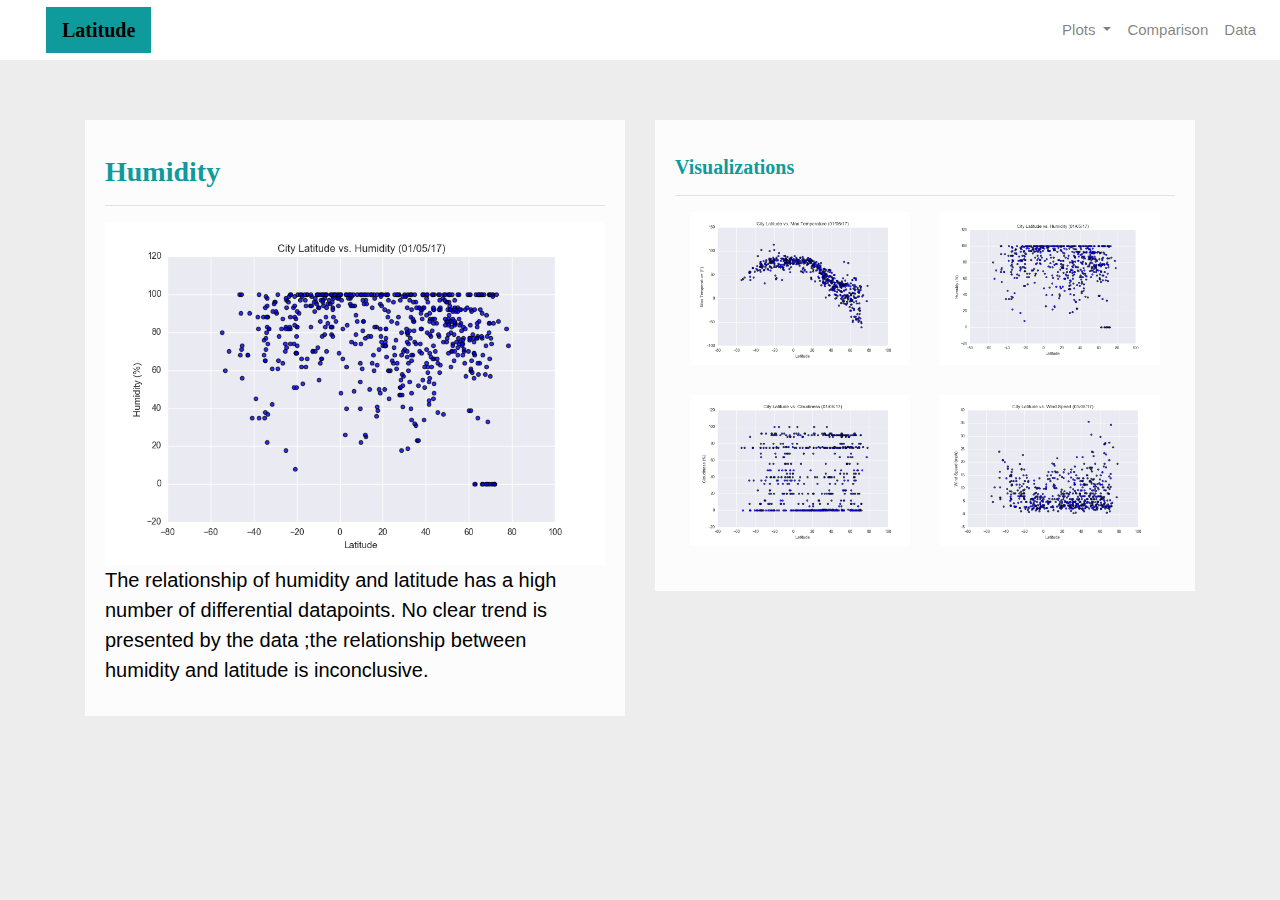
<file: WebVisualizations/humidity.html>
<!DOCTYPE html>
<html>
<head>
  <meta charset="utf-8" />
  <meta http-equiv="X-UA-Compatible" content="IE=edge">
  <title>Latitude VS Humidity</title>
  <meta name="viewport" content="width=device-width, initial-scale=1">

  <!-- Bootstrap CSS -->
  <link rel="stylesheet" href="https://stackpath.bootstrapcdn.com/bootstrap/4.4.1/css/bootstrap.min.css" integrity="sha384-Vkoo8x4CGsO3+Hhxv8T/Q5PaXtkKtu6ug5TOeNV6gBiFeWPGFN9MuhOf23Q9Ifjh" crossorigin="anonymous">    


  <!--CSS Link-->
  <link rel="stylesheet" type="text/css" href="style.css">

</head>

<body>

  <!-- Navigation Section -->

  <div class="navigation">

    <nav class="navbar navbar-expand-lg navbar-light">

      <a class="navbar-brand" style="background-color: rgb(15, 155, 155);" href="index.html">Latitude</a>

      <button class="navbar-toggler  border border-white" type="button" data-toggle="collapse" data-target="#navbarNavDropdown"

        controls="navbarNavDropdown" expanded="false" label="Toggle navigation">

        <span class="navbar-toggler-icon"></span>

      </button>

      <div class="collapse navbar-collapse" id="navbarNavDropdown">

        <ul class="navbar-nav ml-auto">

          <li class="nav-item dropdown">

            <a class="nav-link dropdown-toggle" href="#" id="navbarDropdownMenuLink" data-toggle="dropdown"

              haspopup="true" expanded="false">

              Plots

            </a>

            <div class="dropdown-menu" labelledby="navbarDropdownMenuLink">

              <a class="dropdown-item" href="max_temperature.html">Max Temperature</a>

              <a class="dropdown-item active" href="humidity.html">Humidity</a>

              <a class="dropdown-item" href="cloudiness.html">Cloudiness</a>

              <a class="dropdown-item" href="wind_speed.html">Wind Speed</a>

            </div>

          </li>

          <li class="nav-item">

            <a class="nav-link" href="comparisons.html">Comparison</a>

          </li>

          <li class="nav-item">

            <a class="nav-link" href="data.html">Data</a>

          </li>

 

        </ul>

      </div>

    </nav>

  </div>

  <!-- Content Section -->

  <div class="container">

    <div class="row">

      <div class="col-lg-6 col-md-12">

        <!-- Left box  -->

        <div class="box">

          <h3 class="title">Humidity</h3>

          <hr>

          <img src="Fig2.png" alt="Humidity Graph">

          <p>The relationship of humidity and latitude has a high number of differential datapoints. No clear trend is presented by the data ;the relationship between humidity and latitude is inconclusive.</p>

        </div>

      </div>

      <div class="col-lg-6 col-md-12">

        <!-- Right Box -->

       <div class="box">

          <h5 class="title">Visualizations</h5>

          <hr>

 

 

          <div class="container">

            <div class="row" style="padding-bottom: 30px;">

              <div class="col-6">

                <a href="max_temperature.html">

                  <img class="panel" src="Fig1.png" alt="Max Temperature Image">

                </a>

              </div>

              <div class="col-6">

                <a href="humidity.html">

                  <img class="panel active" src="Fig2.png" alt="Humidity Graph">

                </a>

              </div>

            </div>

 

            <div class="row" style="padding-bottom: 30px;">

              <div class="col-6">

                <a href="cloudiness.html">

                  <img class="panel" src="Fig3.png" alt="Cloudiness Graph">

                </a>

              </div>

              <div class="col-6">

                <a href="wind_speed.html">

                  <img class="panel" src="Fig4.png" alt="Wind Speed Graph">

                </a>

              </div>

 

 

            </div>

          </div>

 

 

        </div>

      </div>

    </div>

  </div>

  <!-- Bootstrap CDN JS Packages -->
    
  <script src="https://code.jquery.com/jquery-3.4.1.slim.min.js" integrity="sha384-J6qa4849blE2+poT4WnyKhv5vZF5SrPo0iEjwBvKU7imGFAV0wwj1yYfoRSJoZ+n" crossorigin="anonymous"></script>
    
  <script src="https://cdn.jsdelivr.net/npm/popper.js@1.16.0/dist/umd/popper.min.js" integrity="sha384-Q6E9RHvbIyZFJoft+2mJbHaEWldlvI9IOYy5n3zV9zzTtmI3UksdQRVvoxMfooAo" crossorigin="anonymous"></script>

  <script src="https://stackpath.bootstrapcdn.com/bootstrap/4.4.1/js/bootstrap.min.js" integrity="sha384-wfSDF2E50Y2D1uUdj0O3uMBJnjuUD4Ih7YwaYd1iqfktj0Uod8GCExl3Og8ifwB6" crossorigin="anonymous"></script>

</body>
  
</html>
</file>
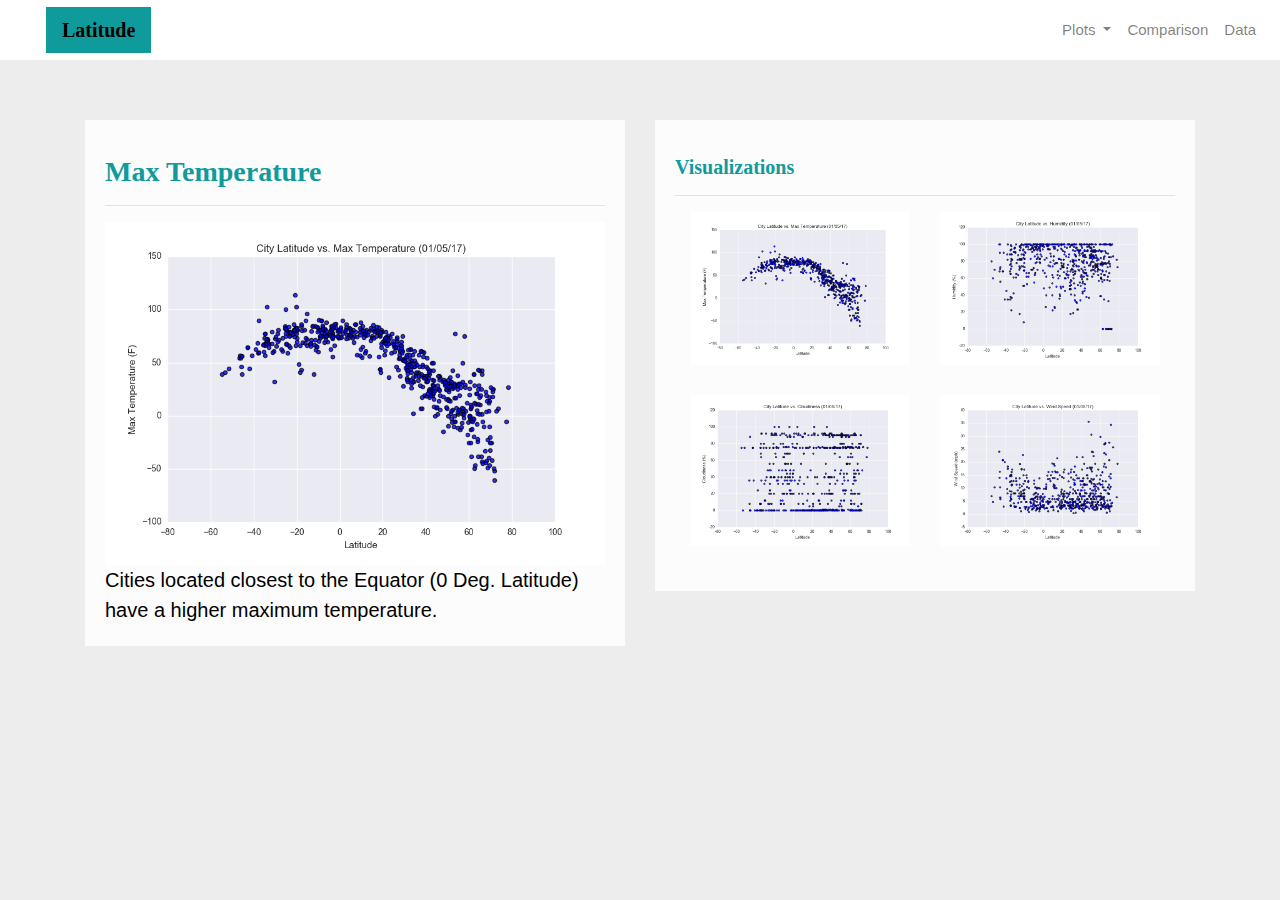
<file: WebVisualizations/max_temperature.html>
<!DOCTYPE html>
<html>
<head>
  <meta charset="utf-8" />
  <meta http-equiv="X-UA-Compatible" content="IE=edge">
  <title>Latitude VS Maximum Temperature</title>
  <meta name="viewport" content="width=device-width, initial-scale=1">

  <!-- Bootstrap CSS -->
  <link rel="stylesheet" href="https://stackpath.bootstrapcdn.com/bootstrap/4.4.1/css/bootstrap.min.css" integrity="sha384-Vkoo8x4CGsO3+Hhxv8T/Q5PaXtkKtu6ug5TOeNV6gBiFeWPGFN9MuhOf23Q9Ifjh" crossorigin="anonymous">    

  <!--CSS Link-->
  <link rel="stylesheet" type="text/css" href="style.css">


</head>

<body>

  <!-- Navigation Section -->

  <div class="navigation">

    <nav class="navbar navbar-expand-lg navbar-light">

      <a class="navbar-brand" style="background-color: rgb(15, 155, 155);" href="index.html">Latitude</a>

      <button class="navbar-toggler  border border-white" type="button" data-toggle="collapse" data-target="#navbarNavDropdown"

        controls="navbarNavDropdown" expanded="false" label="Toggle navigation">

        <span class="navbar-toggler-icon"></span>

      </button>

      <div class="collapse navbar-collapse" id="navbarNavDropdown">

        <ul class="navbar-nav ml-auto">

          <li class="nav-item dropdown">

            <a class="nav-link dropdown-toggle" href="#" id="navbarDropdownMenuLink" data-toggle="dropdown"

              haspopup="true" expanded="false">

              Plots

            </a>

            <div class="dropdown-menu" labelledby="navbarDropdownMenuLink">

              <a class="dropdown-item active" href="max_temperature.html">Max Temperature</a>

              <a class="dropdown-item" href="humidity.html">Humidity</a>

              <a class="dropdown-item" href="cloudiness.html">Cloudiness</a>

              <a class="dropdown-item" href="wind_speed.html">Wind Speed</a>

            </div>

          </li>

          <li class="nav-item">

            <a class="nav-link" href="comparisons.html">Comparison</a>

          </li>

          <li class="nav-item">

            <a class="nav-link" href="data.html">Data</a>

          </li>

 

        </ul>

      </div>

    </nav>

  </div>

  <!-- Content Section -->

  <div class="container">

    <div class="row">

      <div class="col-lg-6 col-md-12">

        <!-- Left box  -->

        <div class="box" style="padding-bottom: 5px;">

          <h3 class="title">Max Temperature</h3>

          <hr>

          <img src="Fig1.png" alt="Max Temperature Graph">

          <p>Cities located closest to the Equator (0 Deg. Latitude) have a higher maximum temperature.

          </p>

        </div>

      </div>

      <div class="col-lg-6 col-md-12">

        <!-- Right Box -->

        <div class="box">

          <h5 class="title">Visualizations</h5>

          <hr>

 

 

          <div class="container">

            <div class="row" style="padding-bottom: 30px;">

              <div class="col-6">

                <a href="max_temperature.html">

                  <img class="panel active" src="Fig1.png" alt="Max Temperature Image">

                </a>

              </div>

              <div class="col-6">

                <a href="humidity.html">

                  <img class="panel" src="Fig2.png" alt="Humidity Graph">

                </a>

              </div>

            </div>

 

            <div class="row" style="padding-bottom: 30px;">

              <div class="col-6">

                <a href="cloudiness.html">

                  <img class="panel" src="Fig3.png" alt="Cloudiness Graph">

                </a>

              </div>

              <div class="col-6">

                <a href="wind_speed.html">

                  <img class="panel" src="Fig4.png" alt="Wind Speed Graph">

                </a>

              </div>

 

 

            </div>

          </div>

 

 

        </div>

      </div>

    </div>

  </div>

  <!-- Bootstrap CDN JS Packages -->
    
  <script src="https://code.jquery.com/jquery-3.4.1.slim.min.js" integrity="sha384-J6qa4849blE2+poT4WnyKhv5vZF5SrPo0iEjwBvKU7imGFAV0wwj1yYfoRSJoZ+n" crossorigin="anonymous"></script>
    
  <script src="https://cdn.jsdelivr.net/npm/popper.js@1.16.0/dist/umd/popper.min.js" integrity="sha384-Q6E9RHvbIyZFJoft+2mJbHaEWldlvI9IOYy5n3zV9zzTtmI3UksdQRVvoxMfooAo" crossorigin="anonymous"></script>

  <script src="https://stackpath.bootstrapcdn.com/bootstrap/4.4.1/js/bootstrap.min.js" integrity="sha384-wfSDF2E50Y2D1uUdj0O3uMBJnjuUD4Ih7YwaYd1iqfktj0Uod8GCExl3Og8ifwB6" crossorigin="anonymous"></script>

</body>
  
</html>
</file>
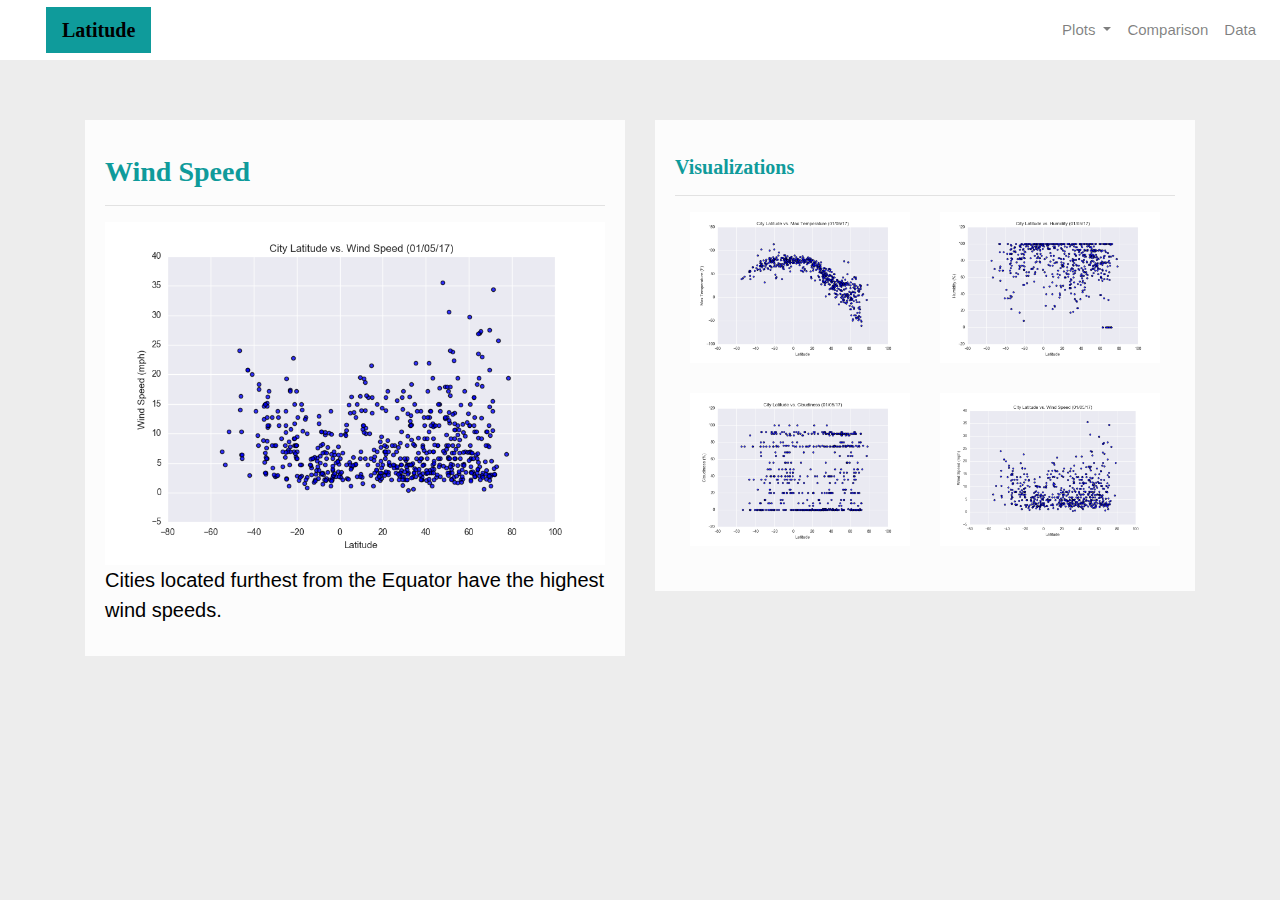
<file: WebVisualizations/wind_speed.html>
<!DOCTYPE html>
<html>
<head>
  <meta charset="utf-8" />
  <meta http-equiv="X-UA-Compatible" content="IE=edge">
  <title>Latitude VS Wind Speed</title>
  <meta name="viewport" content="width=device-width, initial-scale=1">

  <!-- Bootstrap CSS -->
  <link rel="stylesheet" href="https://stackpath.bootstrapcdn.com/bootstrap/4.4.1/css/bootstrap.min.css" integrity="sha384-Vkoo8x4CGsO3+Hhxv8T/Q5PaXtkKtu6ug5TOeNV6gBiFeWPGFN9MuhOf23Q9Ifjh" crossorigin="anonymous">

  <!--CSS Link-->
  <link rel="stylesheet" type="text/css" href="style.css">


</head>

<body>

  <!-- Navigation Section -->

  <div class="navigation">

    <nav class="navbar navbar-expand-lg navbar-light">

      <a class="navbar-brand" style="background-color: rgb(15, 155, 155);" href="index.html">Latitude</a>

      <button class="navbar-toggler border border-white" type="button" data-toggle="collapse" data-target="#navbarNavDropdown"

        controls="navbarNavDropdown" expanded="false" label="Toggle navigation">

        <span class="navbar-toggler-icon"></span>

      </button>

      <div class="collapse navbar-collapse" id="navbarNavDropdown">

        <ul class="navbar-nav ml-auto">

          <li class="nav-item dropdown">

            <a class="nav-link dropdown-toggle" href="#" id="navbarDropdownMenuLink" data-toggle="dropdown"

              haspopup="true" expanded="false">

              Plots

            </a>

            <div class="dropdown-menu" labelledby="navbarDropdownMenuLink">

              <a class="dropdown-item" href="max_temperature.html">Max Temperature</a>

              <a class="dropdown-item" href="humidity.html">Humidity</a>

              <a class="dropdown-item" href="cloudiness.html">Cloudiness</a>

              <a class="dropdown-item active" href="wind_speed.html">Wind Speed</a>

            </div>

          </li>

          <li class="nav-item">

            <a class="nav-link" href="comparisons.html">Comparison</a>

          </li>

          <li class="nav-item">

            <a class="nav-link" href="data.html">Data</a>

          </li>

 

        </ul>

      </div>

    </nav>

  </div>

  <!-- Content Section -->

  <div class="container">

    <div class="row">

      <div class="col-lg-6 col-md-12">

        <!-- Left box  -->

        <div class="box">

          <h3 class="title">Wind Speed</h3>

          <hr>

          <img src="Fig4.png" alt="Wind Speed Graph">

          <p>Cities located furthest from the Equator have the highest wind speeds.</p>

       </div>

      </div>

      <div class="col-lg-6 col-md-12">

        <!-- Right Box -->

        <div class="box">

          <h5 class="title">Visualizations</h5>

          <hr>

          <div class="container">

            <div class="row" style="padding-bottom: 30px;">

              <div class="col-6">

                <a href="max_temperature.html">

                  <img class="panel" src="Fig1.png" alt="Max Temperature Image">

                </a>

              </div>

              <div class="col-6">

                <a href="humidity.html">

                  <img class="panel" src="Fig2.png" alt="Humidity Graph">

                </a>

              </div>

            </div>

            <div class="row" style="padding-bottom: 30px;">

              <div class="col-6">

                <a href="cloudiness.html">

                  <img class="panel" src="Fig3.png" alt="Cloudiness Graph">

                </a>

              </div>

             <div class="col-6">

                <a href="wind_speed.html">

                  <img class="panel active" src="Fig4.png" alt="Wind Speed Graph">

                </a>

              </div>

            </div>

          </div>

        </div>

      </div>

    </div>

  </div>

  <!-- Bootstrap CDN JS Packages -->
    
  <script src="https://code.jquery.com/jquery-3.4.1.slim.min.js" integrity="sha384-J6qa4849blE2+poT4WnyKhv5vZF5SrPo0iEjwBvKU7imGFAV0wwj1yYfoRSJoZ+n" crossorigin="anonymous"></script>
    
  <script src="https://cdn.jsdelivr.net/npm/popper.js@1.16.0/dist/umd/popper.min.js" integrity="sha384-Q6E9RHvbIyZFJoft+2mJbHaEWldlvI9IOYy5n3zV9zzTtmI3UksdQRVvoxMfooAo" crossorigin="anonymous"></script>

  <script src="https://stackpath.bootstrapcdn.com/bootstrap/4.4.1/js/bootstrap.min.js" integrity="sha384-wfSDF2E50Y2D1uUdj0O3uMBJnjuUD4Ih7YwaYd1iqfktj0Uod8GCExl3Og8ifwB6" crossorigin="anonymous"></script>

</body>
  
</html>
</file>
<file: WebVisualizations/style.css>
/* Body */

body{

    background-color: #EDEDED;

}

/* Navbar */

.navbar{

    max-height: 60px;

    background-color: rgb(255, 255, 255);

    font-size: 15px;

}

.navigation .navbar-brand{

    color: rgb(0, 0, 0);

    margin-left: 30px;

    padding: inherit;

    font-weight: bold;

    background-color: white;

    font-family: Georgia, 'Tahoma', Times, serif;

}


.active, .dropdown-menu .dropdown-item:active a:hover{

    background-color:#E7E7E7!important;

}

.dropdown-item{

    color: rgb(5, 5, 5) !important;

}

.dropdown .dropdown-menu .dropdown-item:active, .dropdown .dropdown-menu .dropdown-item:hover{

    background-color:#E7E7E7 !important;

}

.a{

    color: rgb(255, 255, 255);

    font-size: 15px;

}

.nav-link:hover{

    background-color:#E7E7E7 !important;

   }

 

.navbar-brand:hover{

color: rgb(175, 175, 175) !important;

}

/* Images */

img{

    width:100% !important;

    height:100% !important;

}

.active, .panel:hover{

    border-color:white;

    border-style: solid;

    

}

.vizualization{

    width:50% !important;

    height:50% !important;

}

 

/* Title Class  */

.title{

    color: rgb(15, 155, 155); 

    font-family: Georgia, 'Tahoma', Times, serif;

    font-weight: bolder;

    padding-top: 25px;

}

/* Paragraph Element */

p{

color: rgb(0, 0, 0);

font-family: Arial, Helvetica, sans-serif;

font-size: 20px;

}

/* Box Class */

.box {

    margin-top: 60px;

    margin-bottom: 60px;

    padding: 10px 20px 15px;

    color:black;

    background-color: rgba(255, 255, 255, 0.829);

 

  }

/* Table */

  .table{

    font-size: 15px;

    border-top-color: rgb(255, 255, 255) !important;

}


/* Media Queries */

@media(max-width: 1000px){

.navbar-expand-lg{

background-color: white !important;

}

.navbar{

    max-height: none;

    padding: inherit;

}

.navbar div{

    margin: inherit;

    background-color: rgb(255, 255, 255); 

}

.navbar-brand{

    padding: 10px !important;

}

 

button{

    margin-right: 30px;

}
</file>
